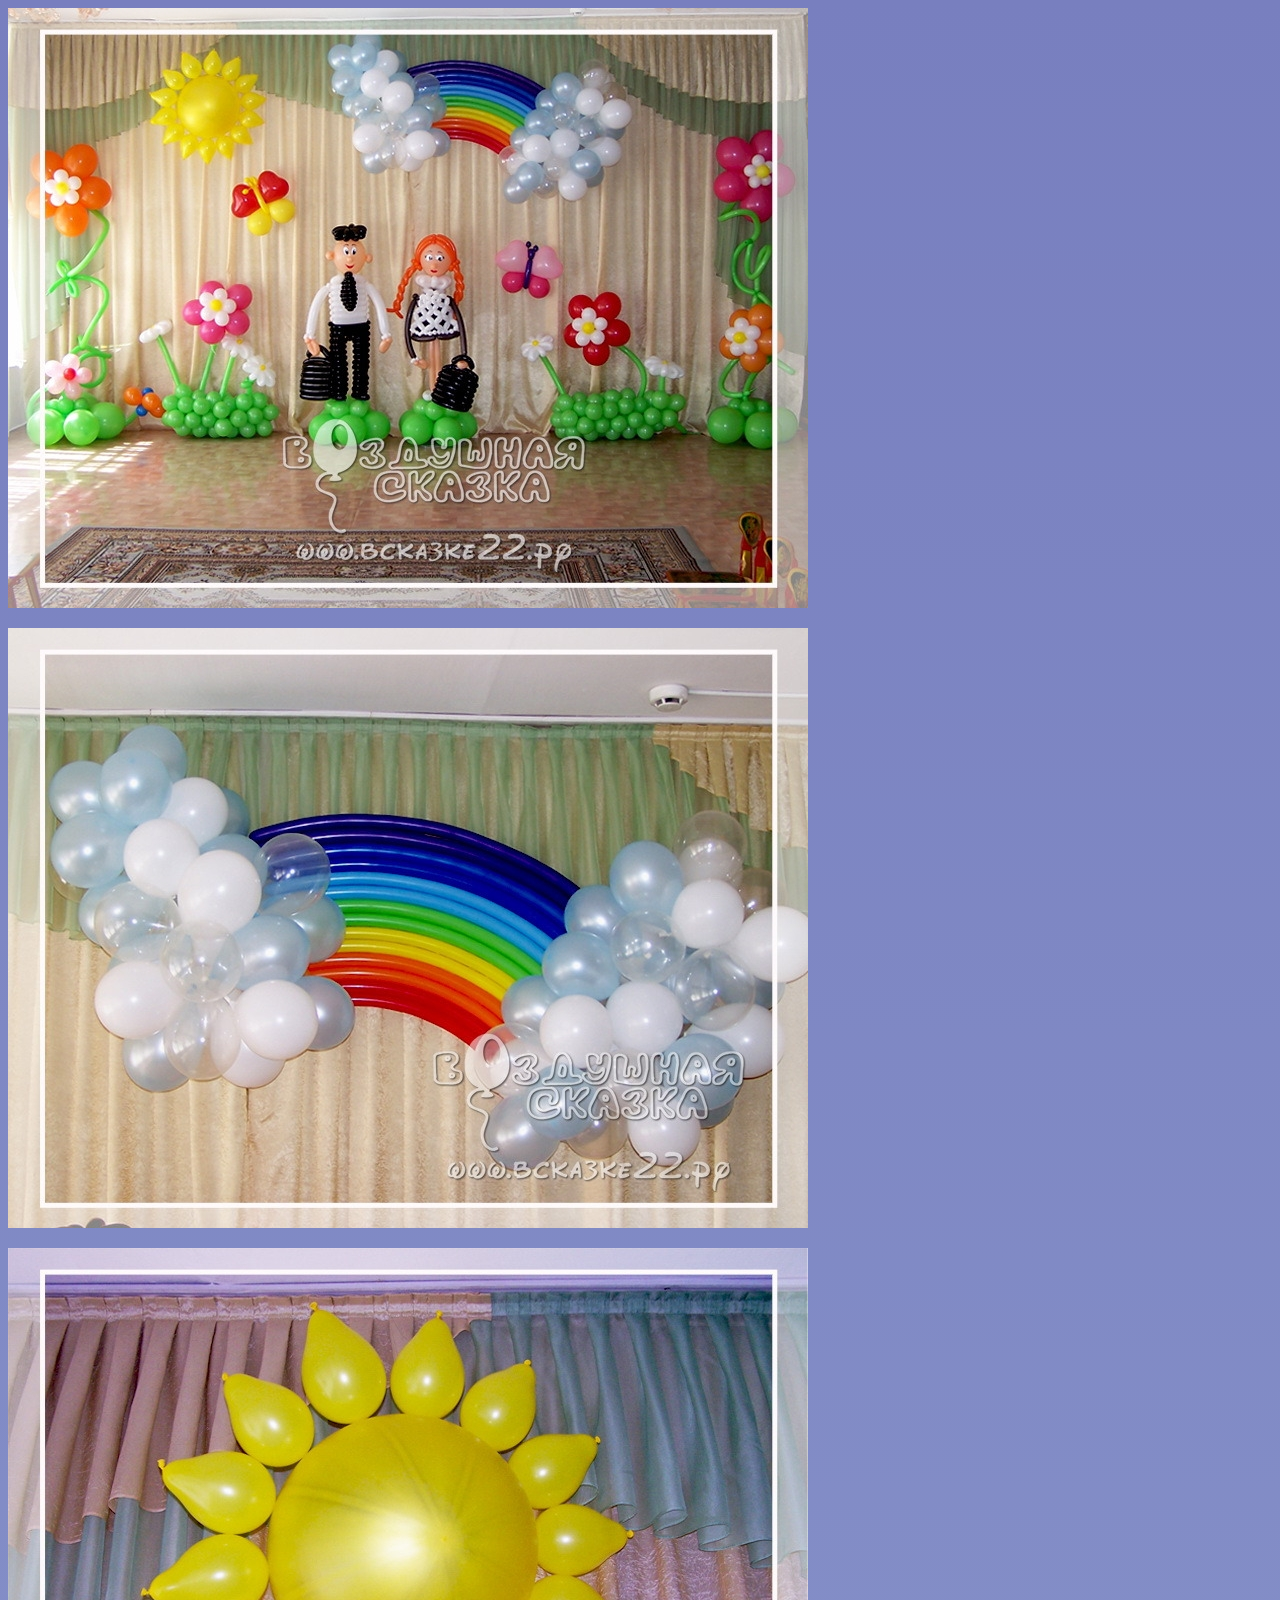
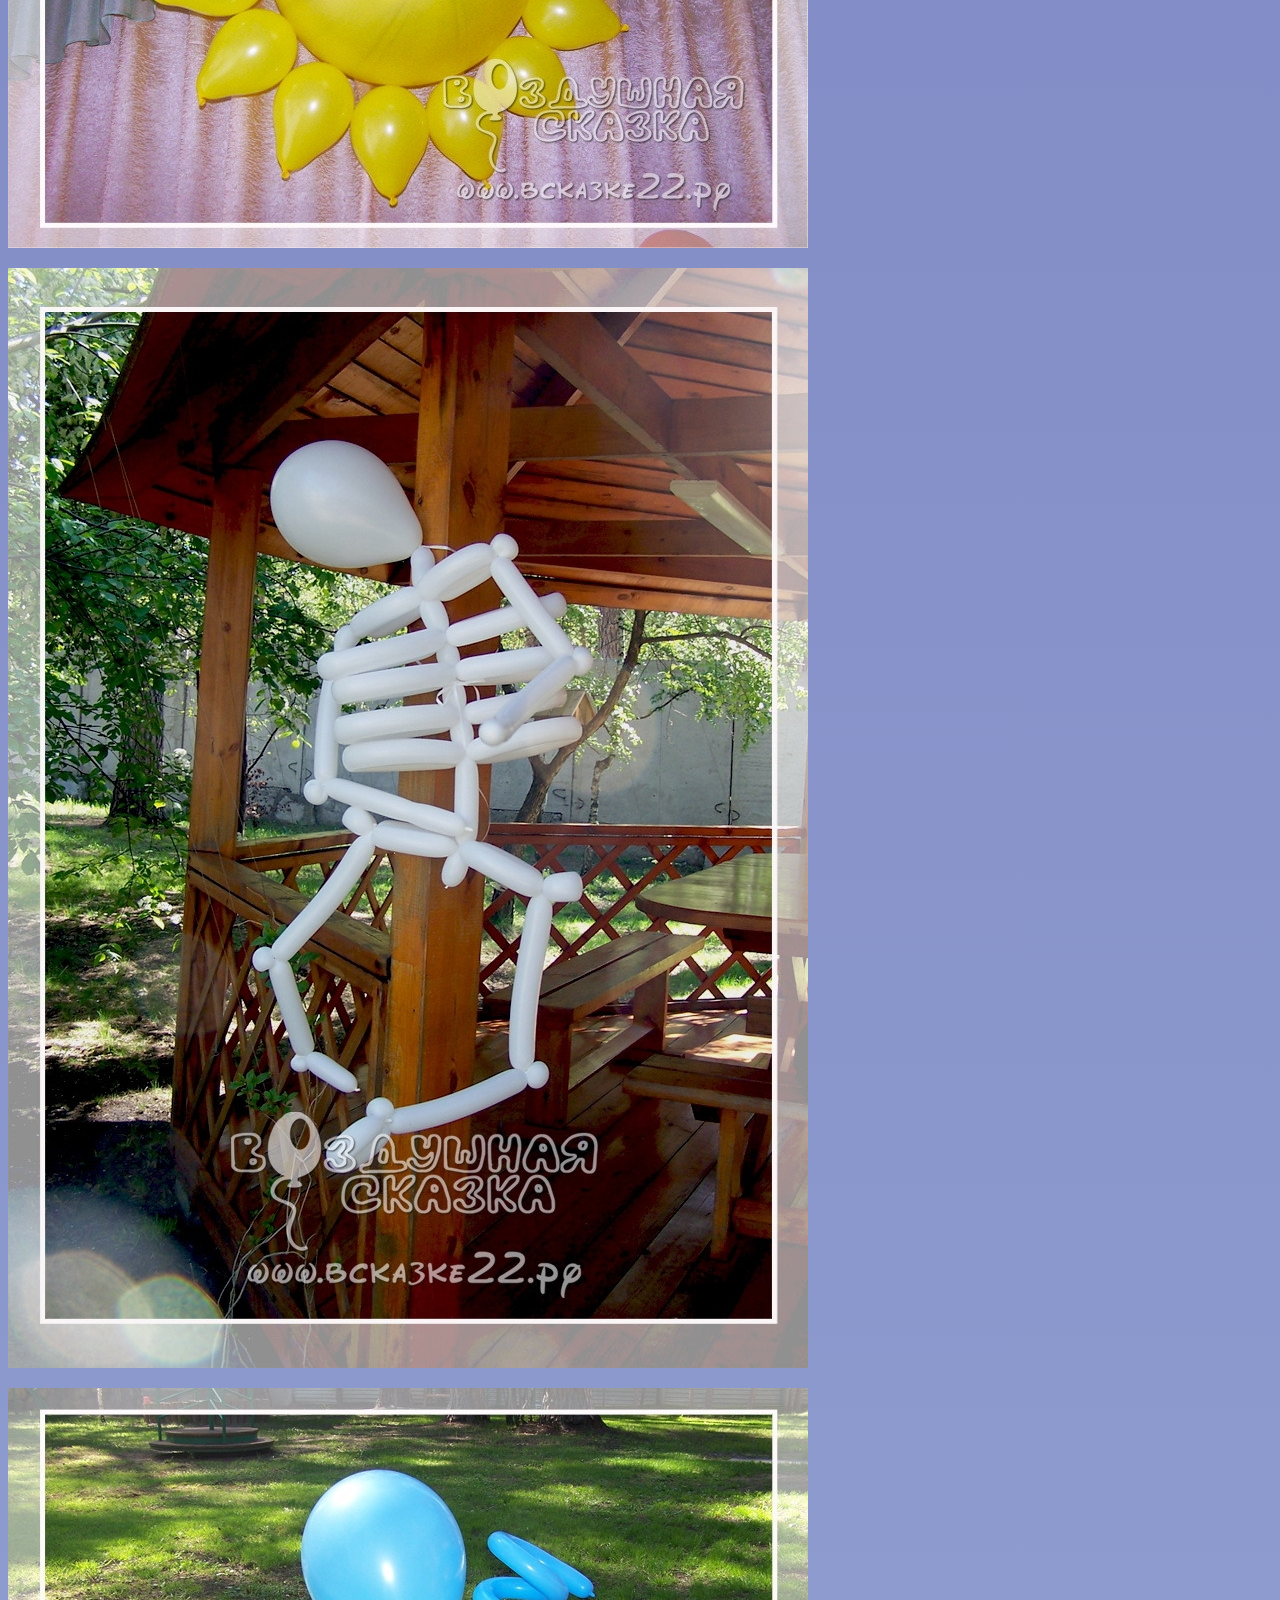
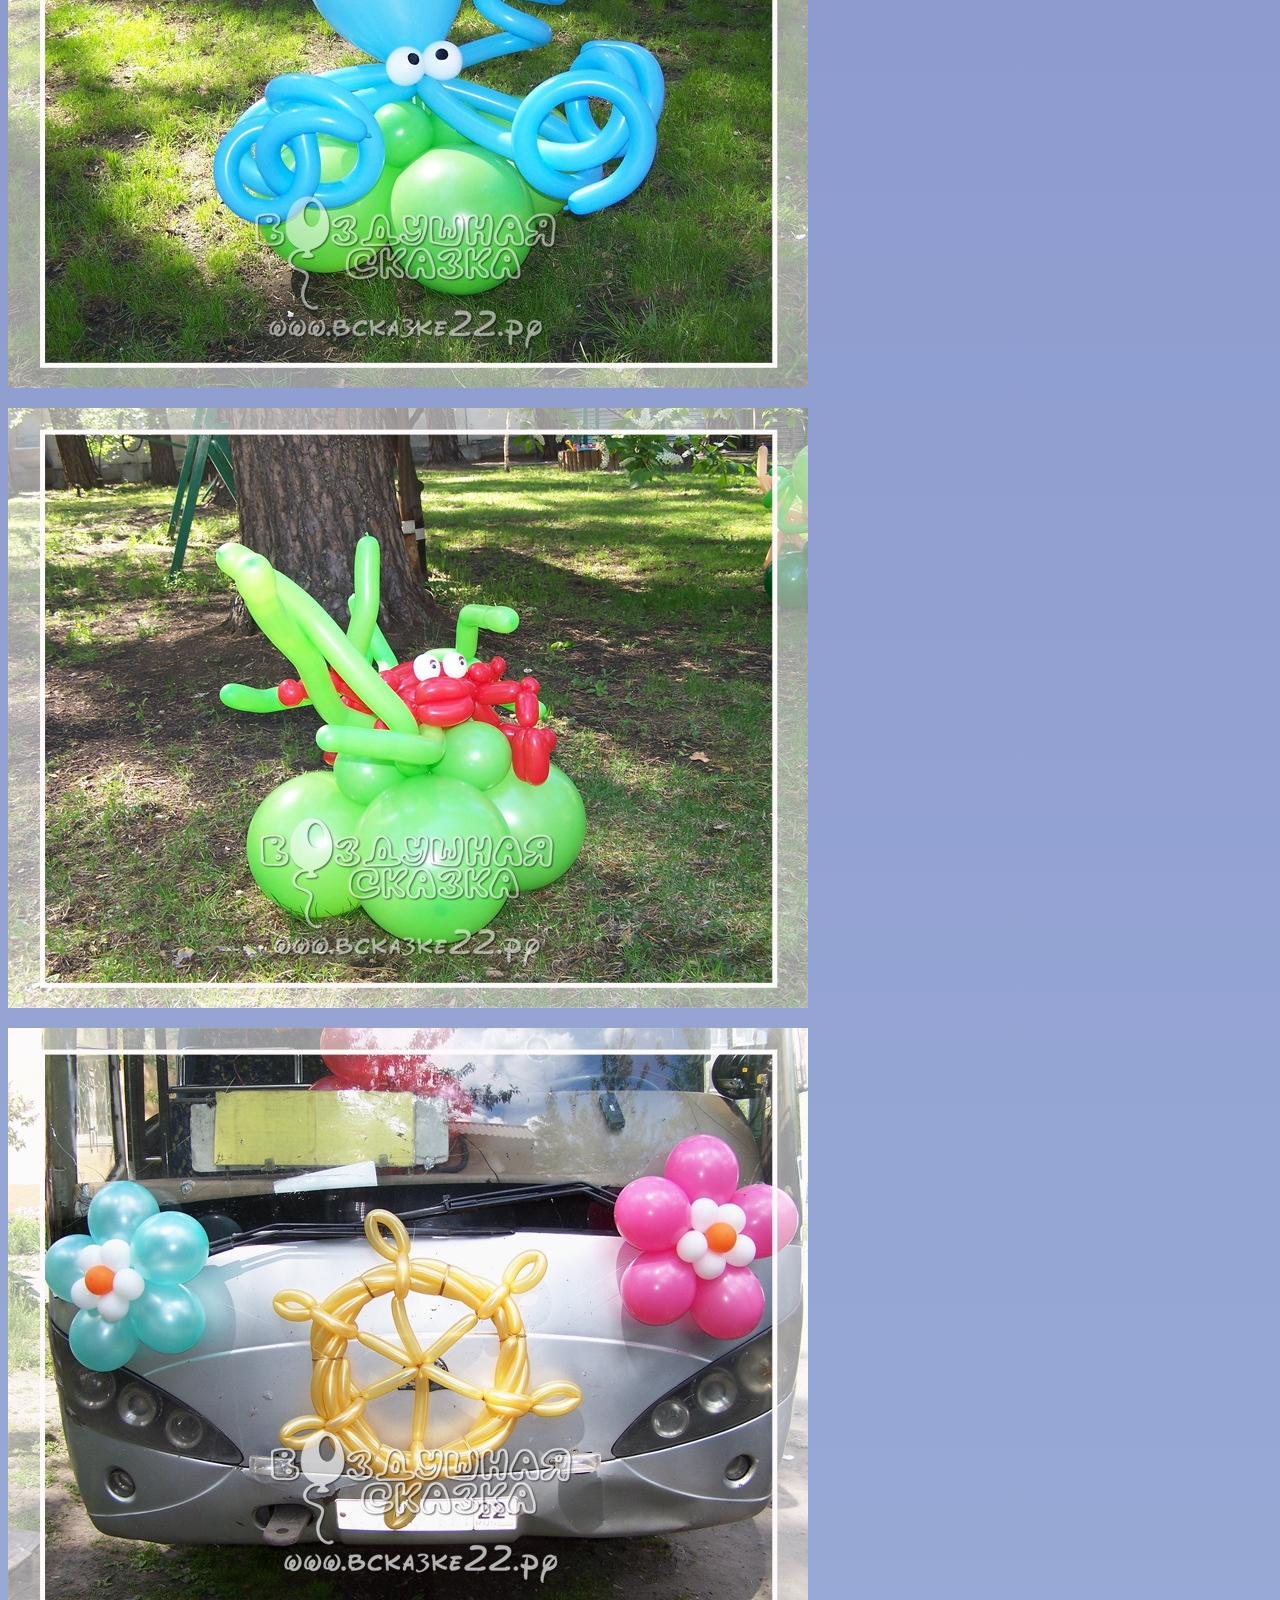
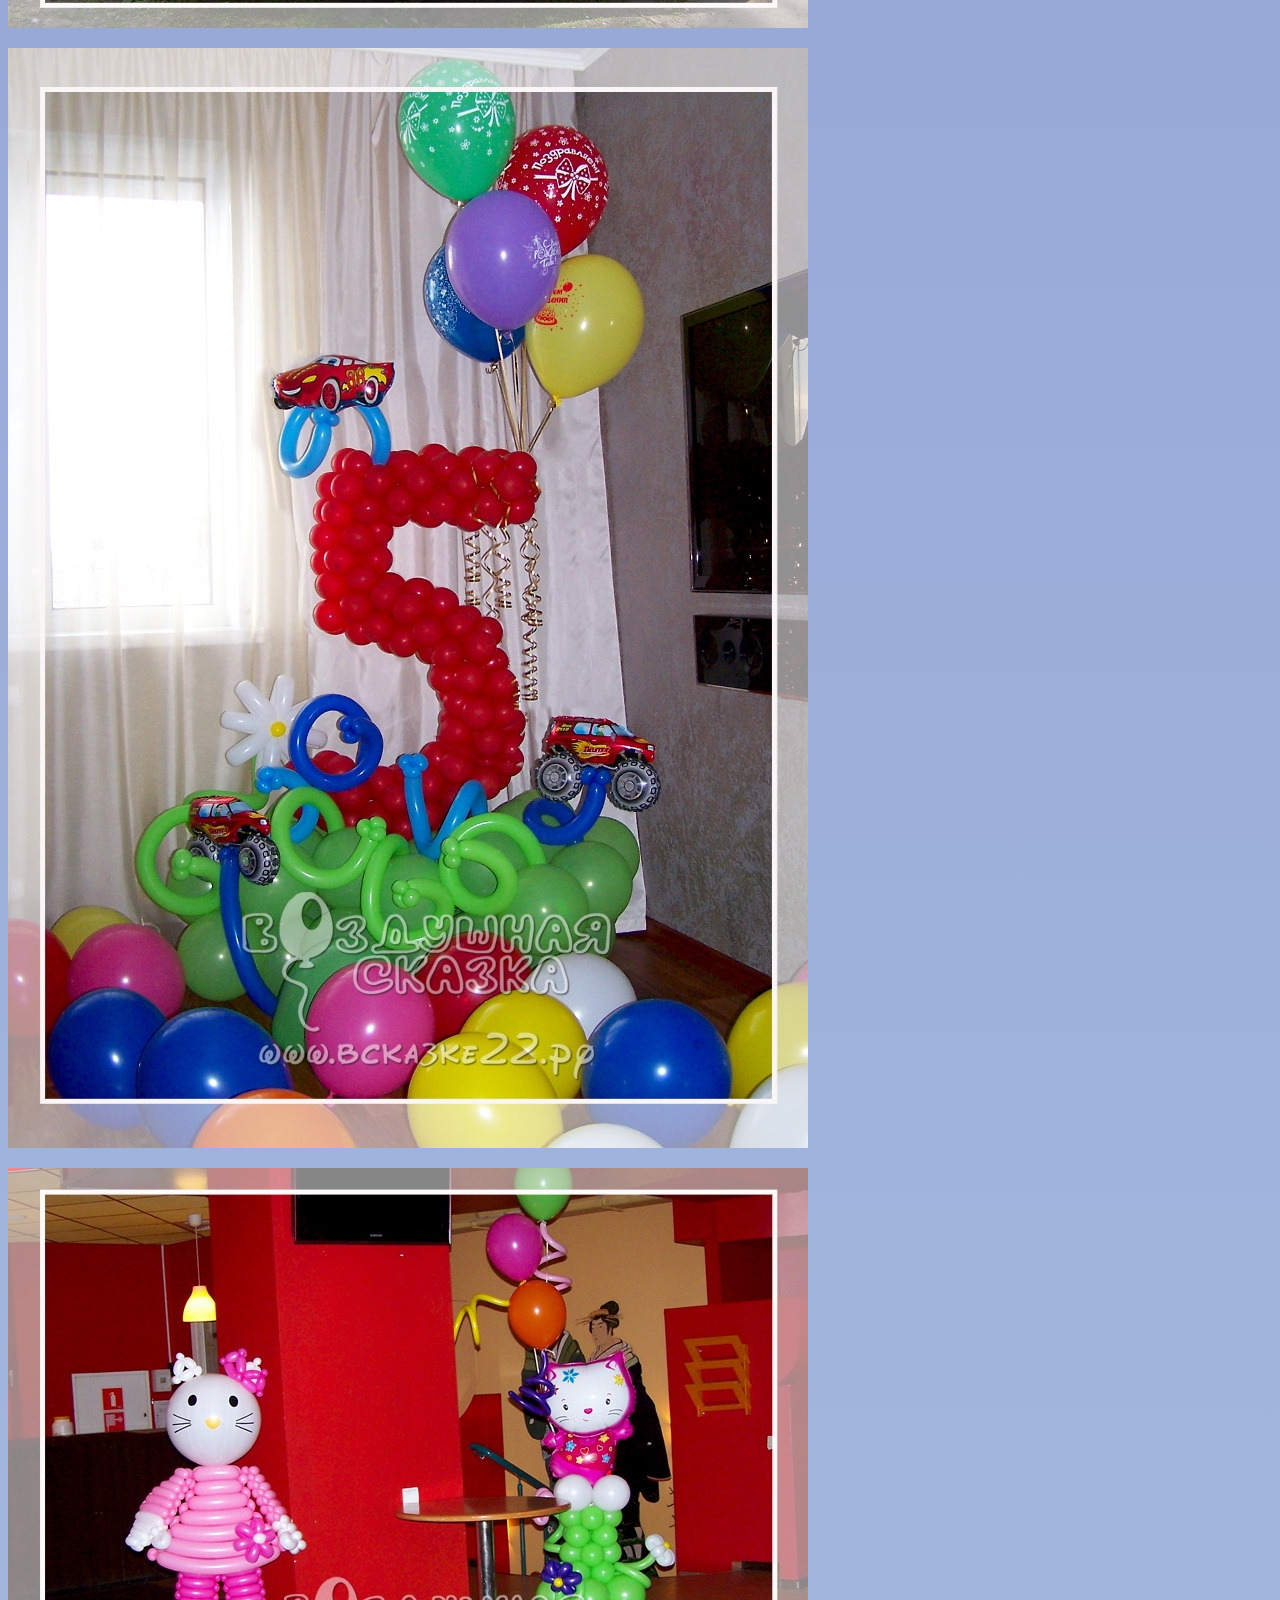
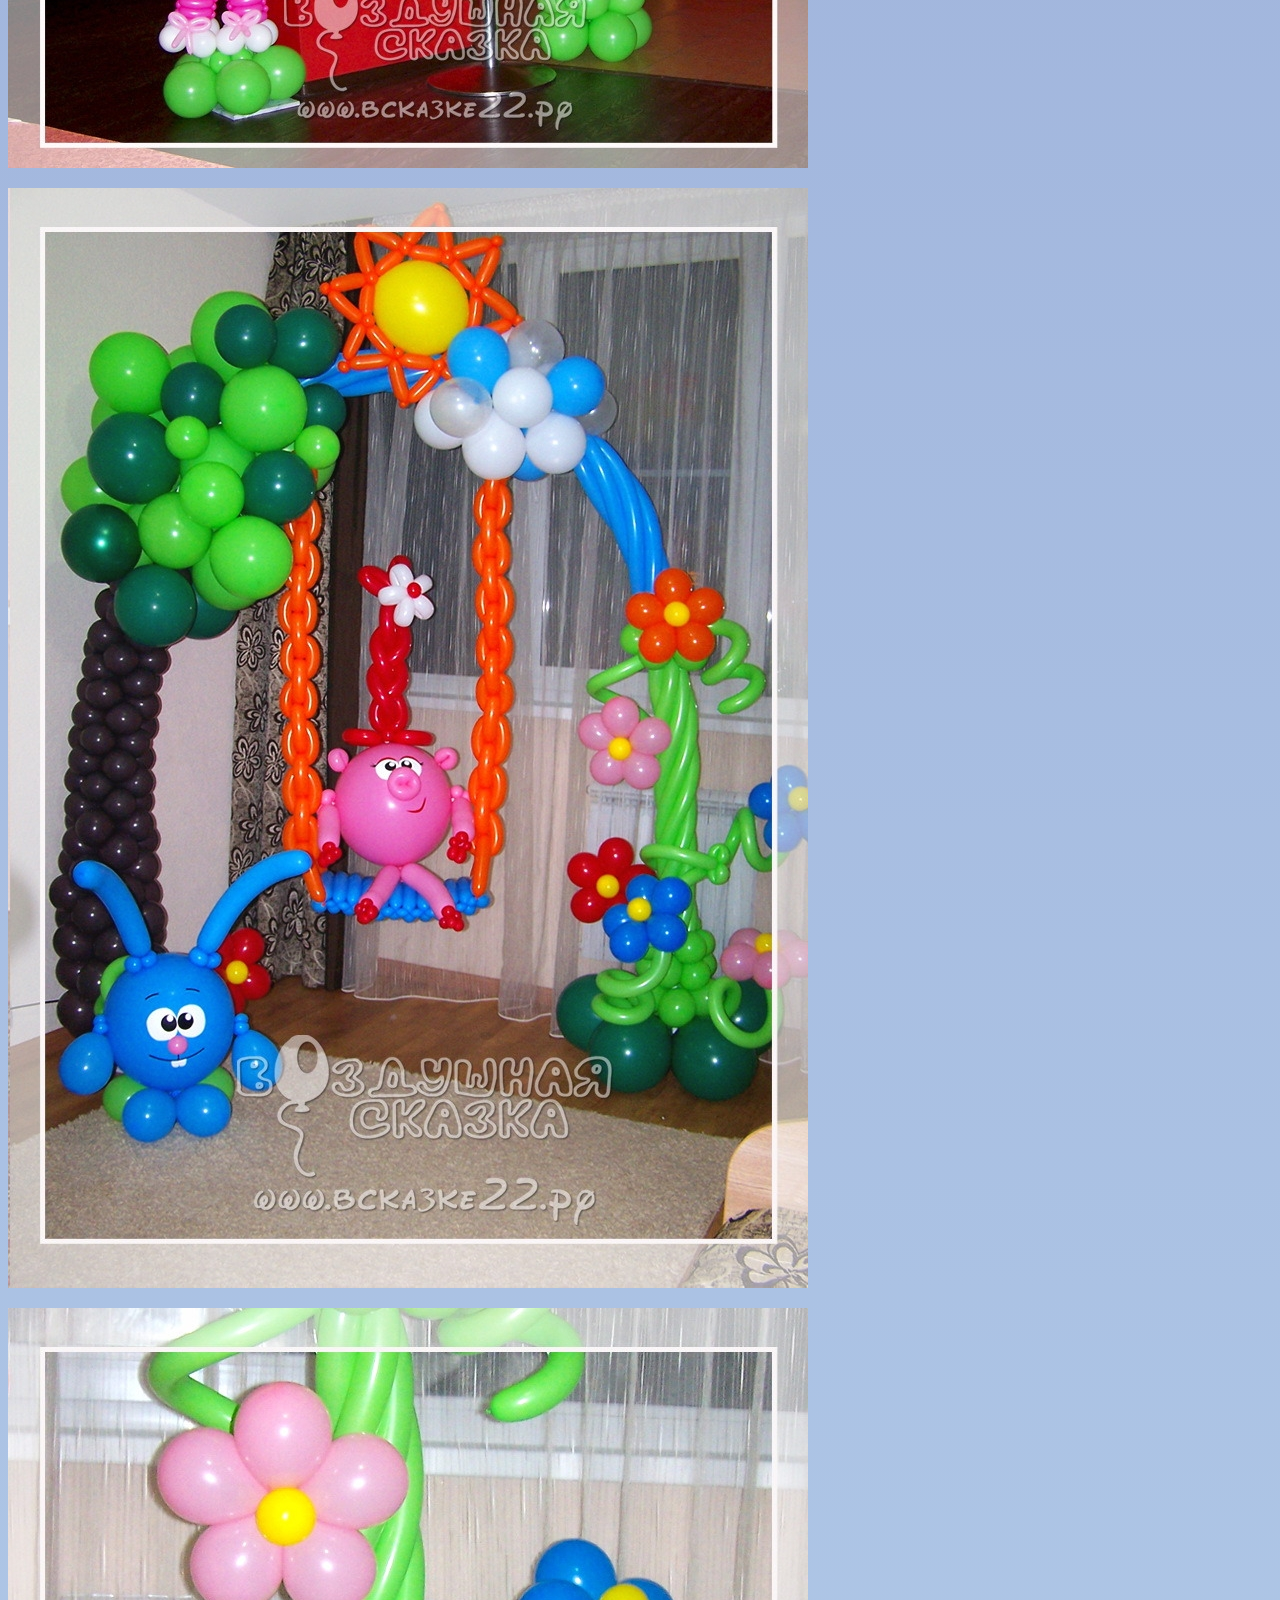
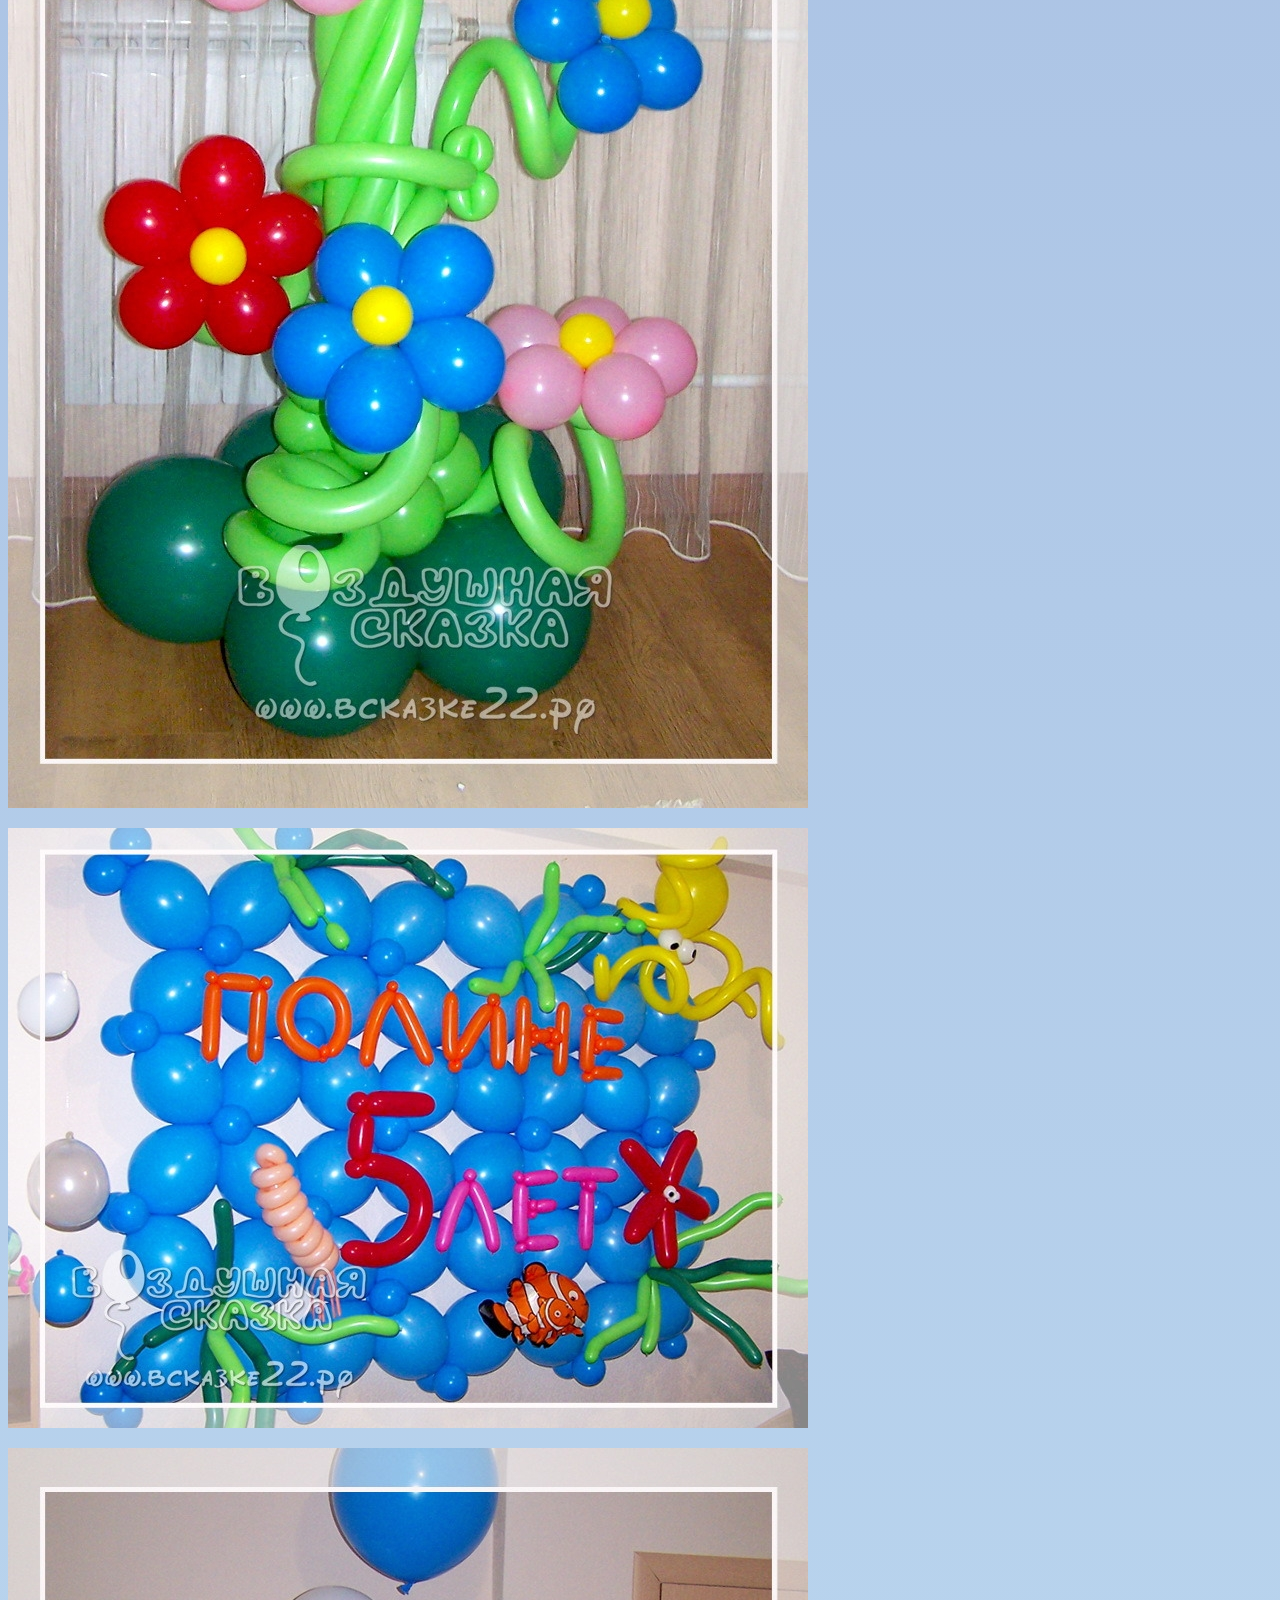
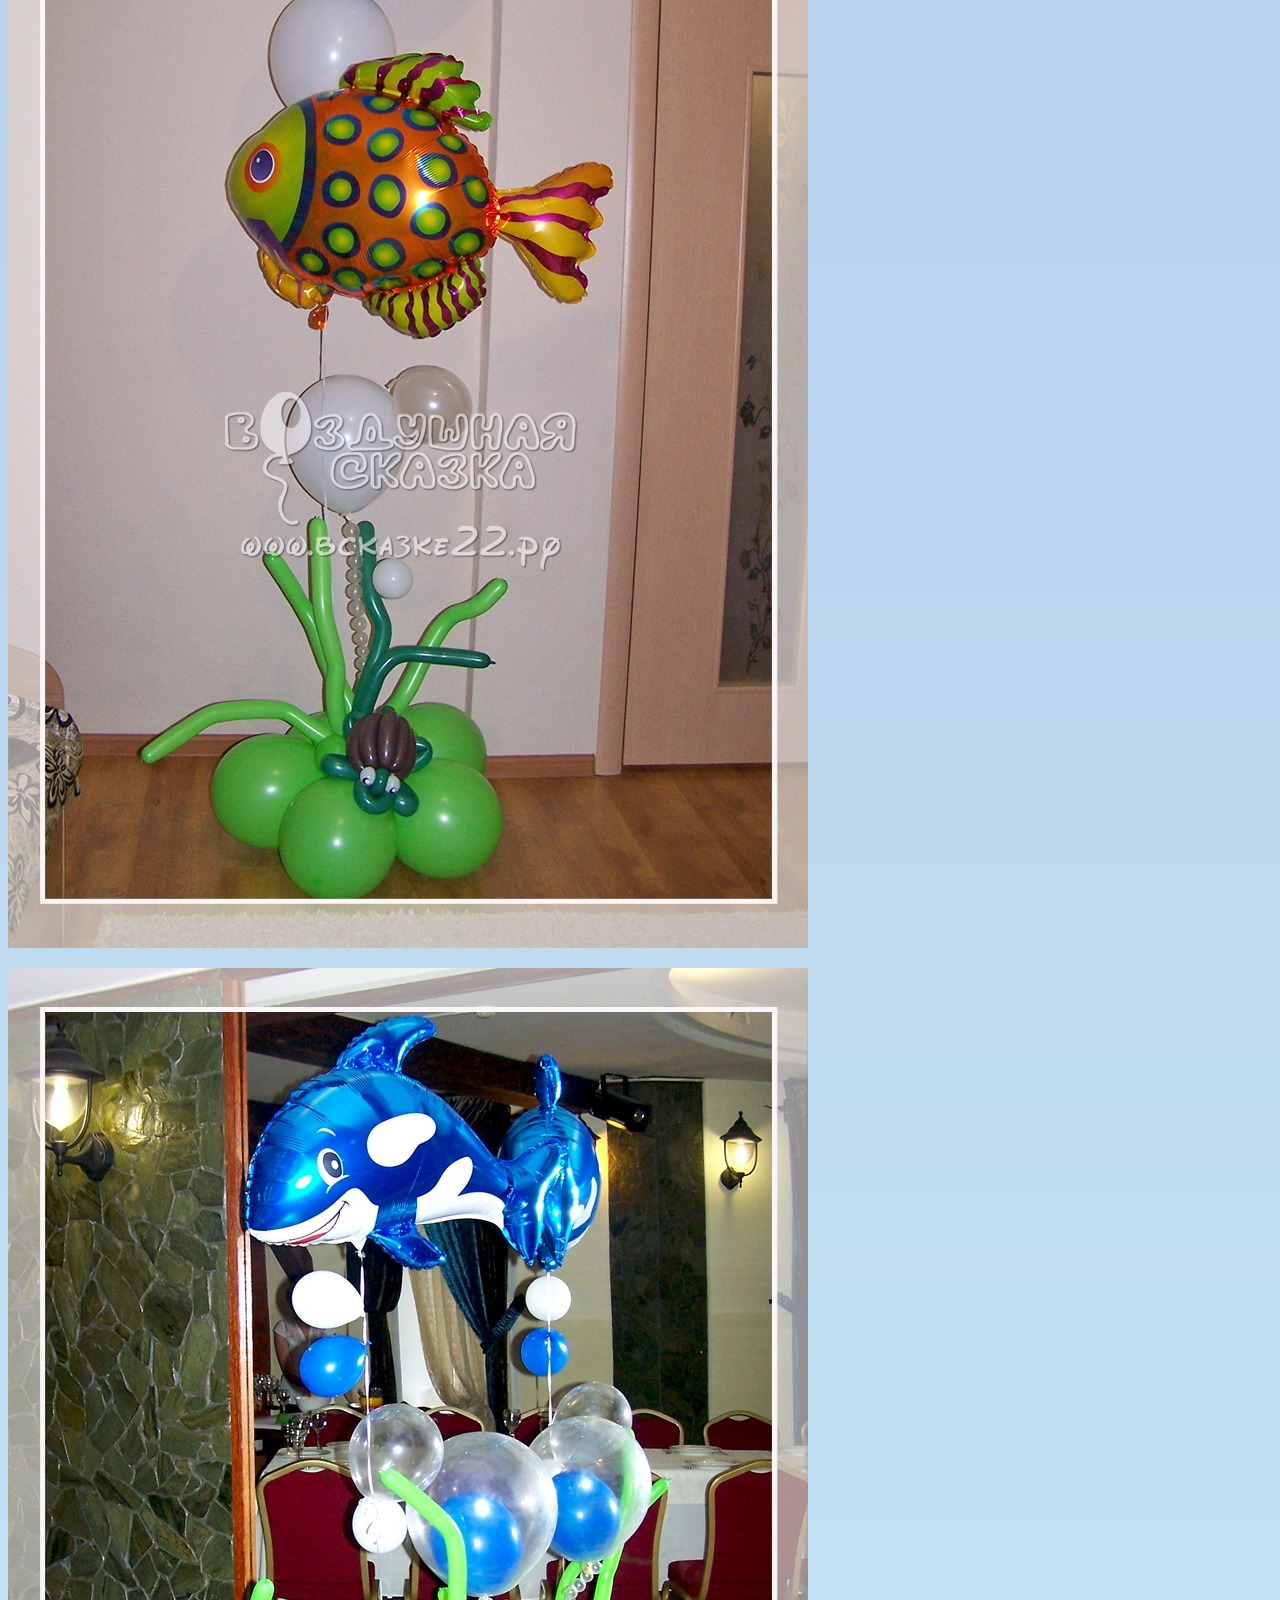
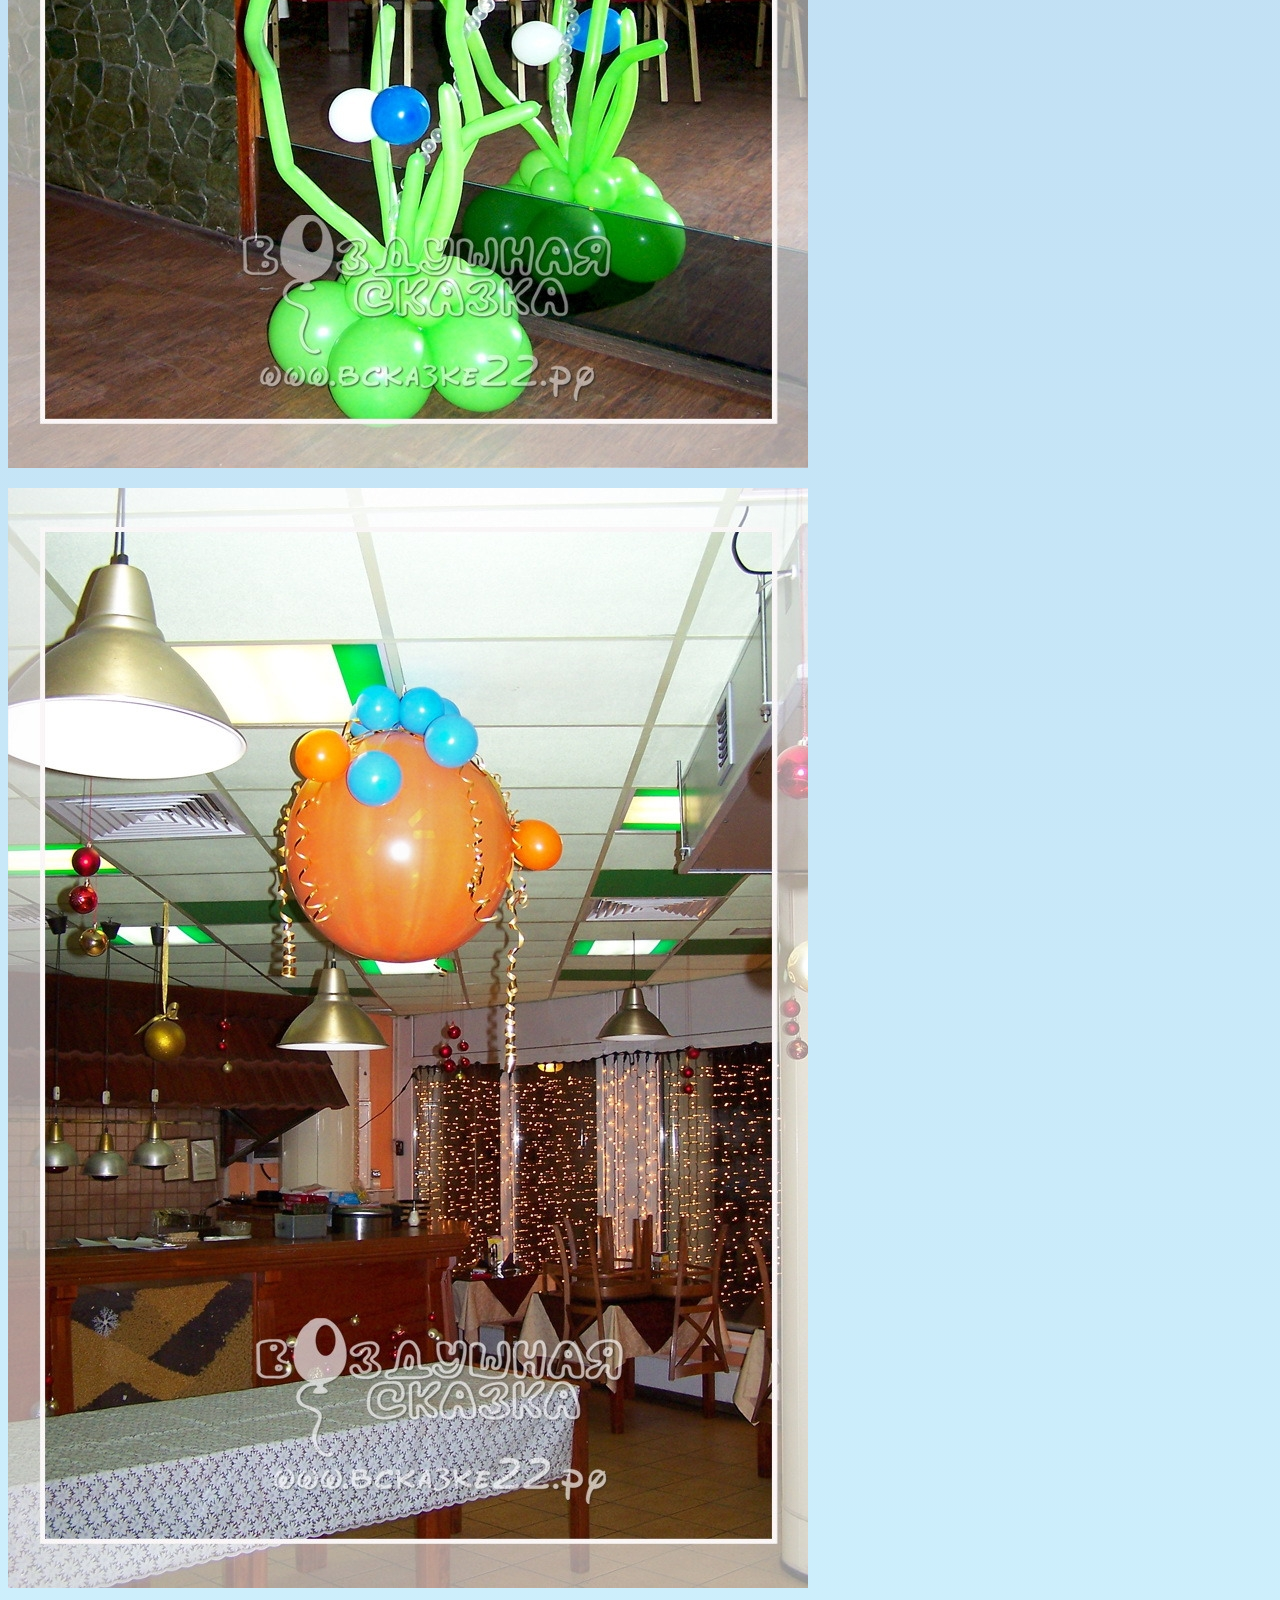
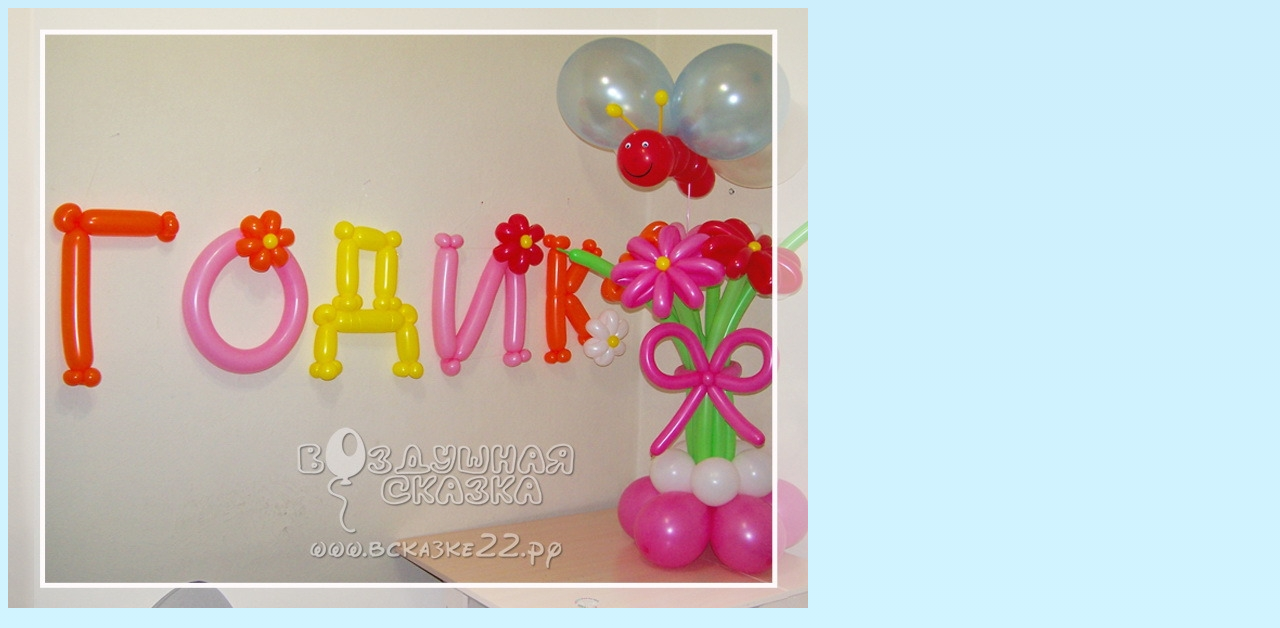
<file: route/celebrations/celebrations.html>
<!doctype html>
<html lang="ru">
  <head>
    <!-- Required meta tags -->
    <meta charset="utf-8">
    <meta name="viewport" content="width=device-width, initial-scale=1">
    <link rel="shortcut icon" href="../../favicon.png" type="image/png">

    <!-- Bootstrap CSS -->
    <link rel="stylesheet" href="https://stackpath.bootstrapcdn.com/bootstrap/5.0.0-alpha1/css/bootstrap.min.css" integrity="sha384-r4NyP46KrjDleawBgD5tp8Y7UzmLA05oM1iAEQ17CSuDqnUK2+k9luXQOfXJCJ4I" crossorigin="anonymous">
    <link rel="stylesheet" href="main.css">
    

    <title>Детские праздники</title>
  </head>
  <body>
    
    <div class="container mt-5">
        <div class="row mt-5 justify-content-center images">
            <div class="card" style="width: 18rem;">
                <img src="img/1.jpg" class="card-img-top" alt="">
                <div class="card-body">
                  <p class="card-text"></p>
                </div>
              </div>
              <div class="card" style="width: 18rem;">
                <img src="img/2.jpg" class="card-img-top" alt="">
                <div class="card-body">
                  <p class="card-text"></p>
                </div>
              </div>
              <div class="card" style="width: 18rem;">
                <img src="img/3.jpg" class="card-img-top" alt="">
                <div class="card-body">
                  <p class="card-text"></p>
                </div>
              </div>

              <div class="card" style="width: 18rem;">
                <img src="img/4.jpg" class="card-img-top" alt="">
                <div class="card-body">
                  <p class="card-text"></p>
                </div>
              </div>

              <div class="card" style="width: 18rem;">
                <img src="img/5.jpg" class="card-img-top" alt="">
                <div class="card-body">
                  <p class="card-text"></p>
                </div>
              </div>

              <div class="card" style="width: 18rem;">
                <img src="img/6.jpg" class="card-img-top" alt="">
                <div class="card-body">
                  <p class="card-text"></p>
                </div>
              </div>

              <div class="card" style="width: 18rem;">
                <img src="img/7.jpg" class="card-img-top" alt="">
                <div class="card-body">
                  <p class="card-text"></p>
                </div>
              </div>

              <div class="card" style="width: 18rem;">
                <img src="img/8.jpg" class="card-img-top" alt="">
                <div class="card-body">
                  <p class="card-text"></p>
                </div>
              </div>

              <div class="card" style="width: 18rem;">
                <img src="img/9.jpg" class="card-img-top" alt="">
                <div class="card-body">
                  <p class="card-text"></p>
                </div>
              </div>

              <div class="card" style="width: 18rem;">
                <img src="img/10.jpg" class="card-img-top" alt="">
                <div class="card-body">
                  <p class="card-text"></p>
                </div>
              </div>

              <div class="card" style="width: 18rem;">
                <img src="img/11.jpg" class="card-img-top" alt="">
                <div class="card-body">
                  <p class="card-text"></p>
                </div>
              </div>

              <div class="card" style="width: 18rem;">
                <img src="img/12.jpg" class="card-img-top" alt="">
                <div class="card-body">
                  <p class="card-text"></p>
                </div>
              </div>

              <div class="card" style="width: 18rem;">
                <img src="img/13.jpg" class="card-img-top" alt="">
                <div class="card-body">
                  <p class="card-text"></p>
                </div>
              </div>

              <div class="card" style="width: 18rem;">
                <img src="img/14.jpg" class="card-img-top" alt="">
                <div class="card-body">
                  <p class="card-text"></p>
                </div>
              </div>

              <div class="card" style="width: 18rem;">
                <img src="img/15.jpg" class="card-img-top" alt="">
                <div class="card-body">
                  <p class="card-text"></p>
                </div>
              </div>

              <div class="card" style="width: 18rem;">
                <img src="img/16.jpg" class="card-img-top" alt="">
                <div class="card-body">
                  <p class="card-text"></p>
                </div>
              </div>

        </div>
    </div>

    <!-- Optional JavaScript -->
    <!-- Popper.js first, then Bootstrap JS -->
    <script src="https://cdn.jsdelivr.net/npm/popper.js@1.16.0/dist/umd/popper.min.js" integrity="sha384-Q6E9RHvbIyZFJoft+2mJbHaEWldlvI9IOYy5n3zV9zzTtmI3UksdQRVvoxMfooAo" crossorigin="anonymous"></script>
    <script src="https://stackpath.bootstrapcdn.com/bootstrap/5.0.0-alpha1/js/bootstrap.min.js" integrity="sha384-oesi62hOLfzrys4LxRF63OJCXdXDipiYWBnvTl9Y9/TRlw5xlKIEHpNyvvDShgf/" crossorigin="anonymous"></script>
  </body>
</html>
</file>
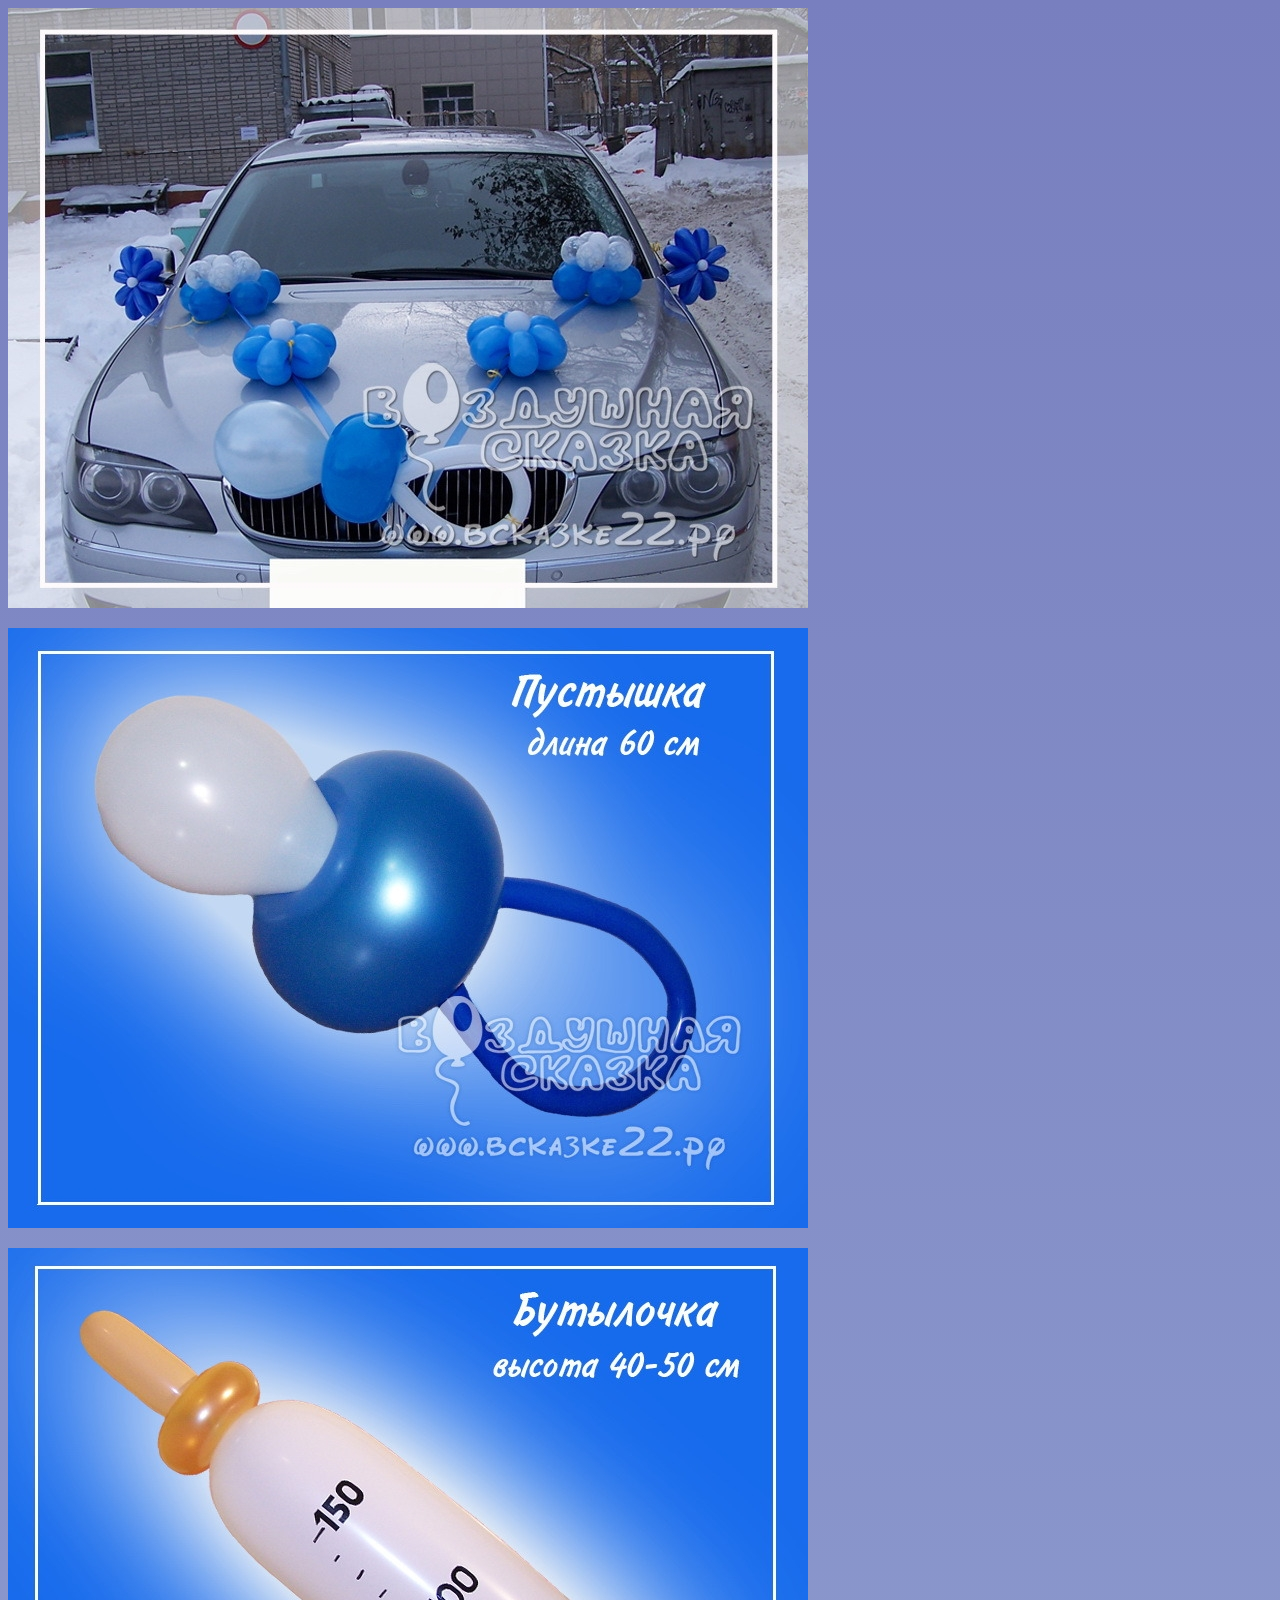
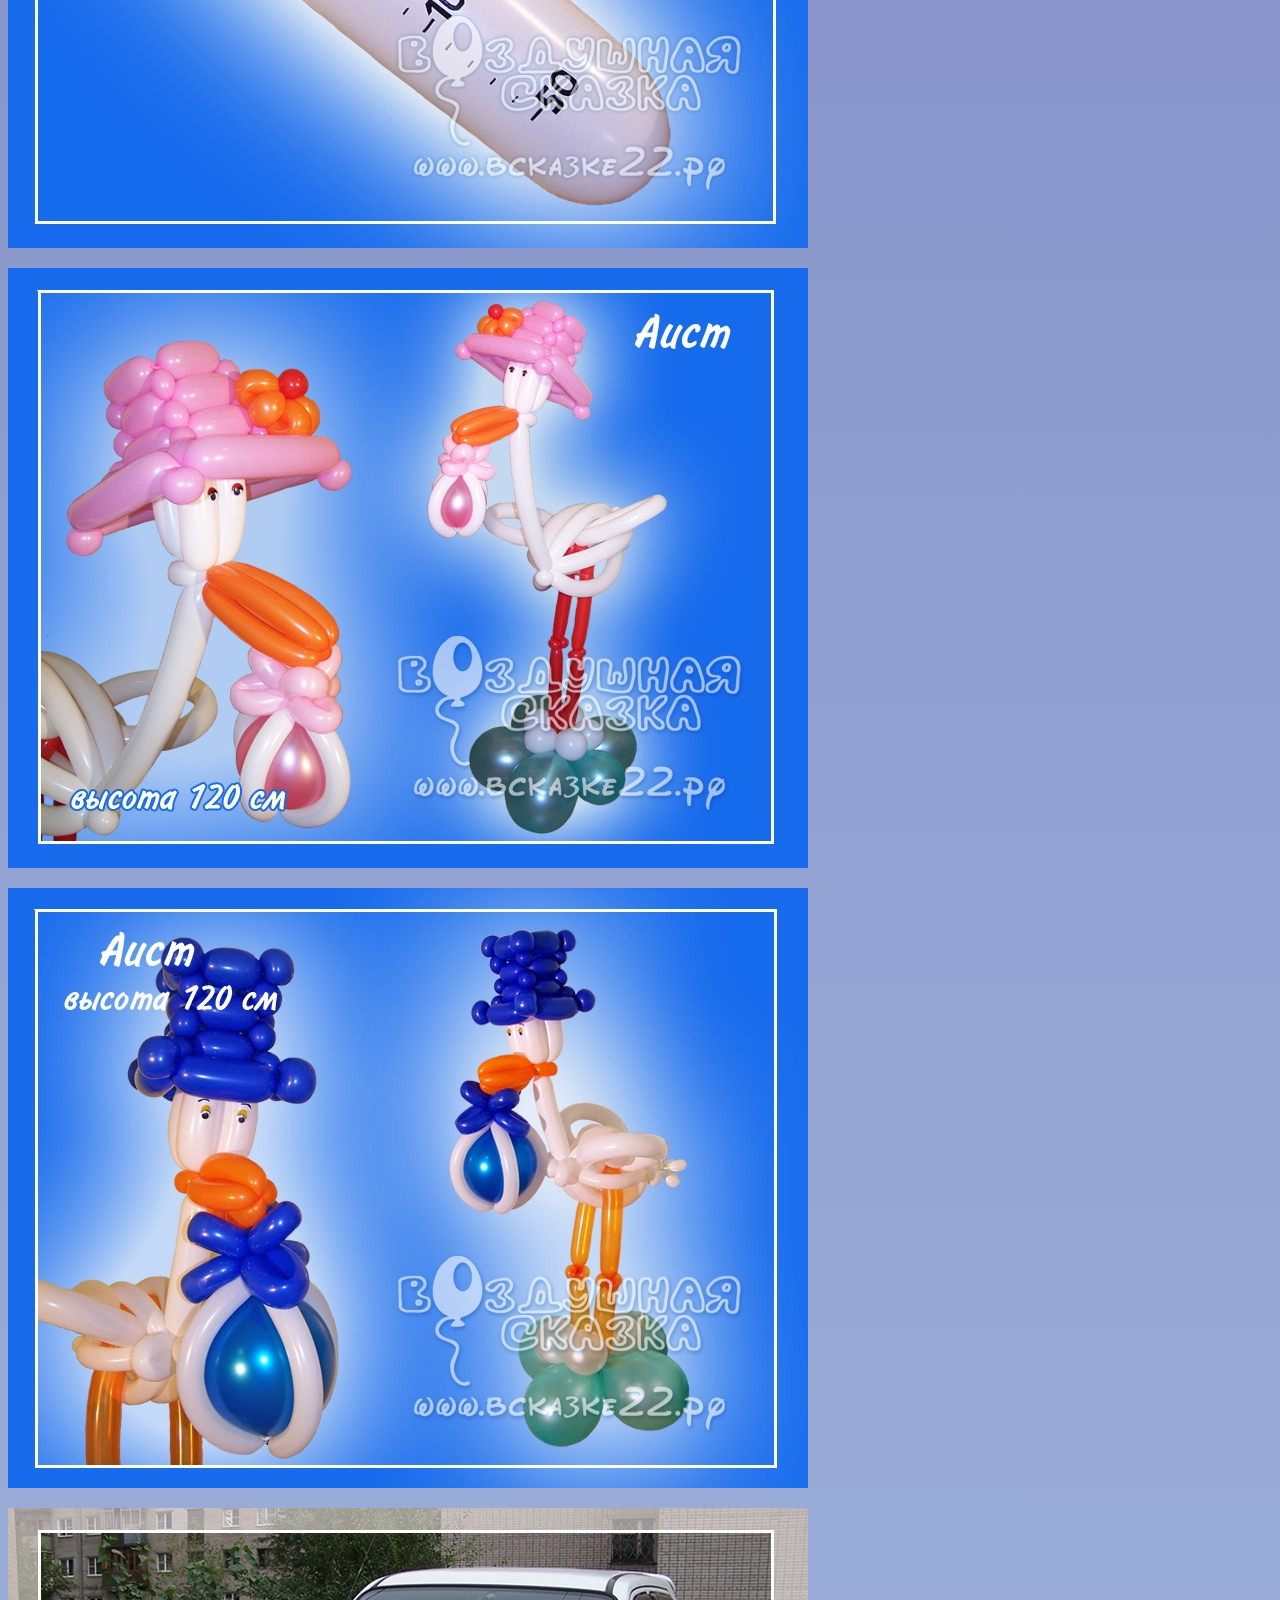
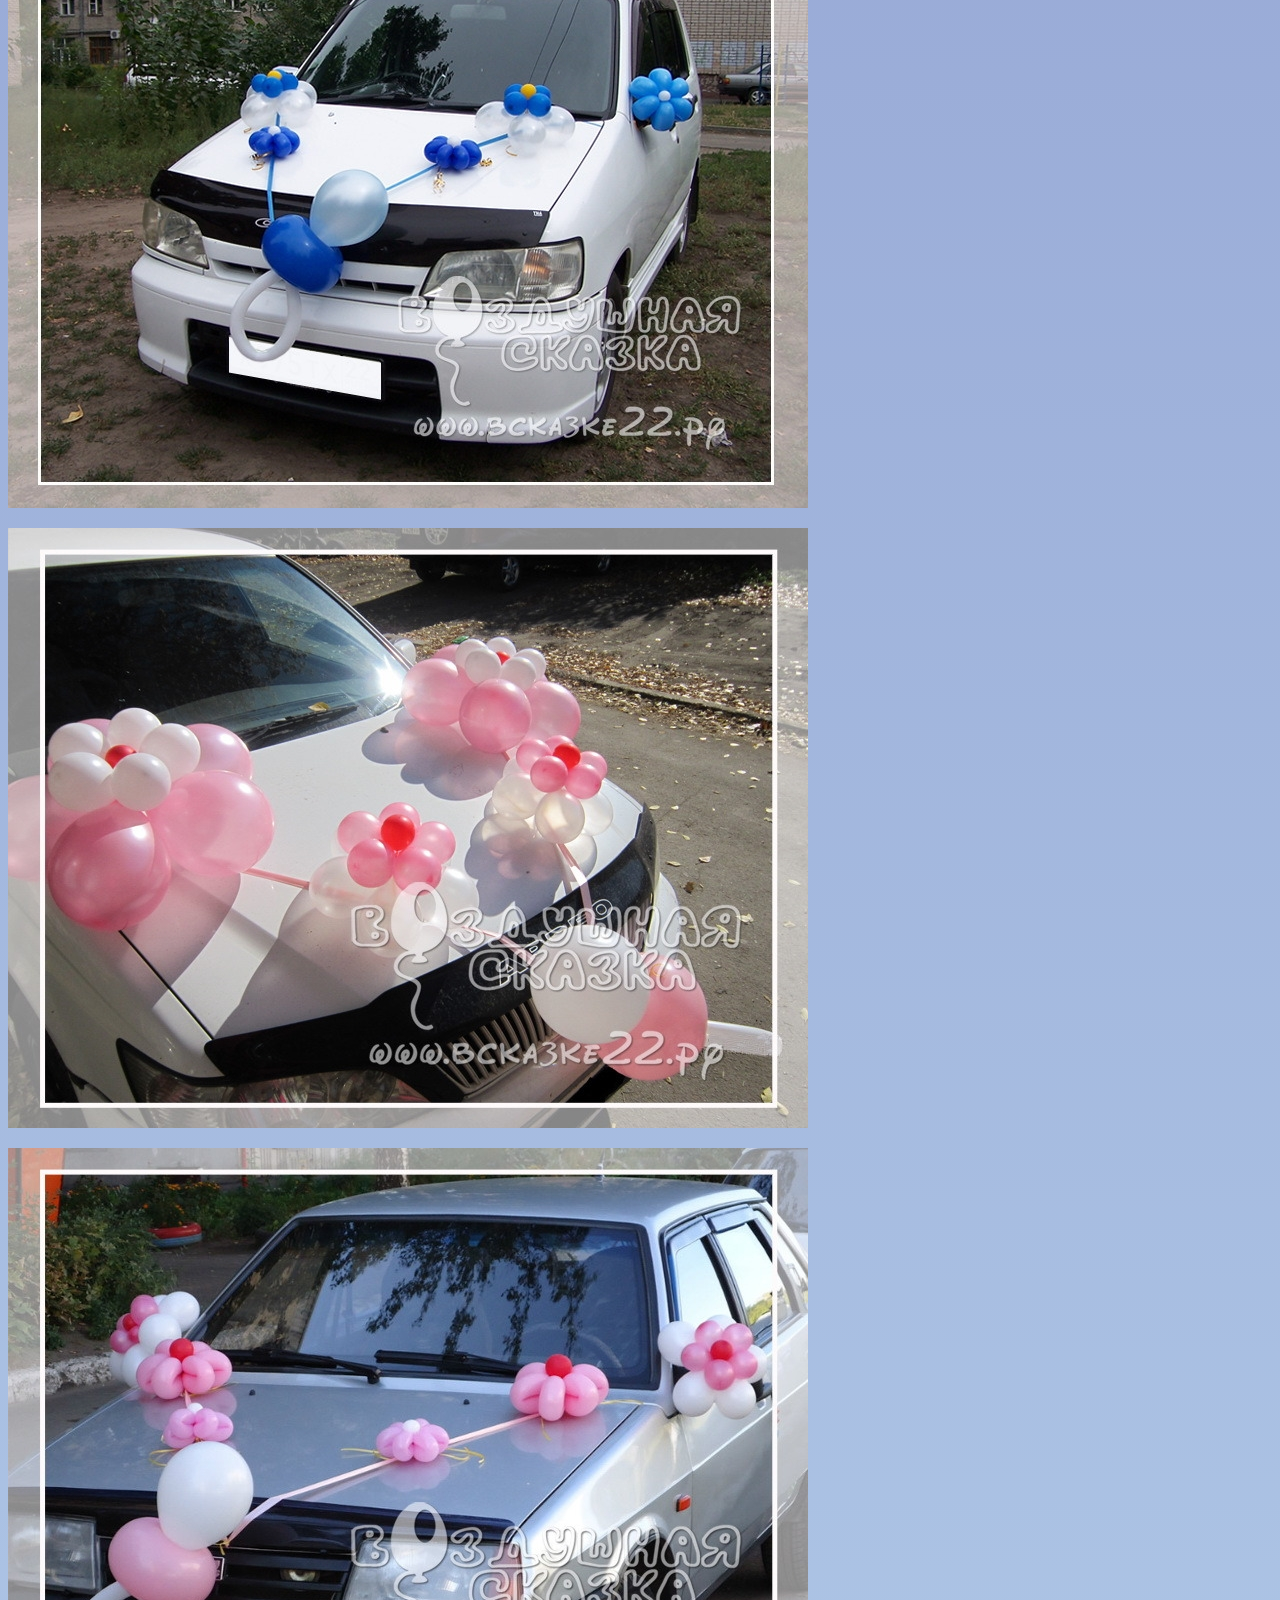
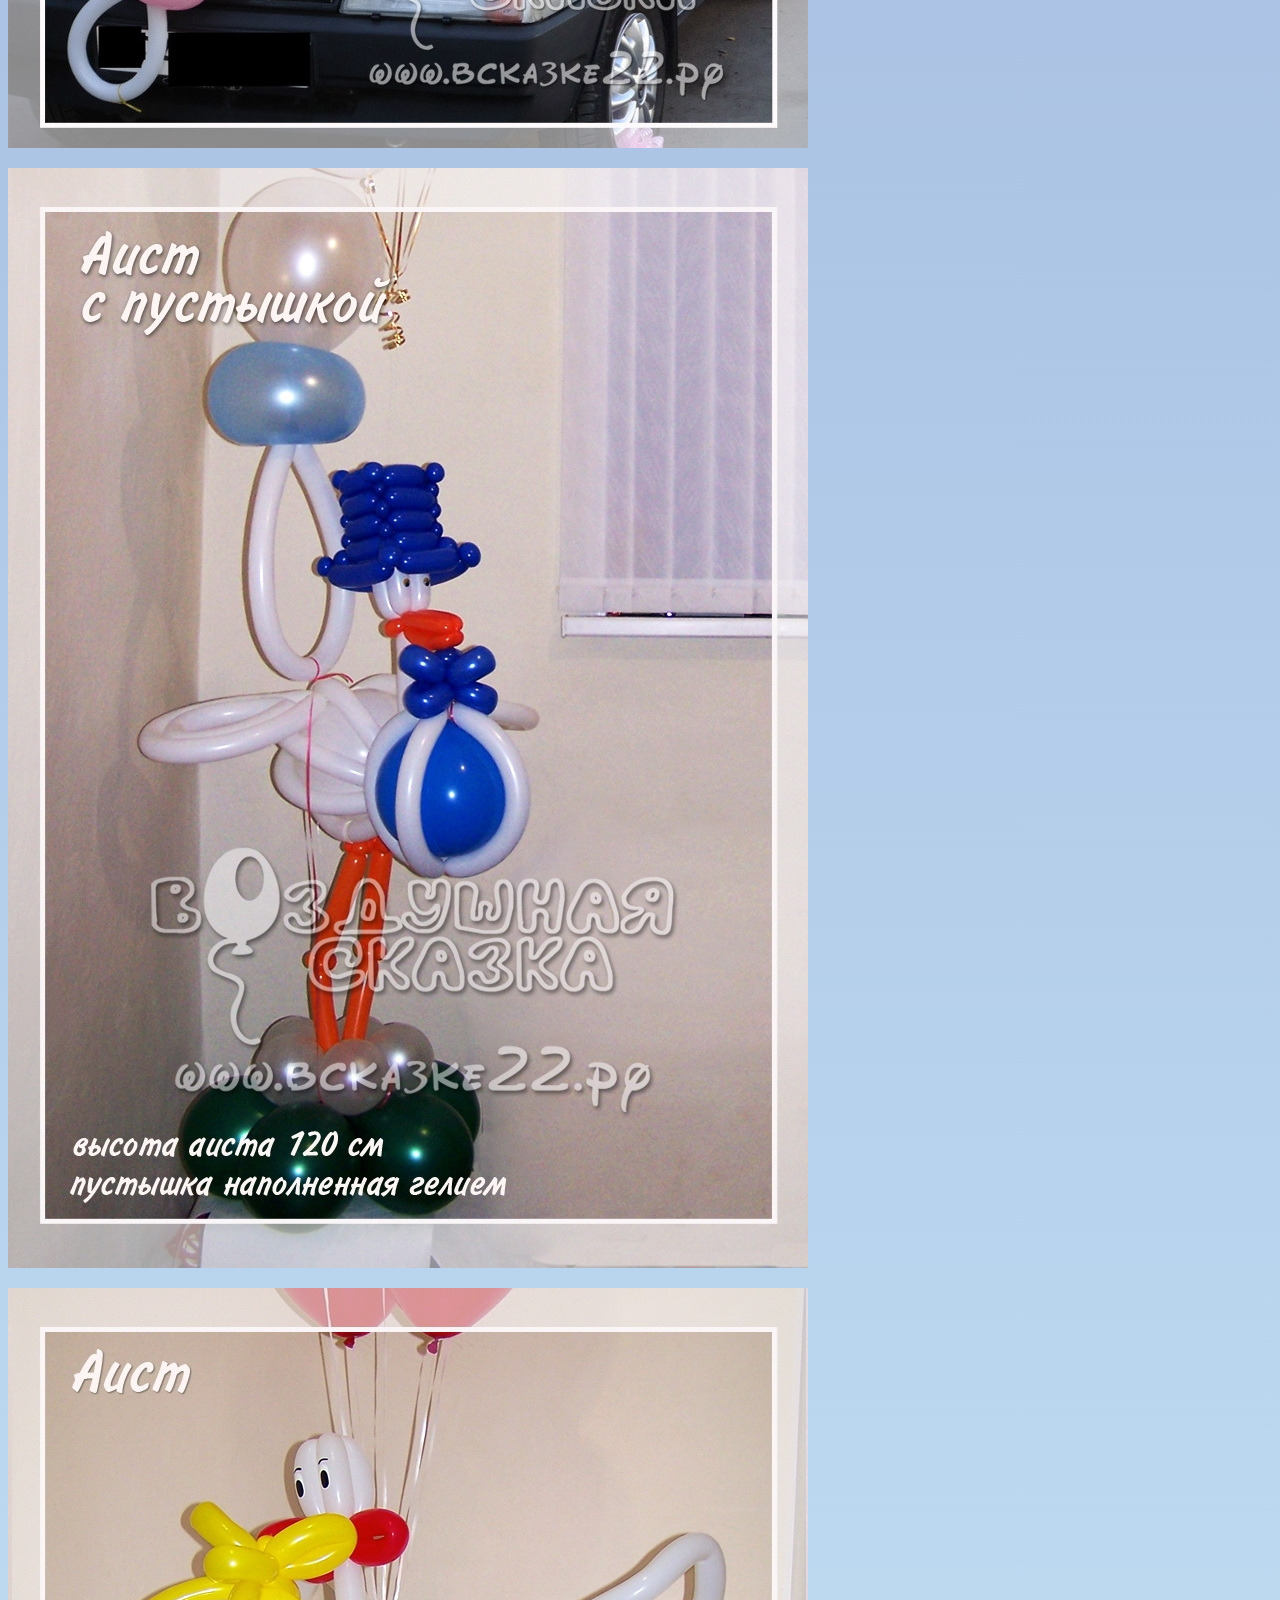
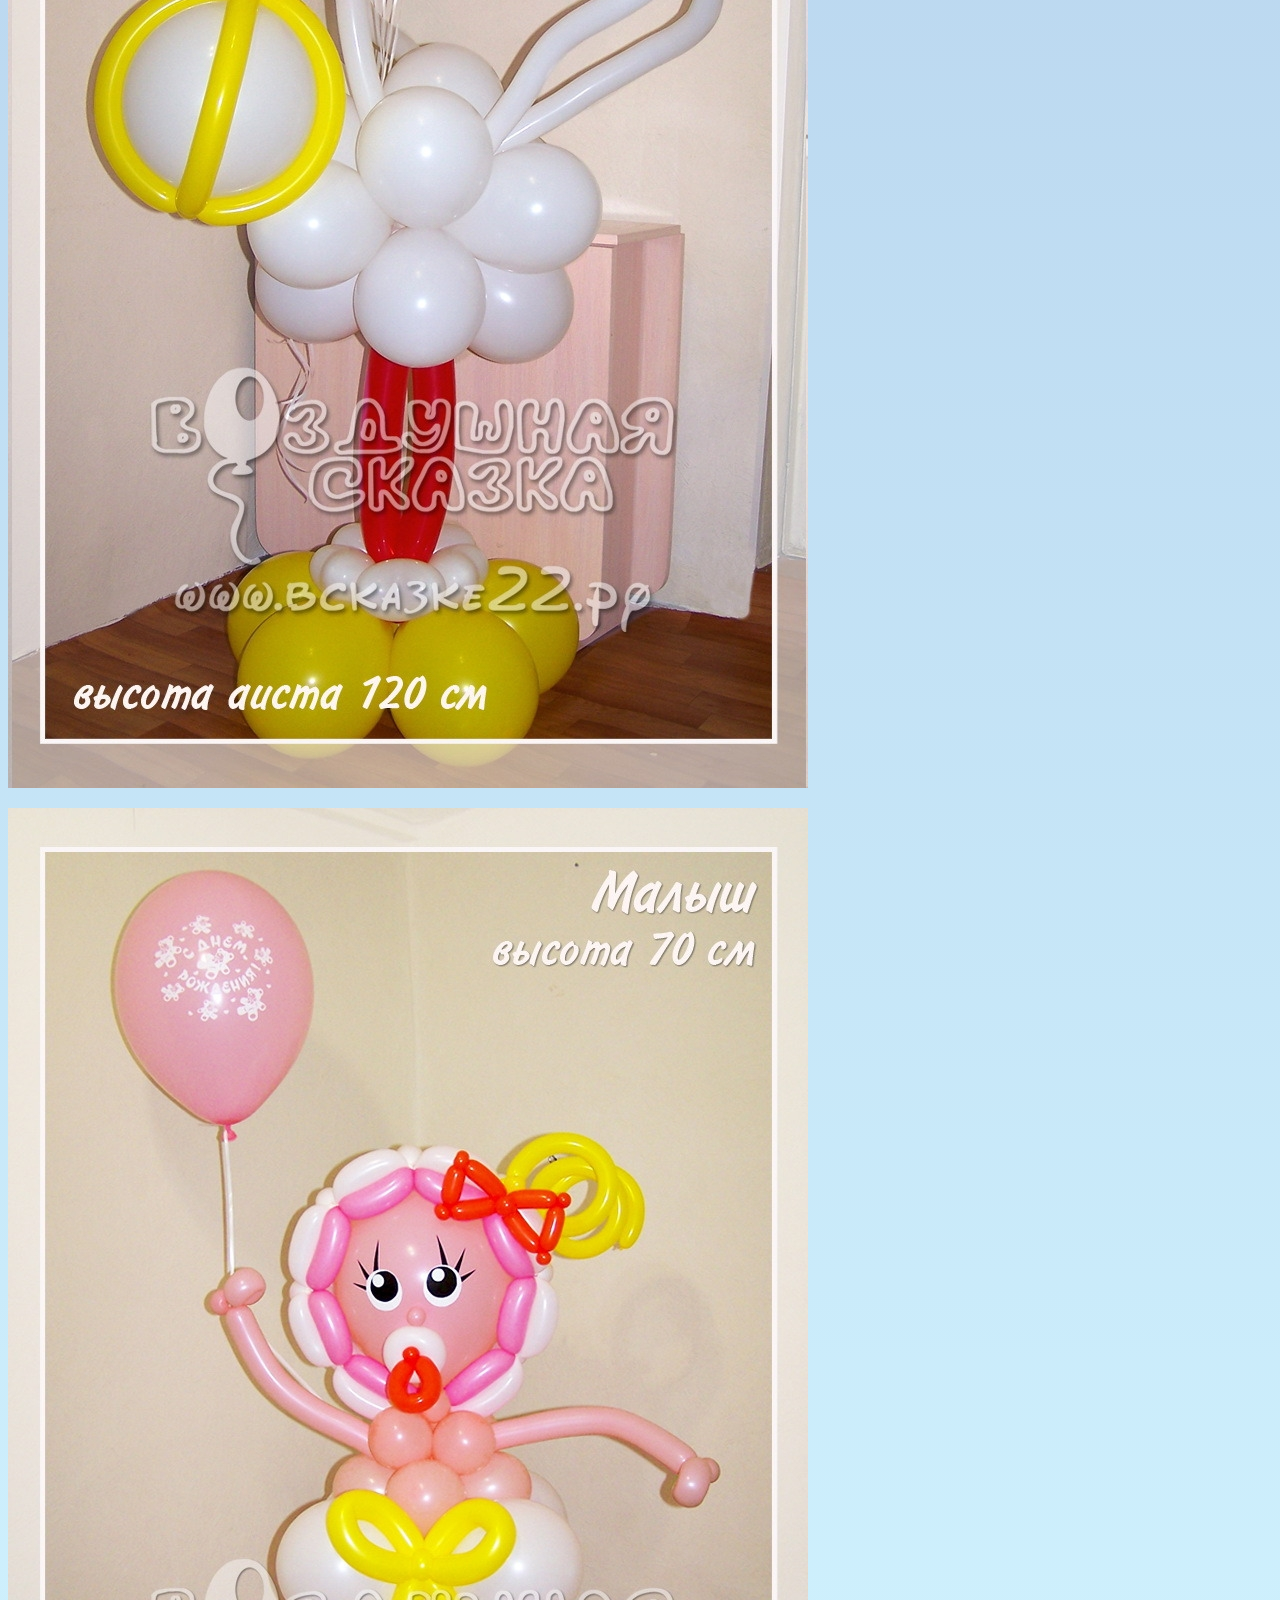
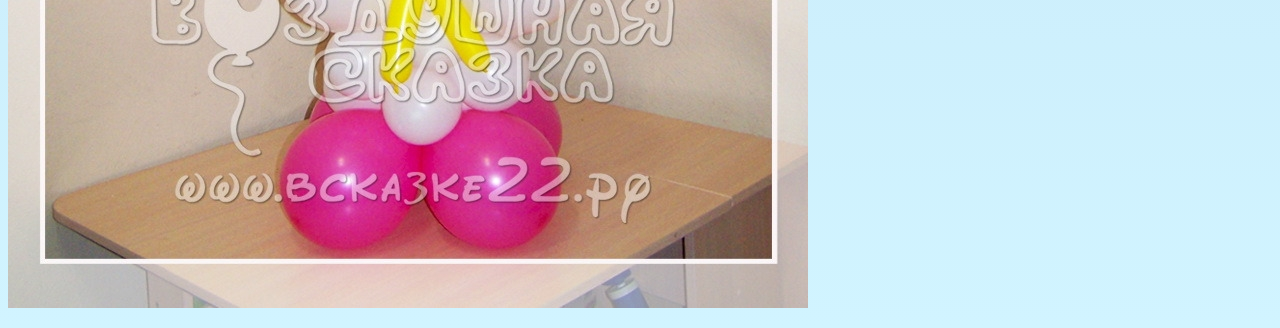
<file: route/extract/extracting.html>
<!doctype html>
<html lang="ru">
  <head>
    <!-- Required meta tags -->
    <meta charset="utf-8">
    <meta name="viewport" content="width=device-width, initial-scale=1">
    <link rel="shortcut icon" href="../../favicon.png" type="image/png">

    <!-- Bootstrap CSS -->
    <link rel="stylesheet" href="https://stackpath.bootstrapcdn.com/bootstrap/5.0.0-alpha1/css/bootstrap.min.css" integrity="sha384-r4NyP46KrjDleawBgD5tp8Y7UzmLA05oM1iAEQ17CSuDqnUK2+k9luXQOfXJCJ4I" crossorigin="anonymous">
    <link rel="stylesheet" href="main.css">
    

    <title>Свадьба Юбилей</title>
  </head>
  <body>
    
    <div class="container mt-5">
        <div class="row mt-5 justify-content-center images">
            <div class="card" style="width: 18rem;">
                <img src="img/1.jpg" class="card-img-top" alt="">
                <div class="card-body">
                  <p class="card-text"></p>
                </div>
              </div>
              <div class="card" style="width: 18rem;">
                <img src="img/2.jpg" class="card-img-top" alt="">
                <div class="card-body">
                  <p class="card-text"></p>
                </div>
              </div>
              <div class="card" style="width: 18rem;">
                <img src="img/3.jpg" class="card-img-top" alt="">
                <div class="card-body">
                  <p class="card-text"></p>
                </div>
              </div>

              <div class="card" style="width: 18rem;">
                <img src="img/4.jpg" class="card-img-top" alt="">
                <div class="card-body">
                  <p class="card-text"></p>
                </div>
              </div>

              <div class="card" style="width: 18rem;">
                <img src="img/5.jpg" class="card-img-top" alt="">
                <div class="card-body">
                  <p class="card-text"></p>
                </div>
              </div>

              <div class="card" style="width: 18rem;">
                <img src="img/6.jpg" class="card-img-top" alt="">
                <div class="card-body">
                  <p class="card-text"></p>
                </div>
              </div>

              <div class="card" style="width: 18rem;">
                <img src="img/7.jpg" class="card-img-top" alt="">
                <div class="card-body">
                  <p class="card-text"></p>
                </div>
              </div>

              <div class="card" style="width: 18rem;">
                <img src="img/8.jpg" class="card-img-top" alt="">
                <div class="card-body">
                  <p class="card-text"></p>
                </div>
              </div>

              <div class="card" style="width: 18rem;">
                <img src="img/9.jpg" class="card-img-top" alt="">
                <div class="card-body">
                  <p class="card-text"></p>
                </div>
              </div>

              <div class="card" style="width: 18rem;">
                <img src="img/10.jpg" class="card-img-top" alt="">
                <div class="card-body">
                  <p class="card-text"></p>
                </div>
              </div>

              <div class="card" style="width: 18rem;">
                <img src="img/11.jpg" class="card-img-top" alt="">
                <div class="card-body">
                  <p class="card-text"></p>
                </div>
              </div>
        </div>
    </div>

    <!-- Optional JavaScript -->
    <!-- Popper.js first, then Bootstrap JS -->
    <script src="https://cdn.jsdelivr.net/npm/popper.js@1.16.0/dist/umd/popper.min.js" integrity="sha384-Q6E9RHvbIyZFJoft+2mJbHaEWldlvI9IOYy5n3zV9zzTtmI3UksdQRVvoxMfooAo" crossorigin="anonymous"></script>
    <script src="https://stackpath.bootstrapcdn.com/bootstrap/5.0.0-alpha1/js/bootstrap.min.js" integrity="sha384-oesi62hOLfzrys4LxRF63OJCXdXDipiYWBnvTl9Y9/TRlw5xlKIEHpNyvvDShgf/" crossorigin="anonymous"></script>
  </body>
</html>
</file>
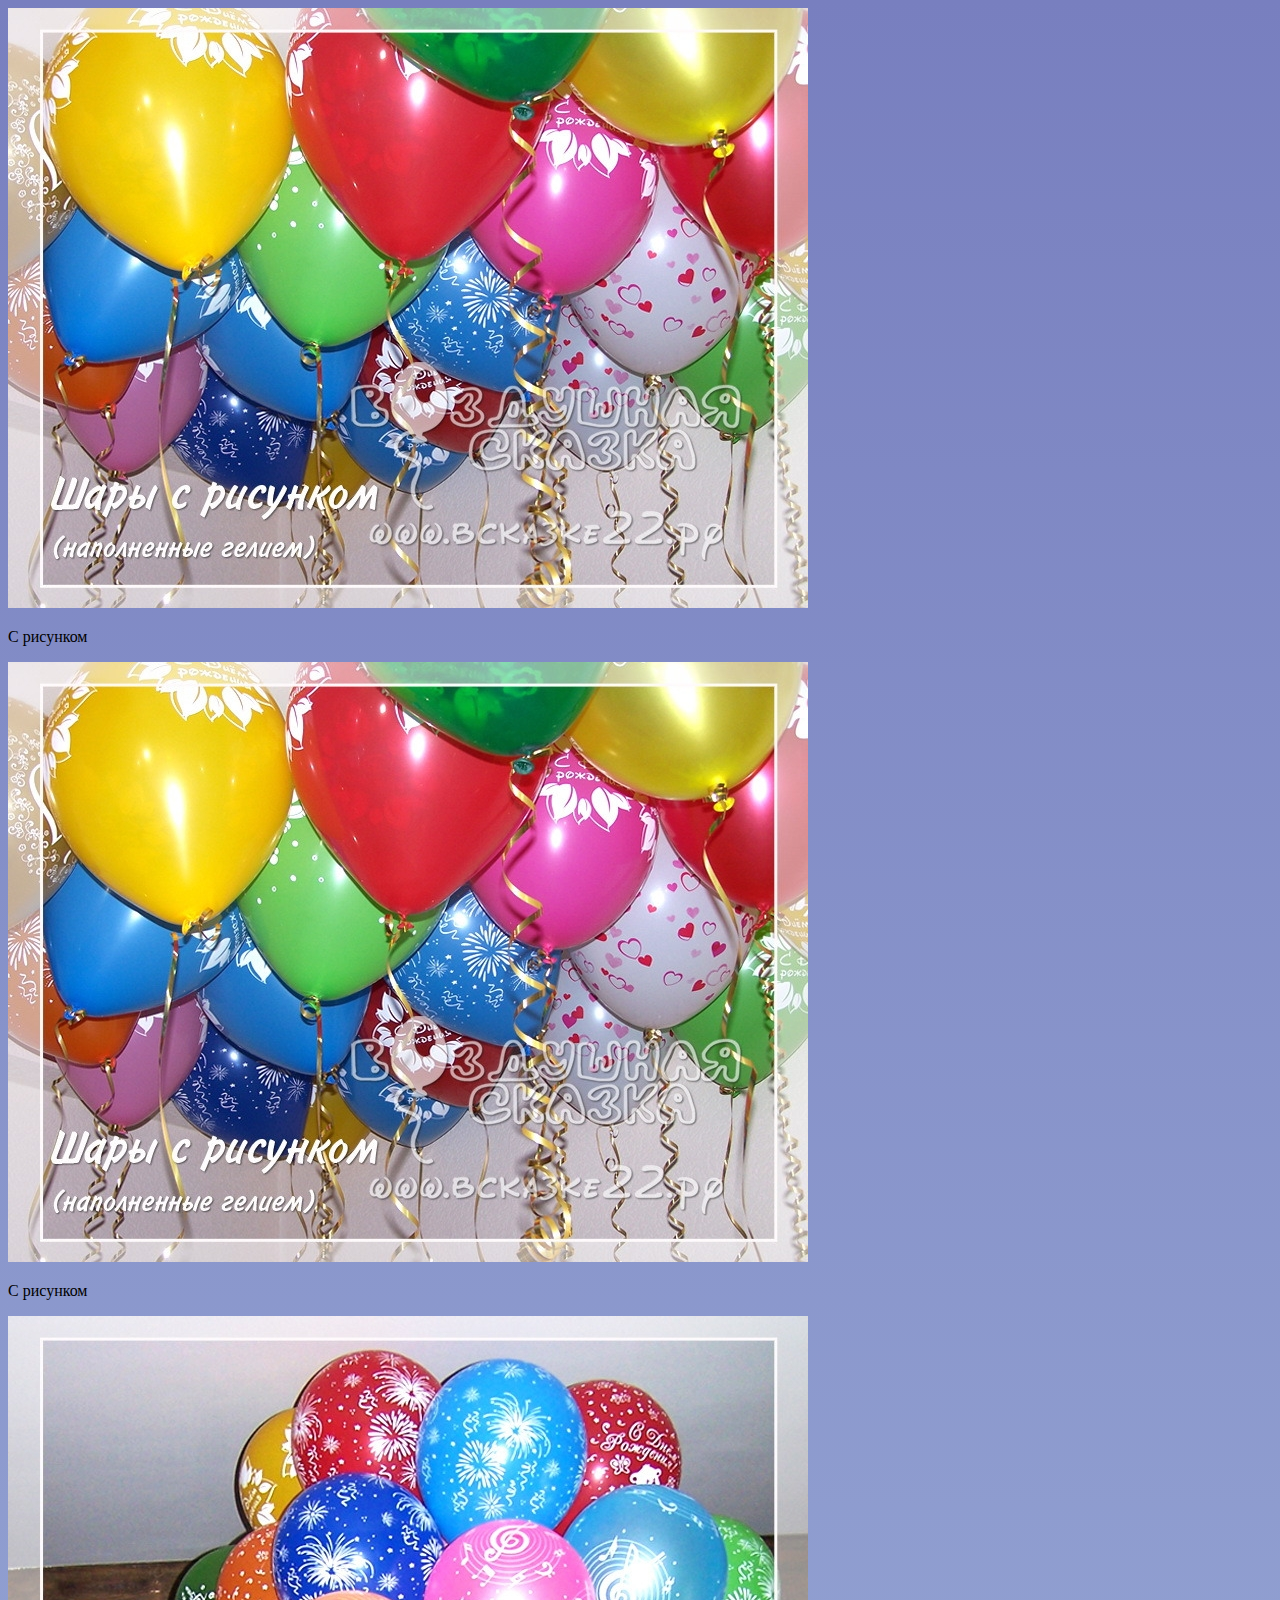
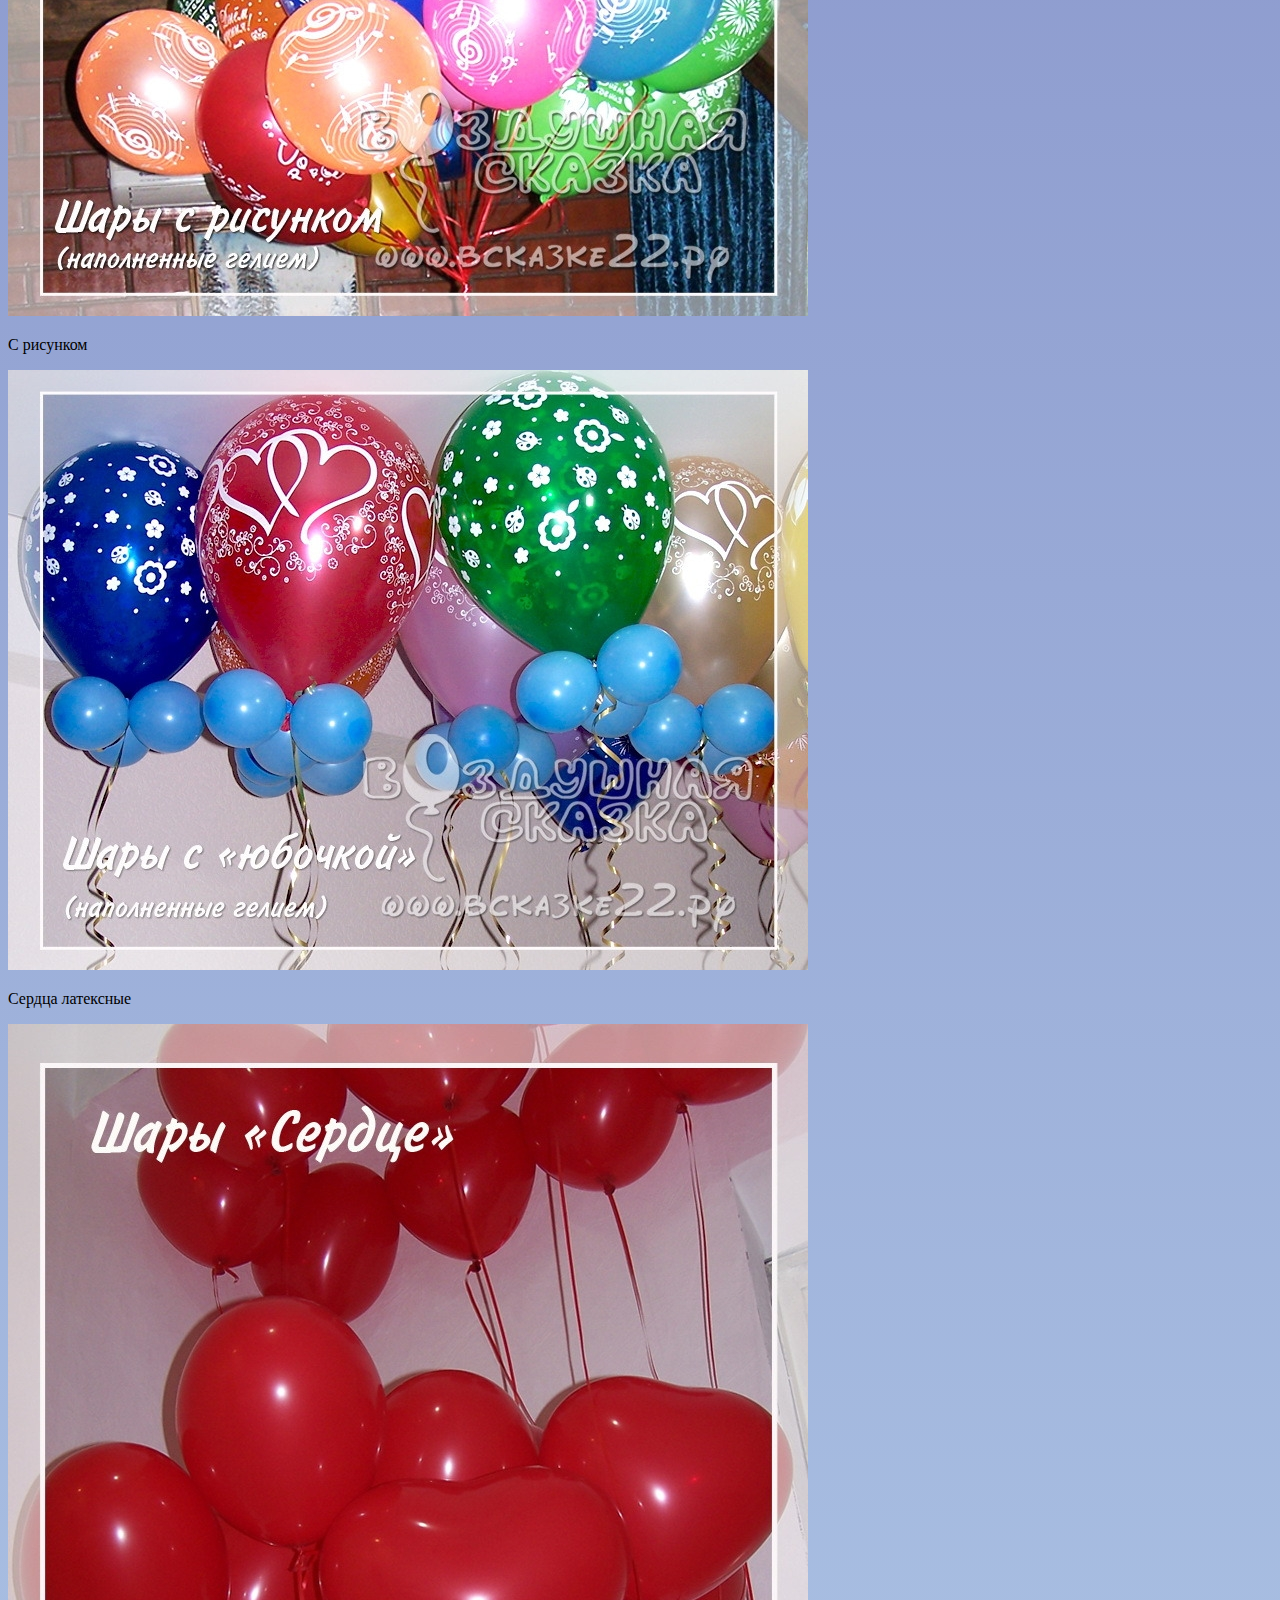
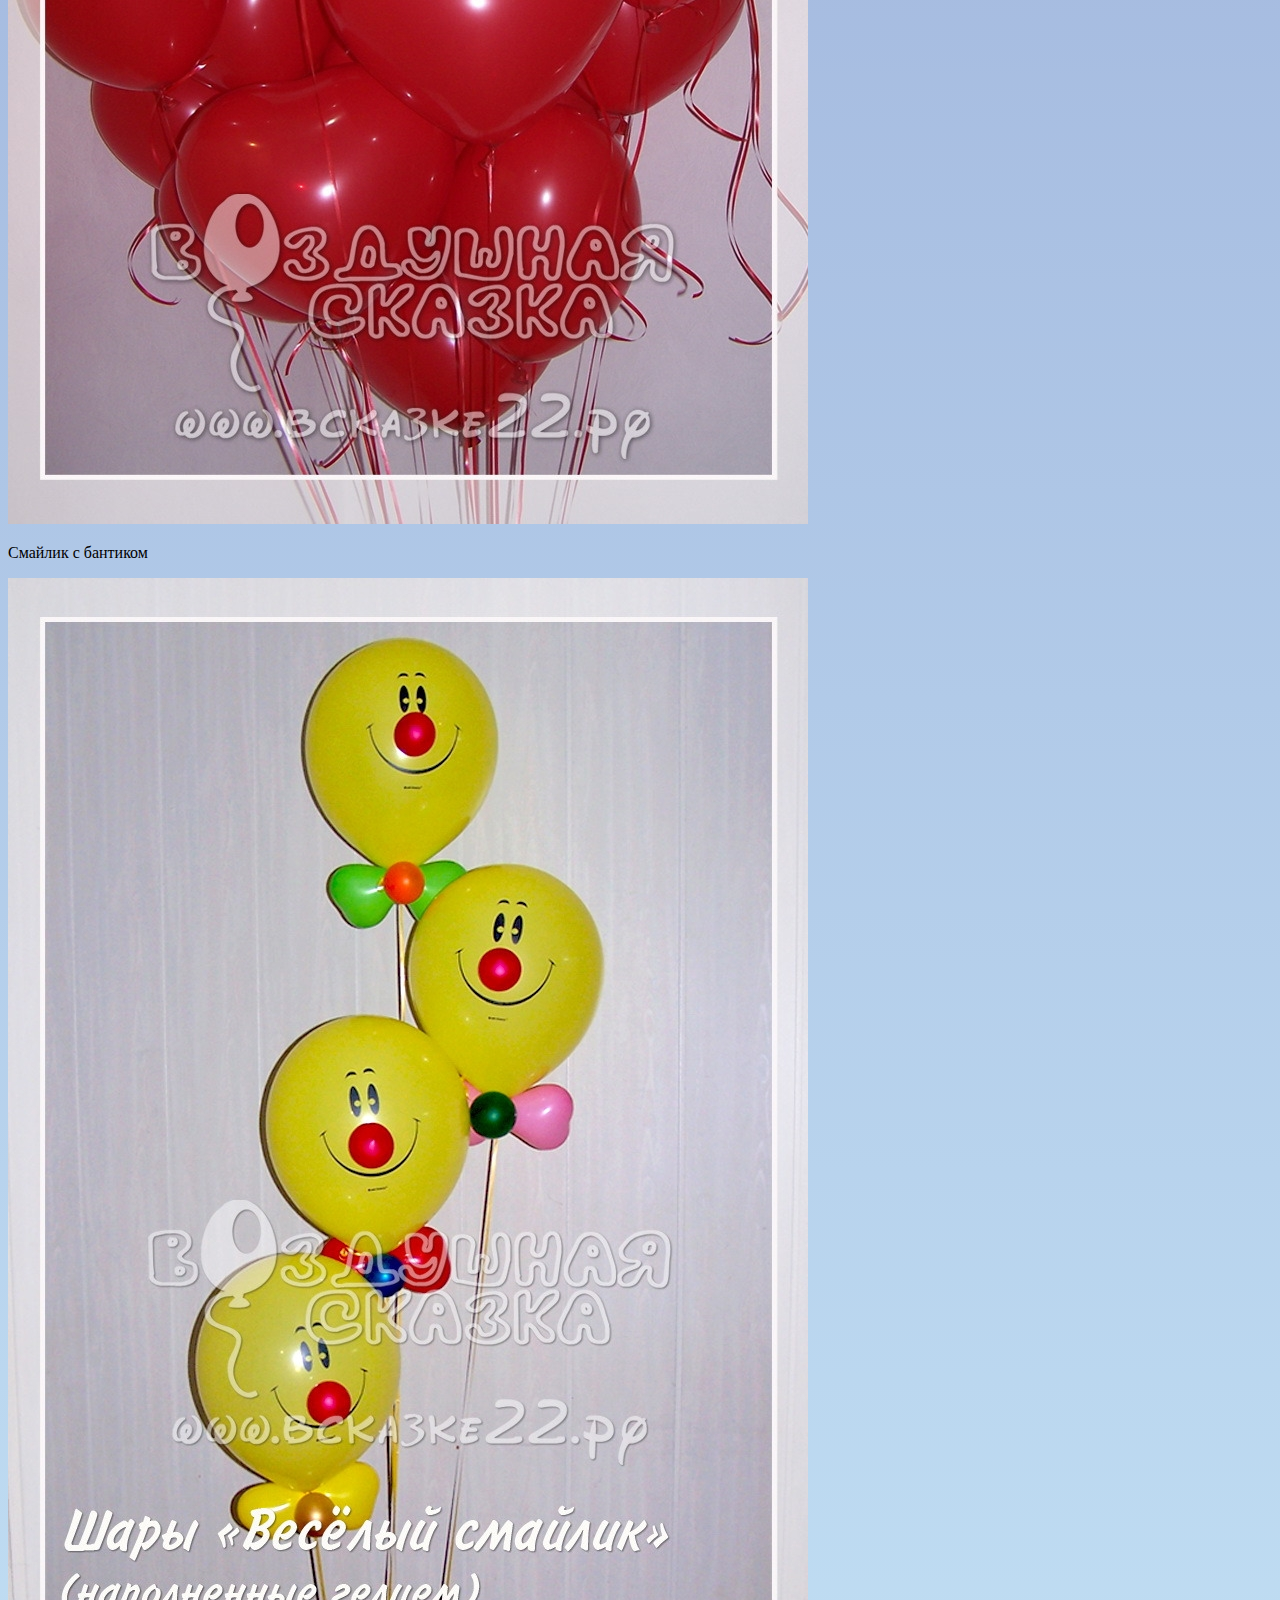
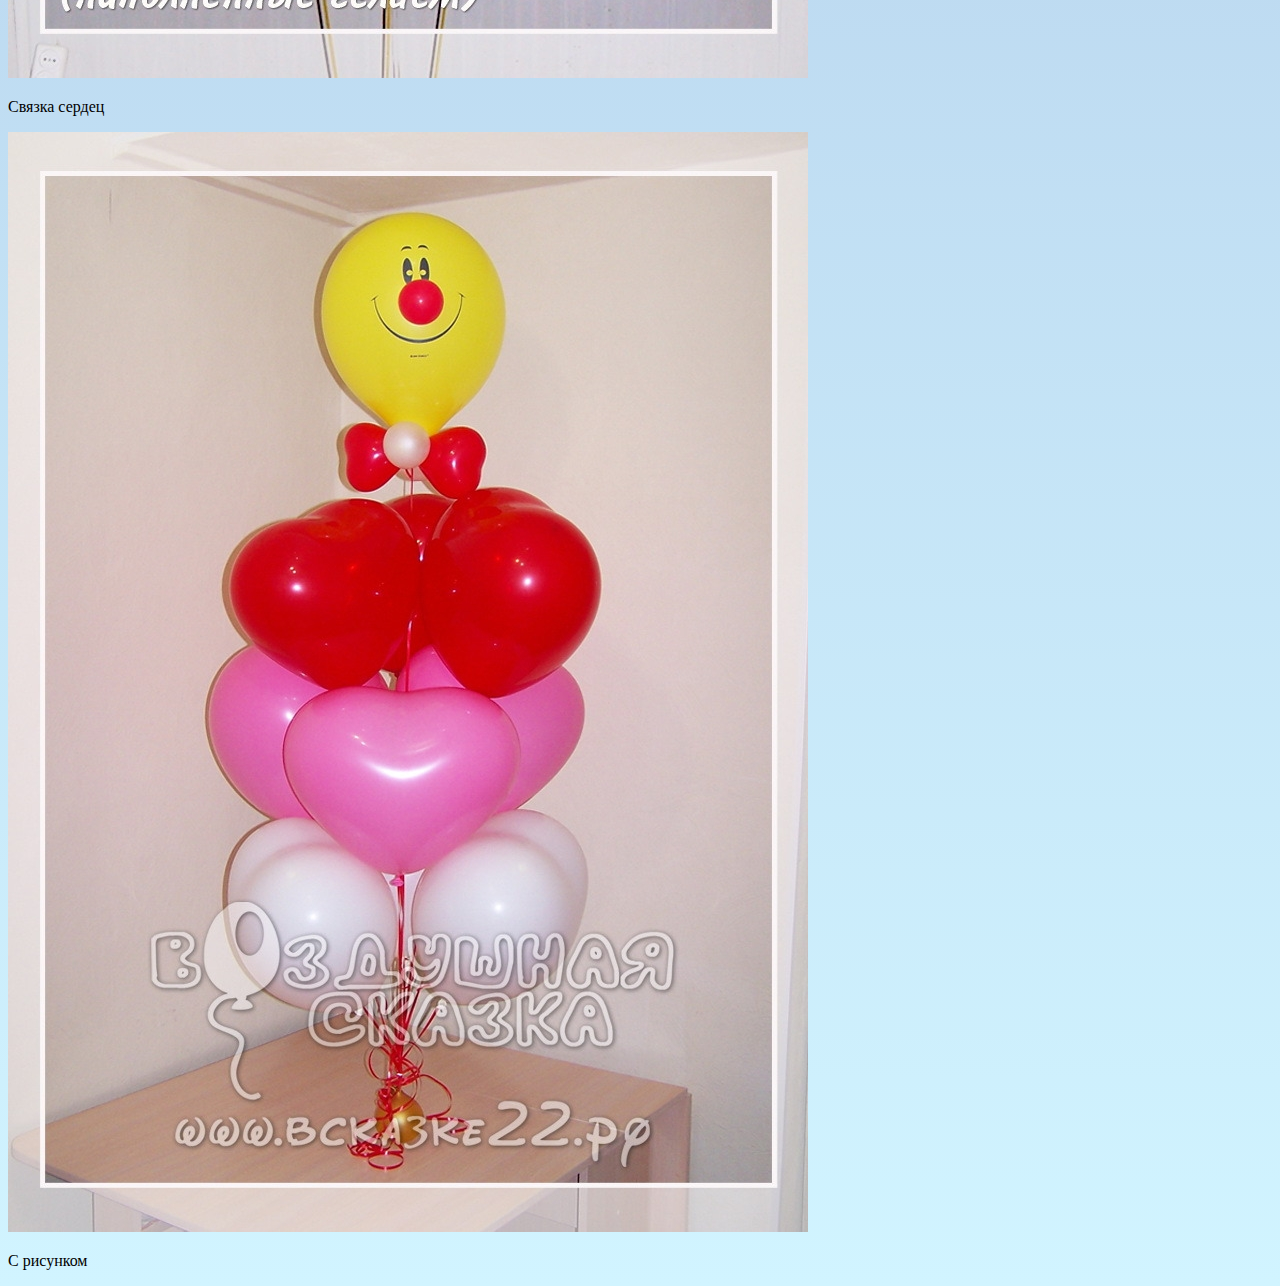
<file: route/figures/figures.html>
<!doctype html>
<html lang="ru">
  <head>
    <!-- Required meta tags -->
    <meta charset="utf-8">
    <meta name="viewport" content="width=device-width, initial-scale=1">

    <link rel="shortcut icon" href="../../favicon.png" type="image/png">

    <!-- Bootstrap CSS -->
    <link rel="stylesheet" href="https://stackpath.bootstrapcdn.com/bootstrap/5.0.0-alpha1/css/bootstrap.min.css" integrity="sha384-r4NyP46KrjDleawBgD5tp8Y7UzmLA05oM1iAEQ17CSuDqnUK2+k9luXQOfXJCJ4I" crossorigin="anonymous">
    <link rel="stylesheet" href="main.css">
    

    <title>Цифры</title>
  </head>
  <body>
    
    <div class="container mt-5">
        <div class="row mt-5 justify-content-center images">
            <div class="card" style="width: 18rem;">
                <img src="img/1.jpg" class="card-img-top" alt="">
                <div class="card-body">
                  <p class="card-text">С рисунком</p>
                </div>
              </div>
              <div class="card" style="width: 18rem;">
                <img src="img/2.jpg" class="card-img-top" alt="">
                <div class="card-body">
                  <p class="card-text">С рисунком</p>
                </div>
              </div>
              <div class="card" style="width: 18rem;">
                <img src="img/3.jpg" class="card-img-top" alt="">
                <div class="card-body">
                  <p class="card-text">С рисунком</p>
                </div>
              </div>

              <div class="card" style="width: 18rem;">
                <img src="img/4.jpg" class="card-img-top" alt="">
                <div class="card-body">
                  <p class="card-text">Сердца латексные</p>
                </div>
              </div>

              <div class="card" style="width: 18rem;">
                <img src="img/5.jpg" class="card-img-top" alt="">
                <div class="card-body">
                  <p class="card-text">Смайлик с бантиком</p>
                </div>
              </div>

              <div class="card" style="width: 18rem;">
                <img src="img/6.jpg" class="card-img-top" alt="">
                <div class="card-body">
                  <p class="card-text">Связка сердец</p>
                </div>
              </div>

              <div class="card" style="width: 18rem;">
                <img src="img/7.jpg" class="card-img-top" alt="">
                <div class="card-body">
                  <p class="card-text">С рисунком</p>
                </div>
              </div>

        </div>
    </div>

    <!-- Optional JavaScript -->
    <!-- Popper.js first, then Bootstrap JS -->
    <script src="https://cdn.jsdelivr.net/npm/popper.js@1.16.0/dist/umd/popper.min.js" integrity="sha384-Q6E9RHvbIyZFJoft+2mJbHaEWldlvI9IOYy5n3zV9zzTtmI3UksdQRVvoxMfooAo" crossorigin="anonymous"></script>
    <script src="https://stackpath.bootstrapcdn.com/bootstrap/5.0.0-alpha1/js/bootstrap.min.js" integrity="sha384-oesi62hOLfzrys4LxRF63OJCXdXDipiYWBnvTl9Y9/TRlw5xlKIEHpNyvvDShgf/" crossorigin="anonymous"></script>
  </body>
</html>
</file>
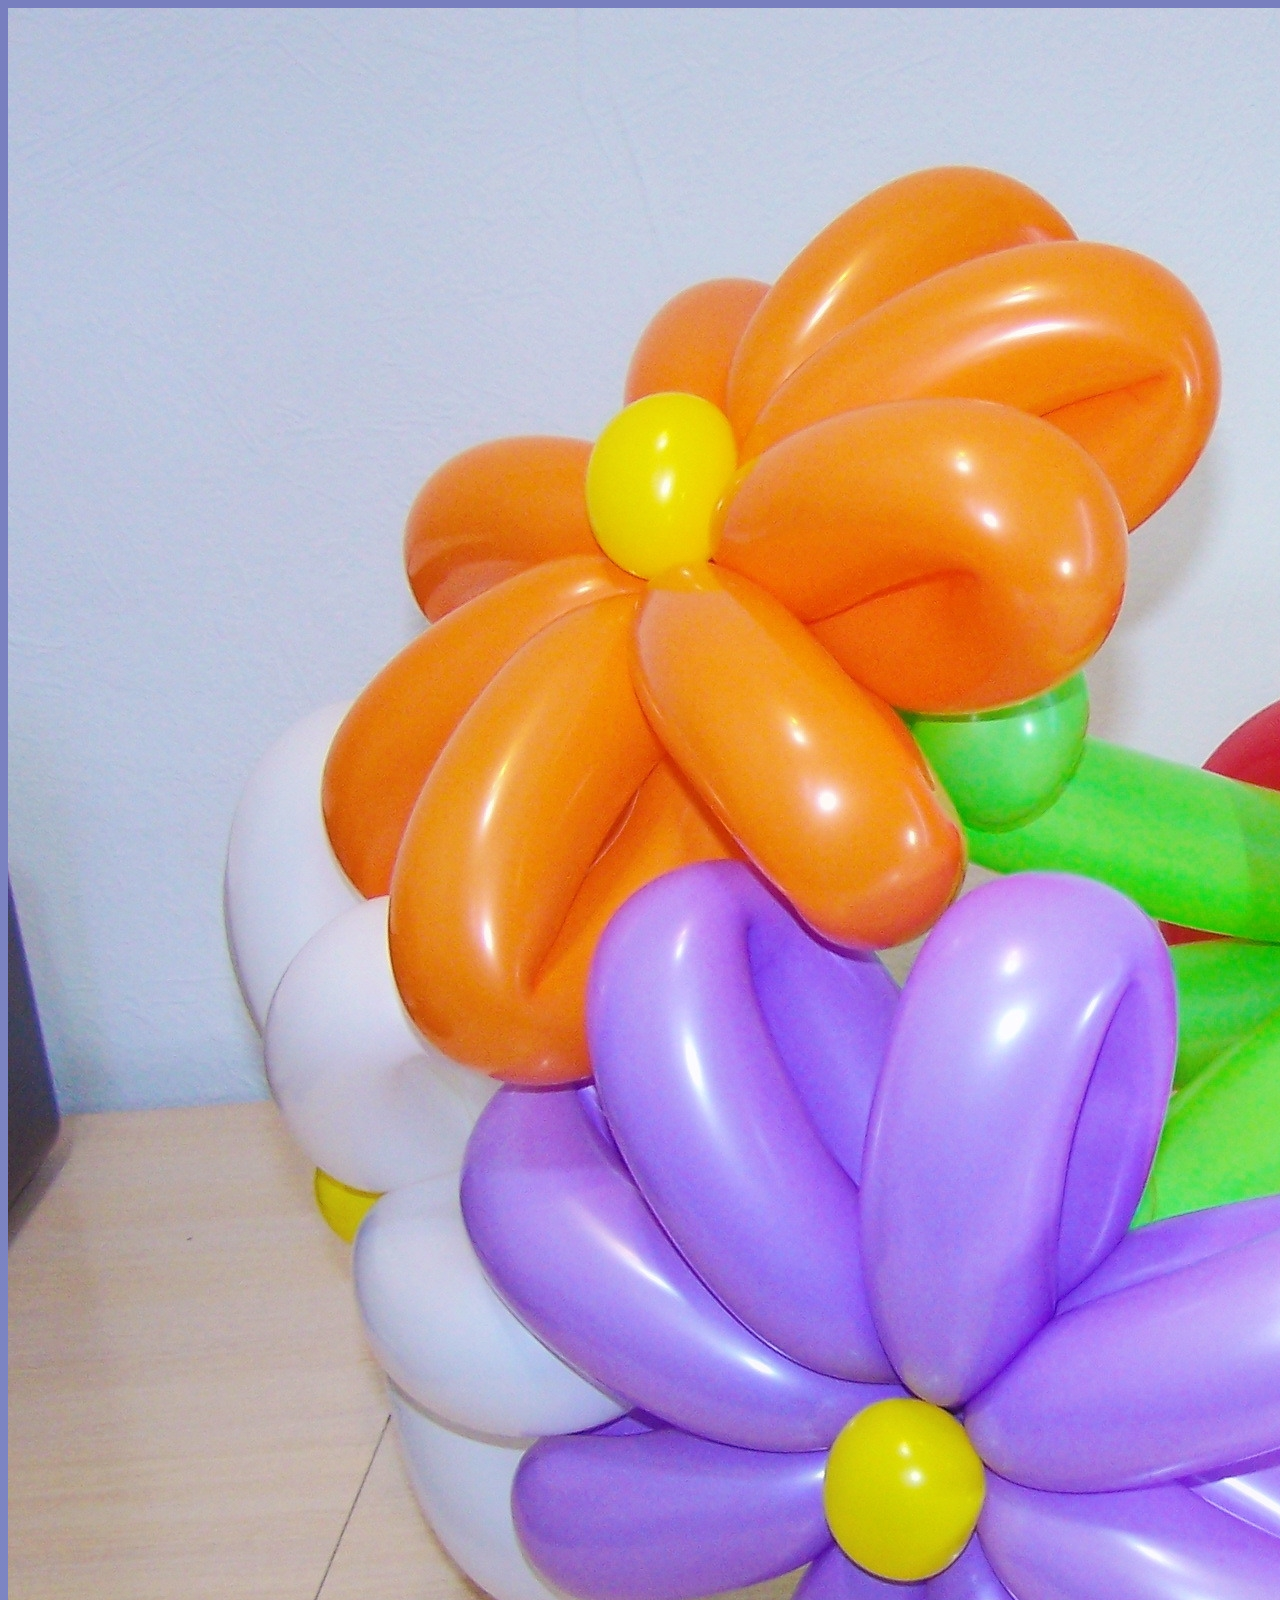
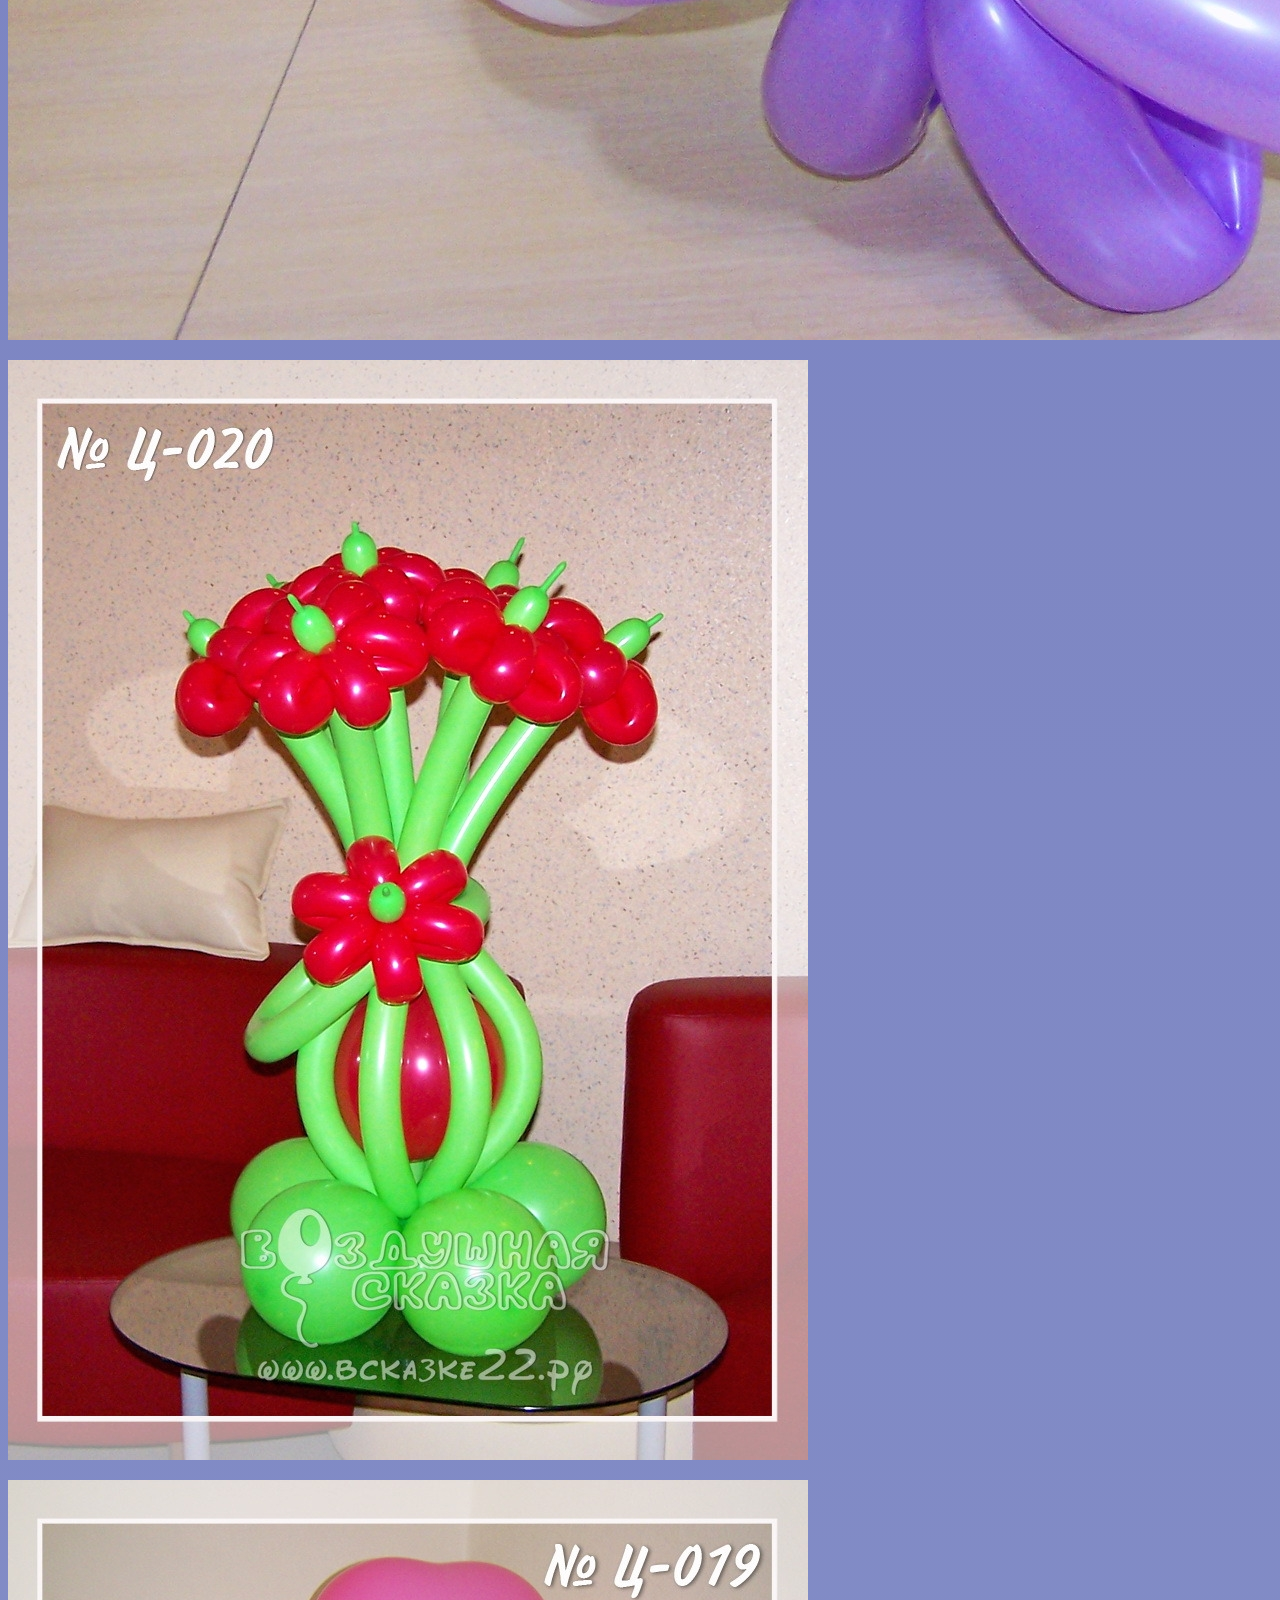
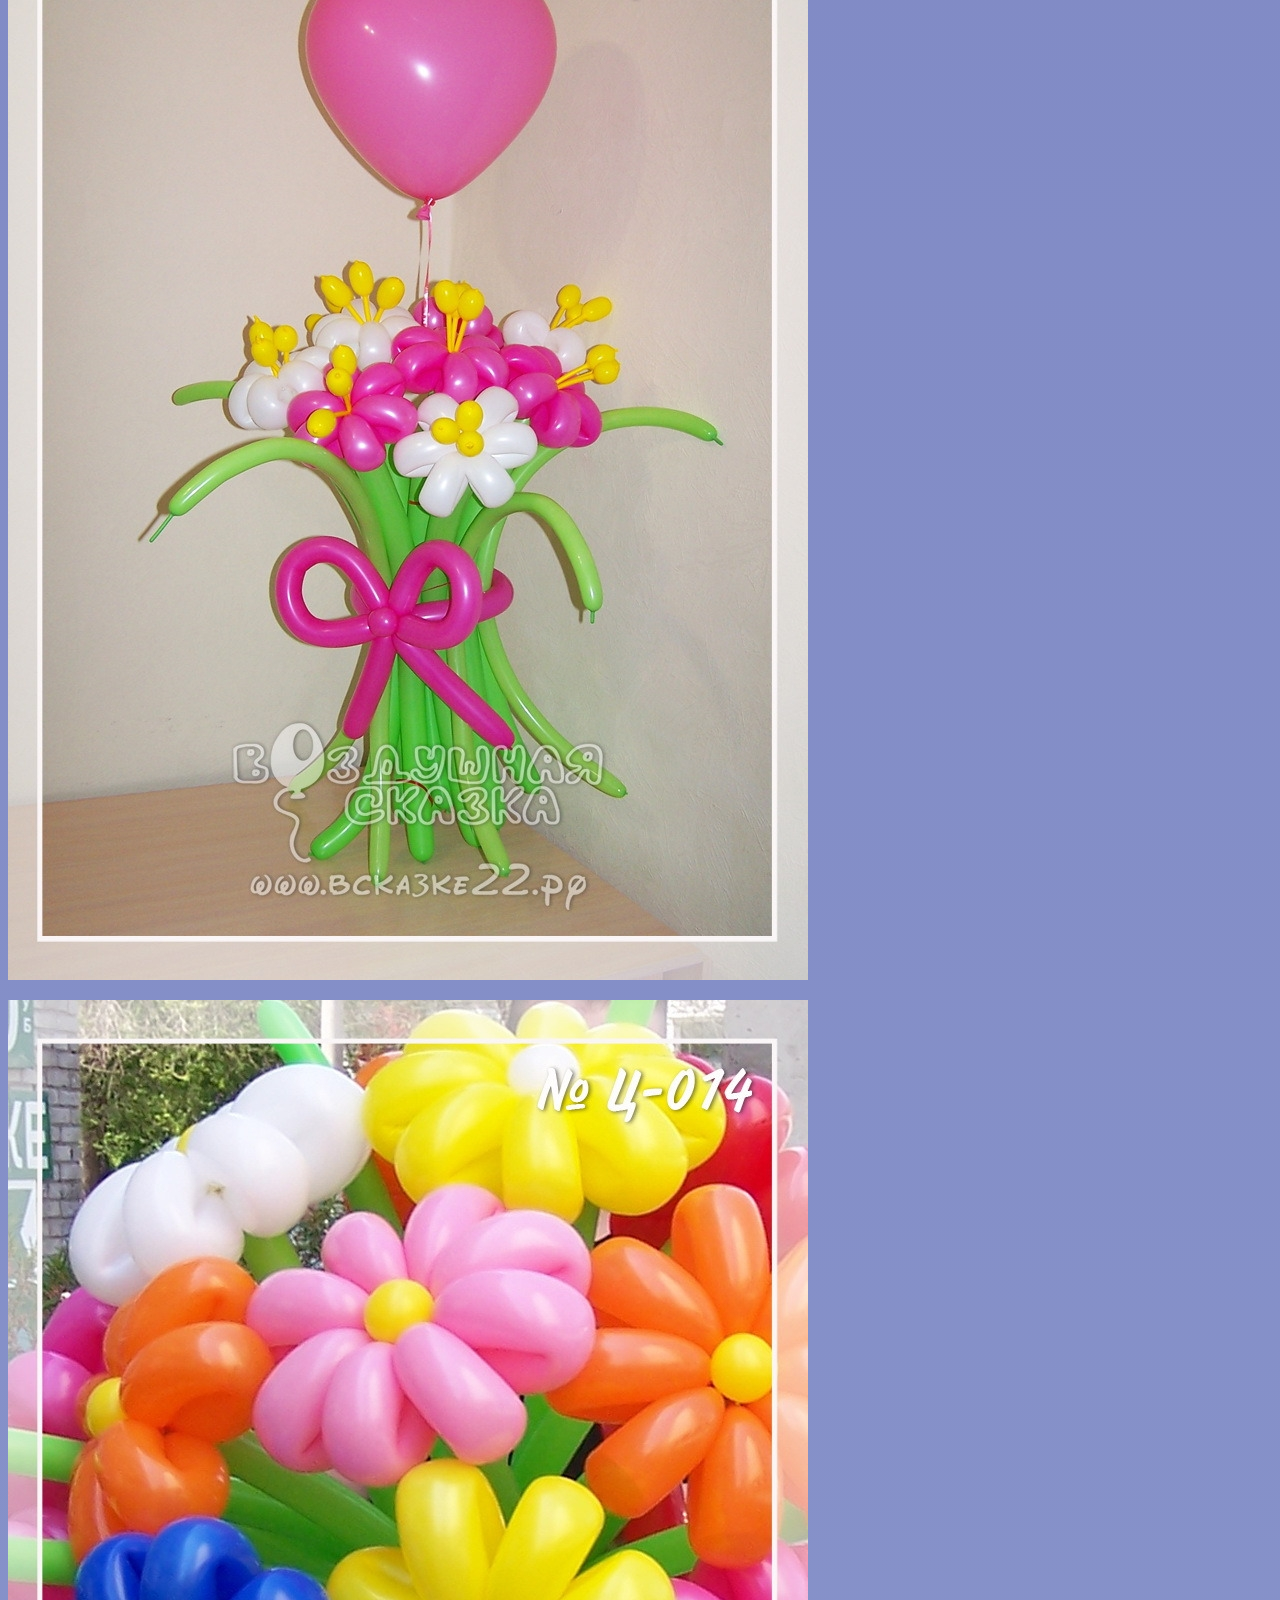
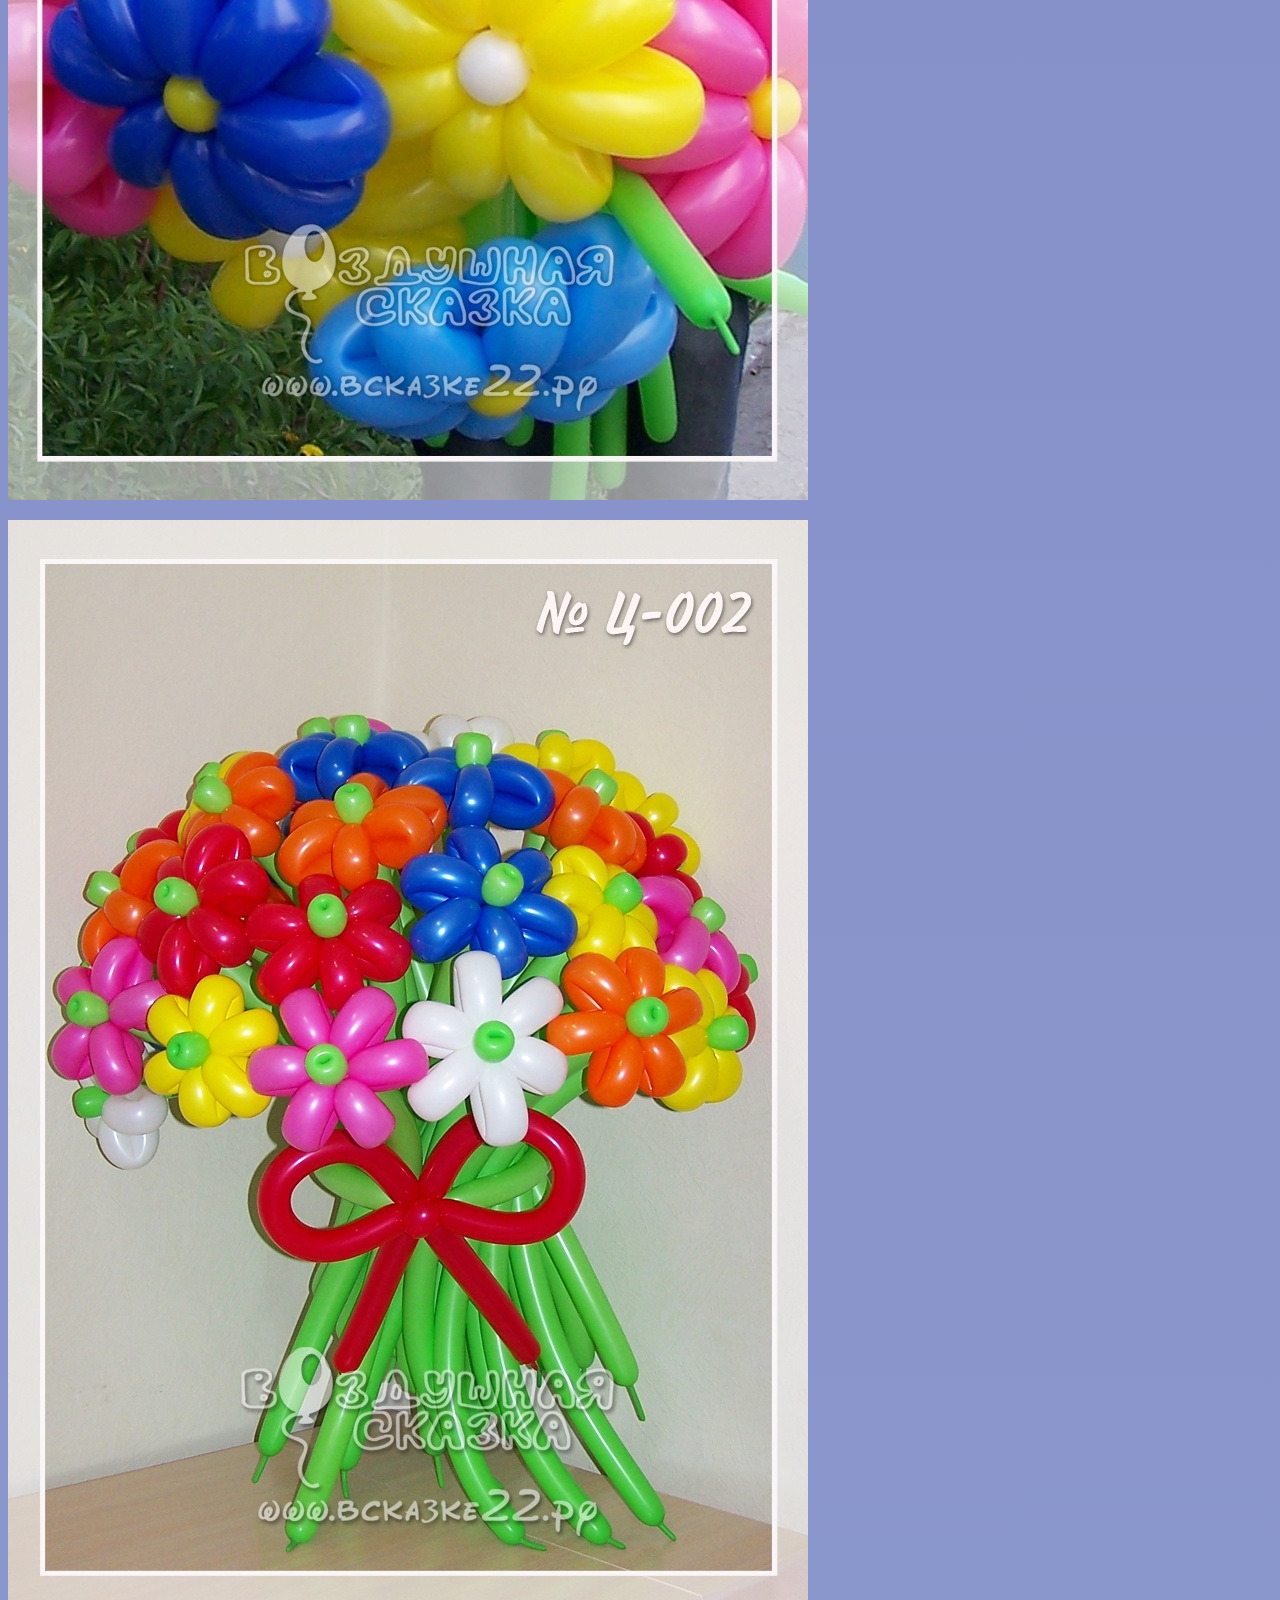
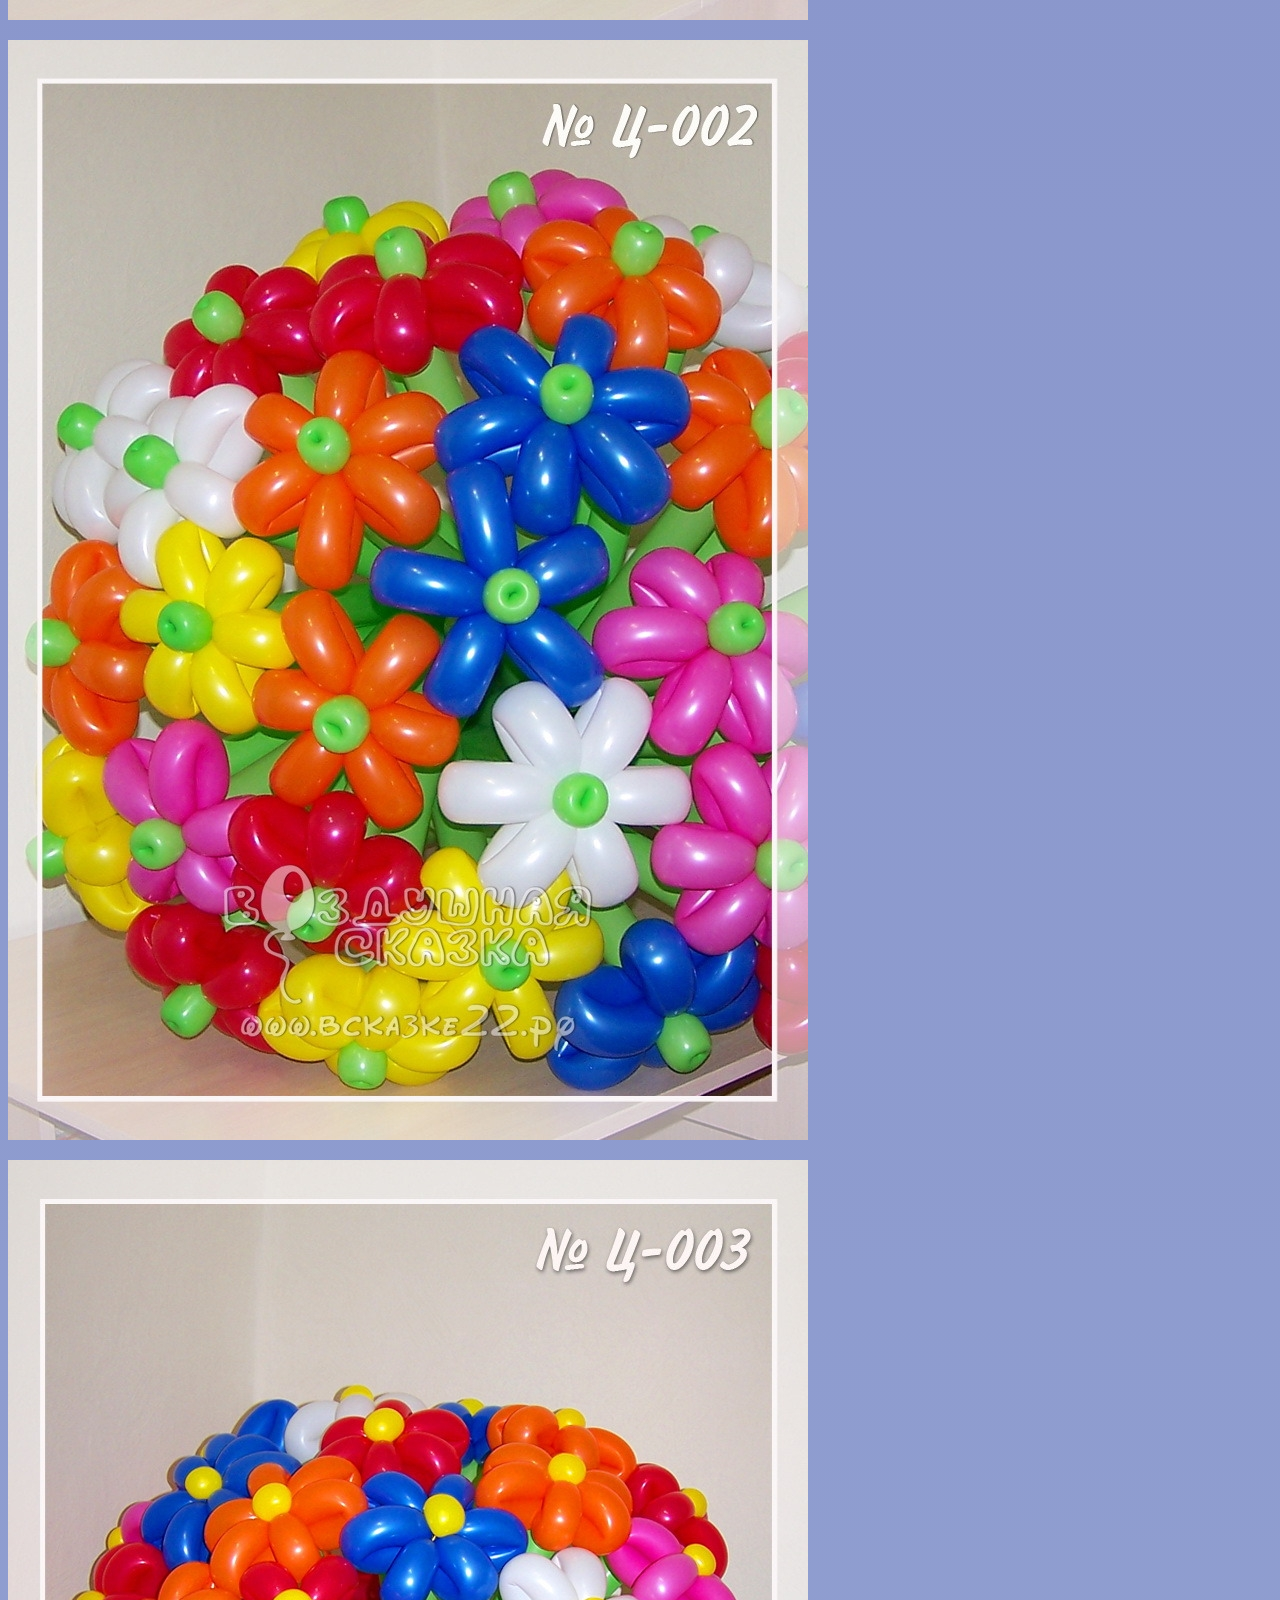
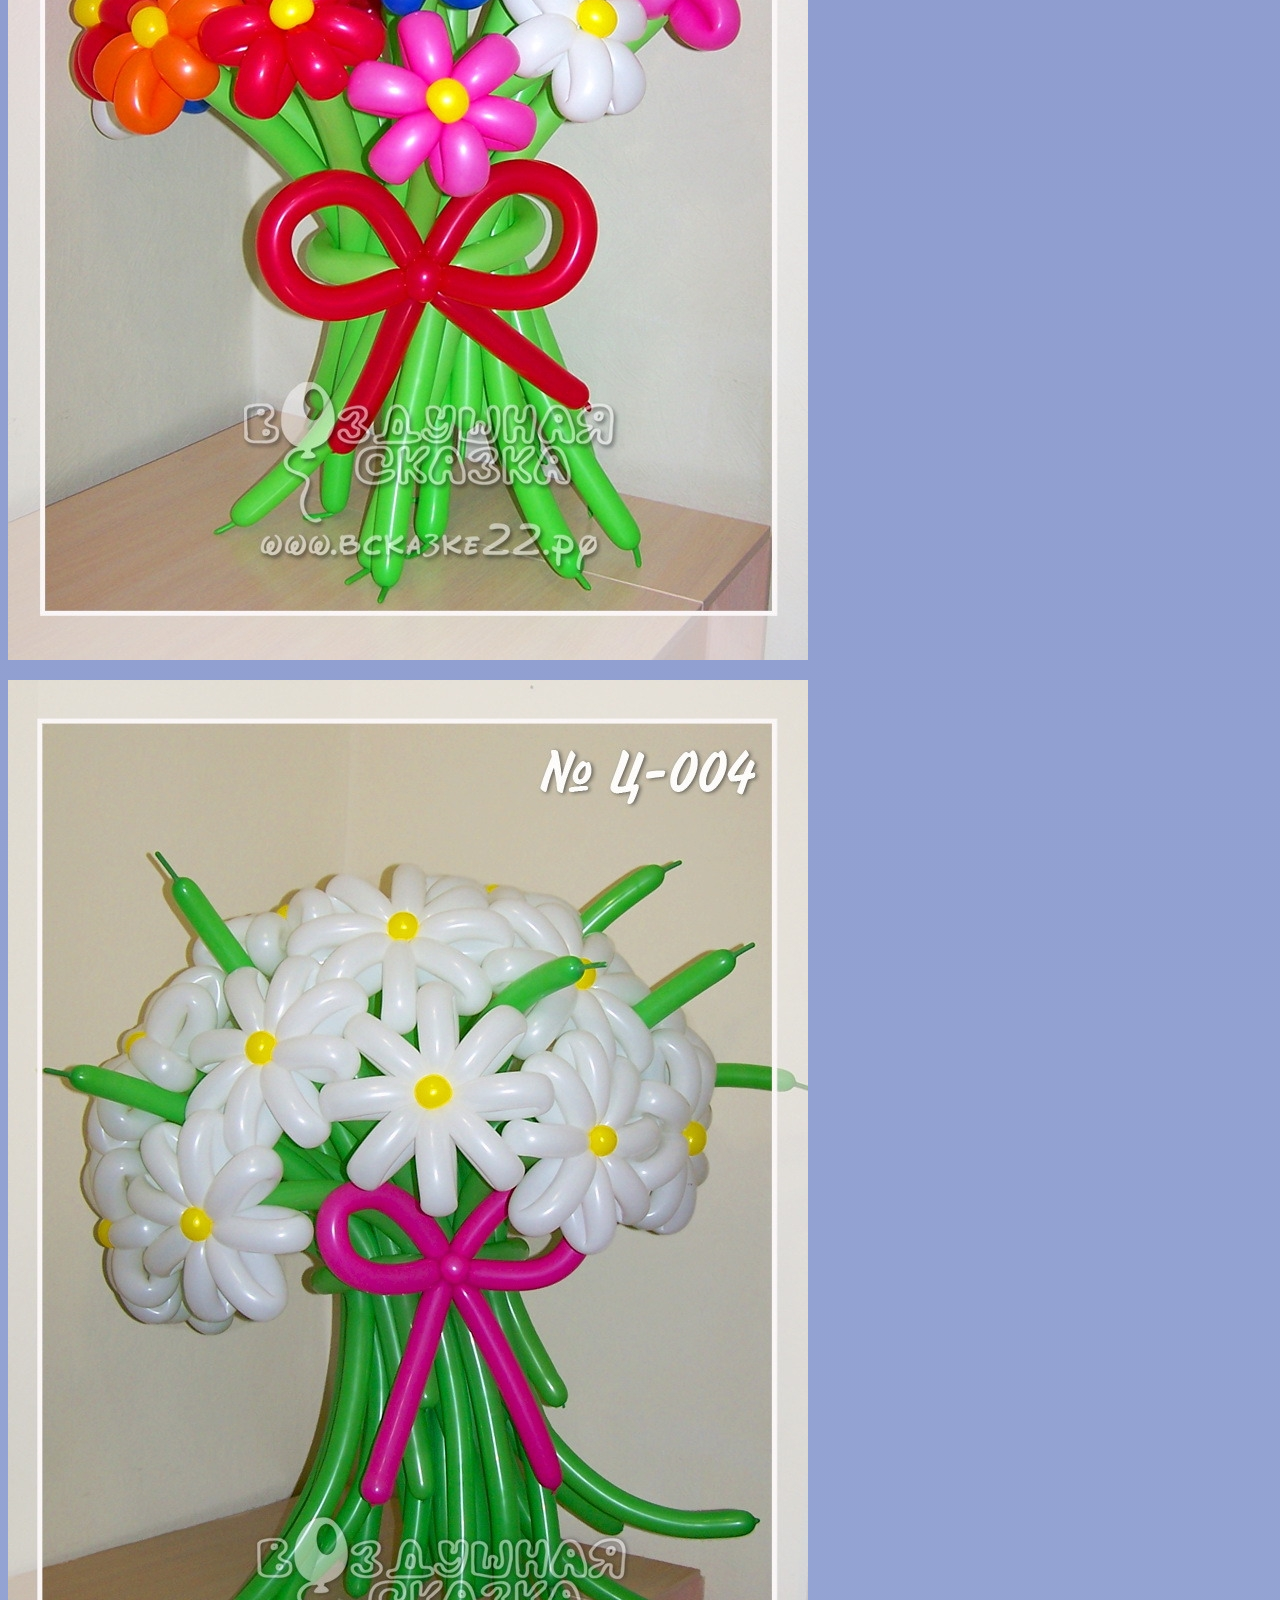
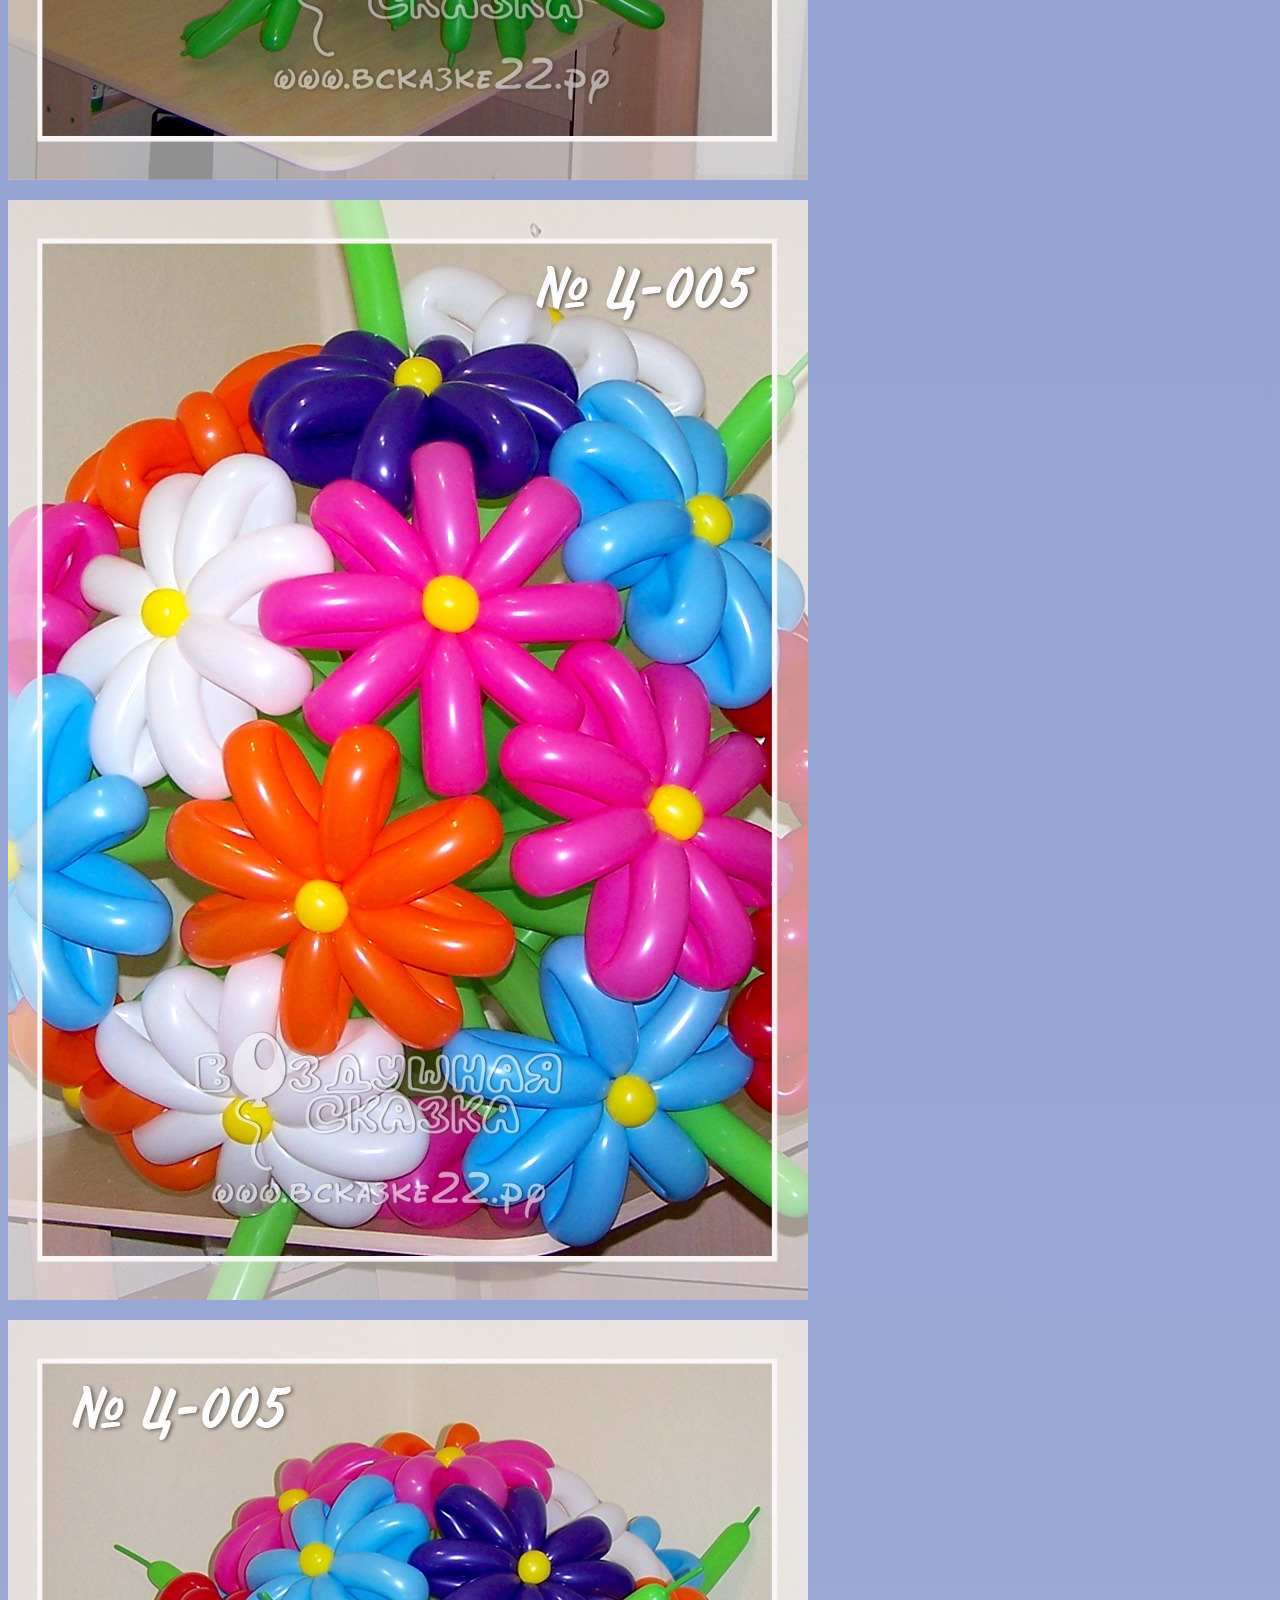
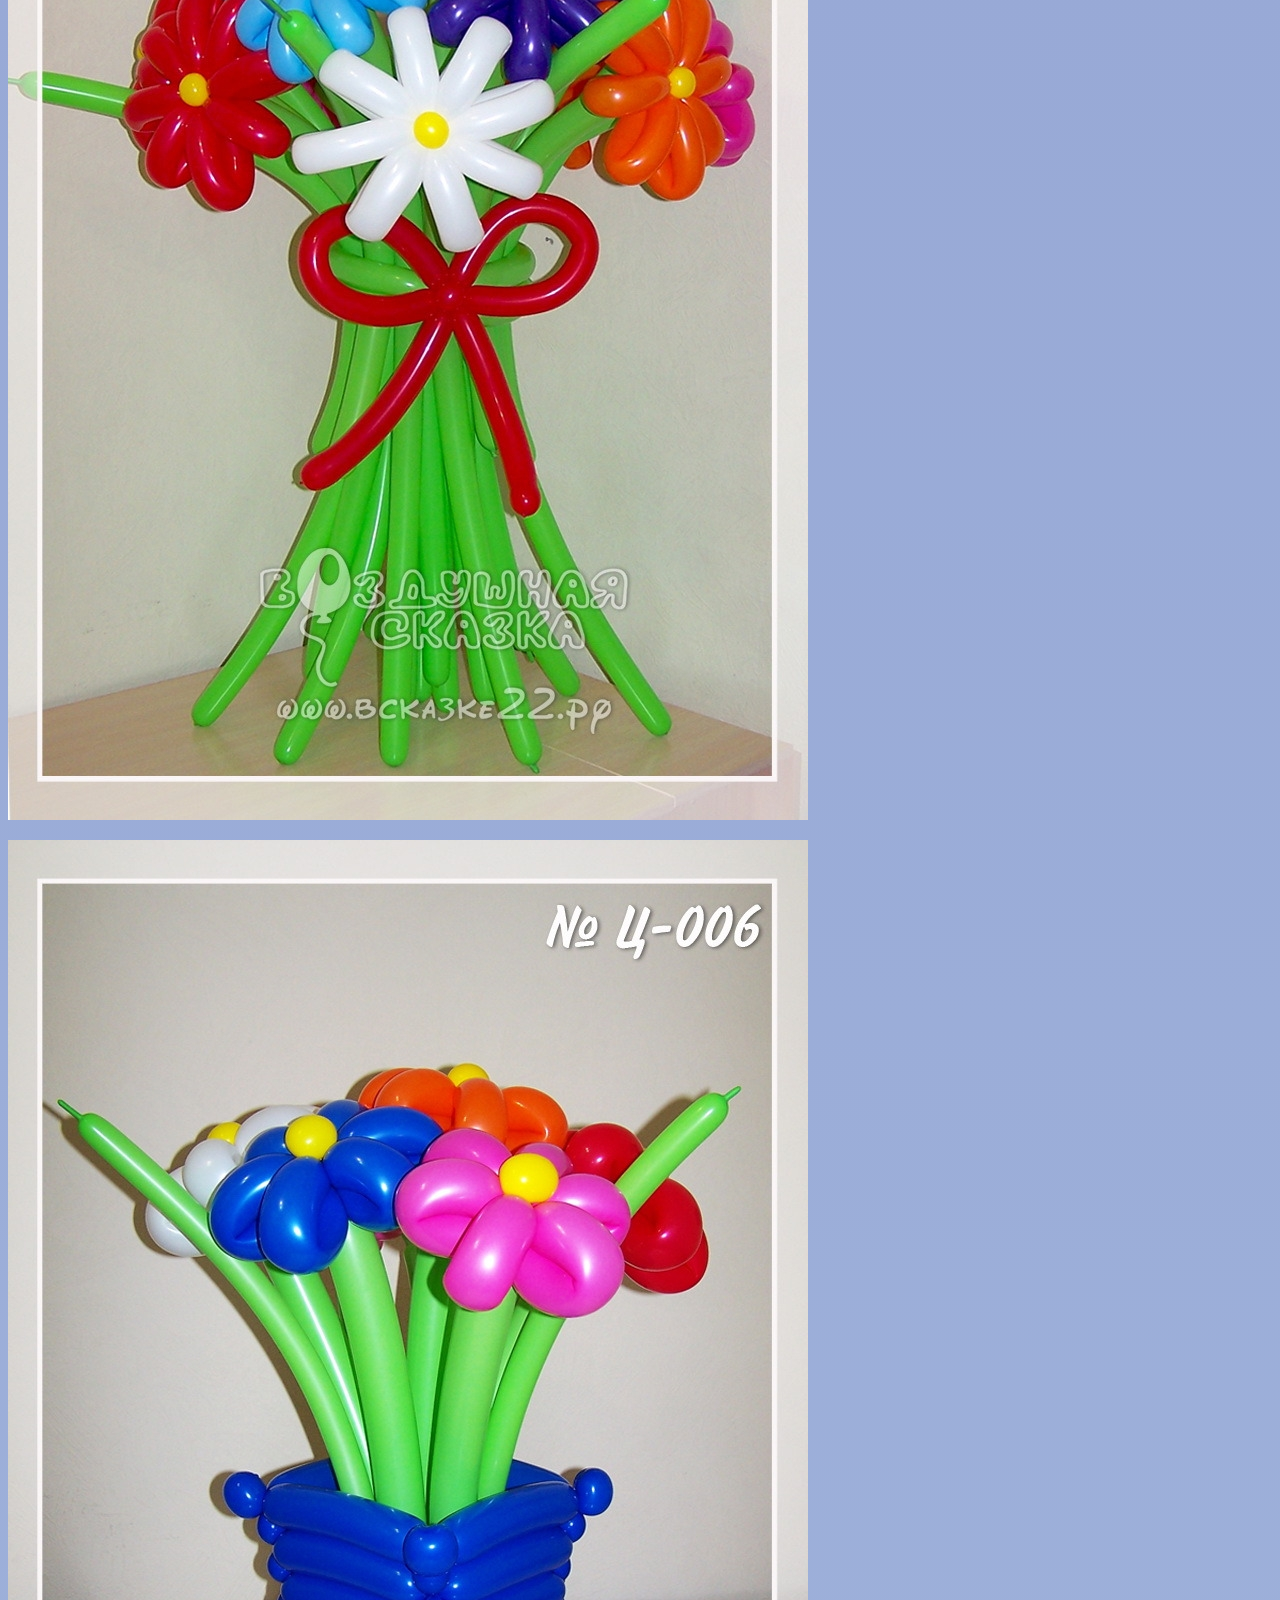
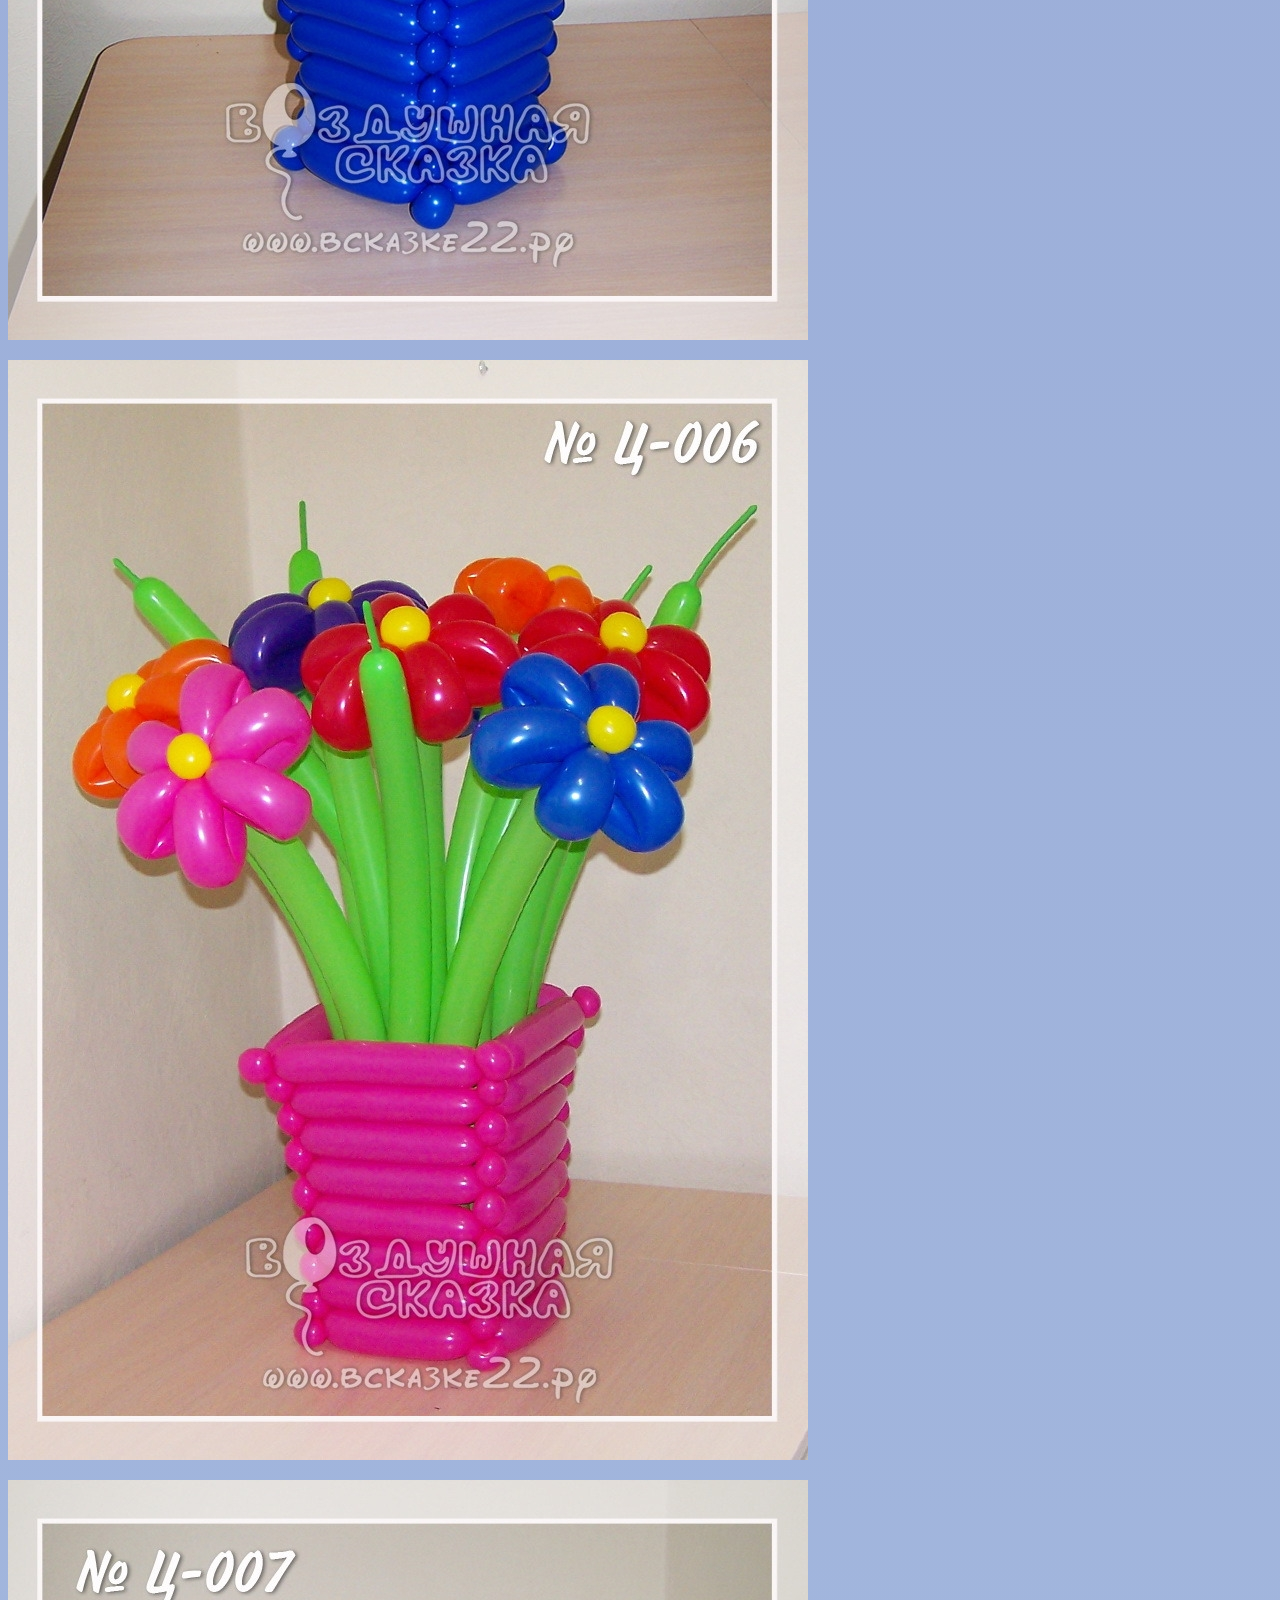
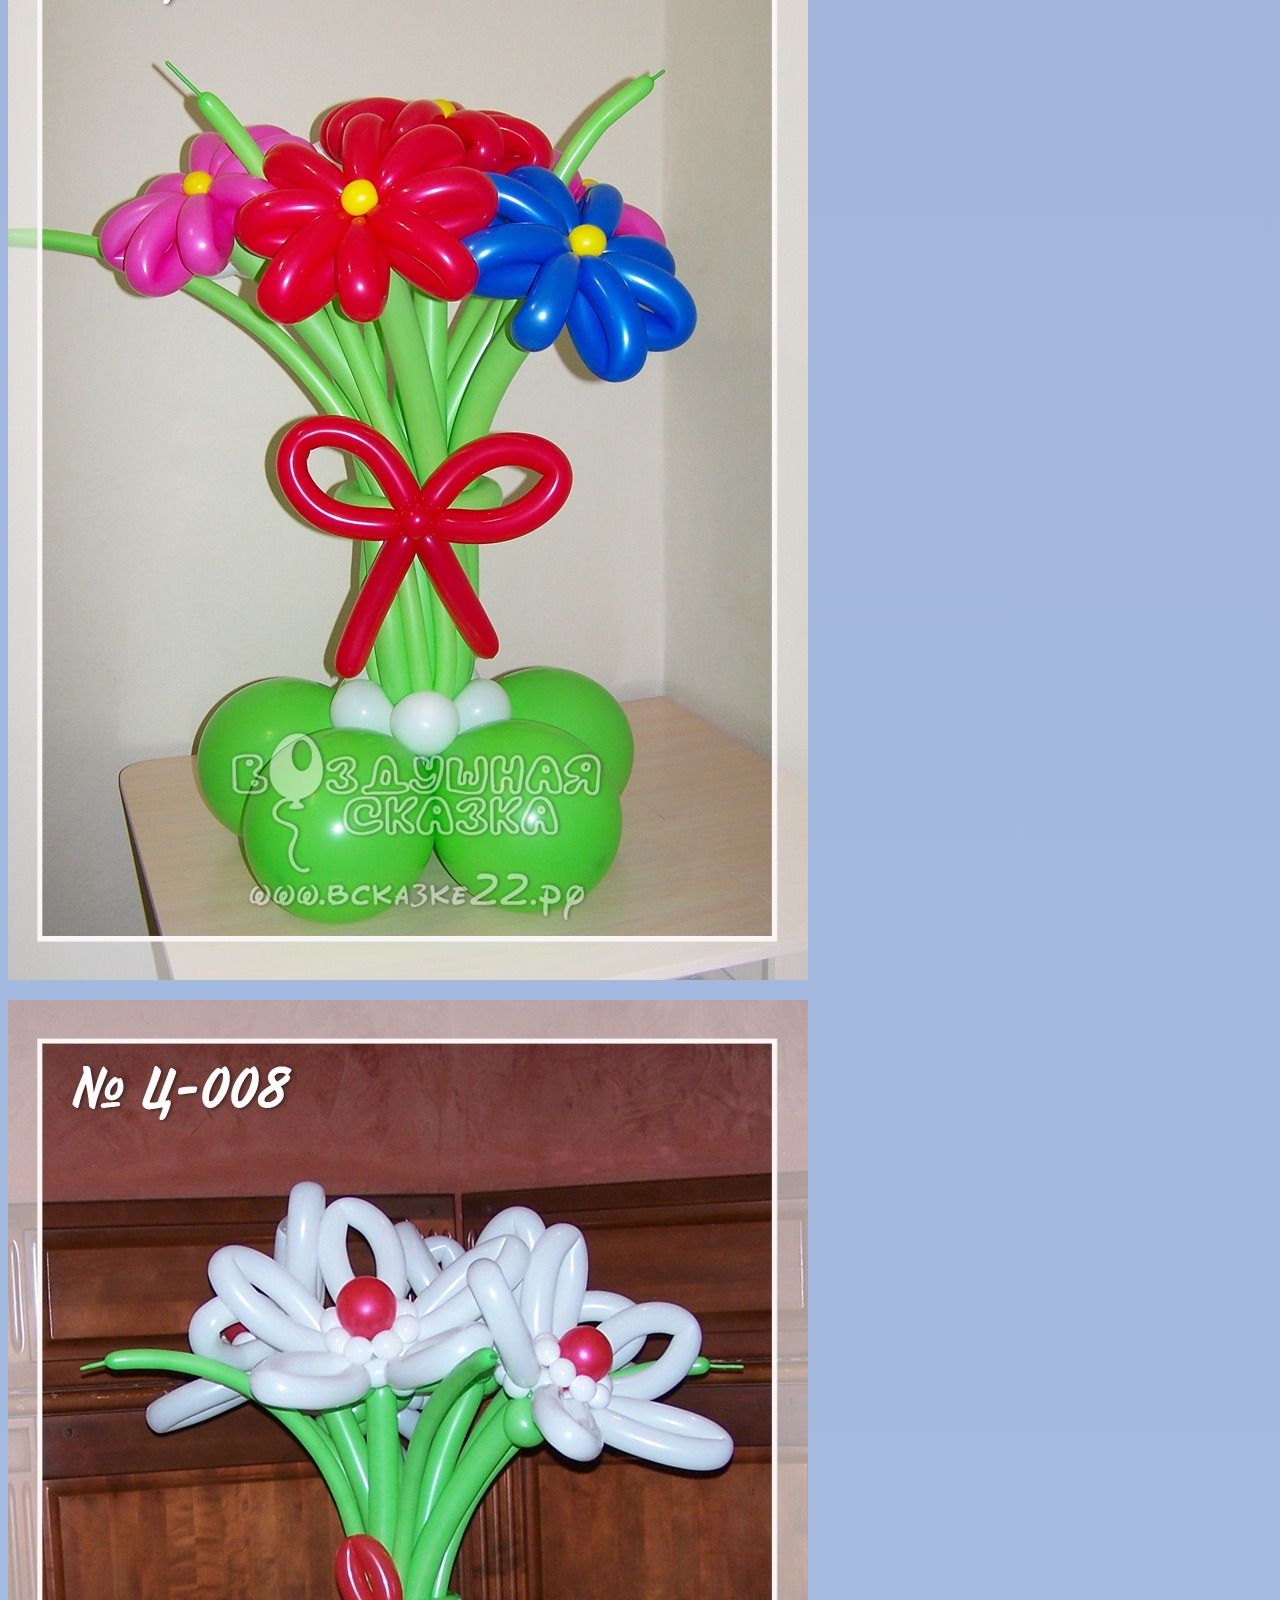
<file: route/flowers/flowers.html>
<!doctype html>
<html lang="ru">
  <head>
    <!-- Required meta tags -->
    <meta charset="utf-8">
    <meta name="viewport" content="width=device-width, initial-scale=1">

    <link rel="shortcut icon" href="../../favicon.png" type="image/png">

    <!-- Bootstrap CSS -->
    <link rel="stylesheet" href="https://stackpath.bootstrapcdn.com/bootstrap/5.0.0-alpha1/css/bootstrap.min.css" integrity="sha384-r4NyP46KrjDleawBgD5tp8Y7UzmLA05oM1iAEQ17CSuDqnUK2+k9luXQOfXJCJ4I" crossorigin="anonymous">
    <link rel="stylesheet" href="main.css">
    

    <title>Цветы</title>
  </head>
  <body>
    
    <div class="container mt-5">
        <div class="row mt-5 justify-content-center images">
            <div class="card" style="width: 18rem;">
                <img src="img/1.jpg" class="card-img-top" alt="">
                <div class="card-body">
                  <p class="card-text"></p>
                </div>
              </div>
              <div class="card" style="width: 18rem;">
                <img src="img/2.jpg" class="card-img-top" alt="">
                <div class="card-body">
                  <p class="card-text"></p>
                </div>
              </div>
              <div class="card" style="width: 18rem;">
                <img src="img/3.jpg" class="card-img-top" alt="">
                <div class="card-body">
                  <p class="card-text"></p>
                </div>
              </div>

              <div class="card" style="width: 18rem;">
                <img src="img/4.jpg" class="card-img-top" alt="">
                <div class="card-body">
                  <p class="card-text"></p>
                </div>
              </div>

              <div class="card" style="width: 18rem;">
                <img src="img/5.jpg" class="card-img-top" alt="">
                <div class="card-body">
                  <p class="card-text"></p>
                </div>
              </div>

              <div class="card" style="width: 18rem;">
                <img src="img/6.jpg" class="card-img-top" alt="">
                <div class="card-body">
                  <p class="card-text"></p>
                </div>
              </div>

              <div class="card" style="width: 18rem;">
                <img src="img/7.jpg" class="card-img-top" alt="">
                <div class="card-body">
                  <p class="card-text"></p>
                </div>
              </div>

              <div class="card" style="width: 18rem;">
                <img src="img/8.jpg" class="card-img-top" alt="">
                <div class="card-body">
                  <p class="card-text"></p>
                </div>
              </div>

              <div class="card" style="width: 18rem;">
                <img src="img/9.jpg" class="card-img-top" alt="">
                <div class="card-body">
                  <p class="card-text"></p>
                </div>
              </div>

              <div class="card" style="width: 18rem;">
                <img src="img/10.jpg" class="card-img-top" alt="">
                <div class="card-body">
                  <p class="card-text"></p>
                </div>
              </div>

              <div class="card" style="width: 18rem;">
                <img src="img/11.jpg" class="card-img-top" alt="">
                <div class="card-body">
                  <p class="card-text"></p>
                </div>
              </div>

              <div class="card" style="width: 18rem;">
                <img src="img/12.jpg" class="card-img-top" alt="">
                <div class="card-body">
                  <p class="card-text"></p>
                </div>
              </div>

              <div class="card" style="width: 18rem;">
                <img src="img/13.jpg" class="card-img-top" alt="">
                <div class="card-body">
                  <p class="card-text"></p>
                </div>
              </div>

              <div class="card" style="width: 18rem;">
                <img src="img/14.jpg" class="card-img-top" alt="">
                <div class="card-body">
                  <p class="card-text"></p>
                </div>
              </div>

              <div class="card" style="width: 18rem;">
                <img src="img/15.jpg" class="card-img-top" alt="">
                <div class="card-body">
                  <p class="card-text"></p>
                </div>
              </div>

              <div class="card" style="width: 18rem;">
                <img src="img/16.jpg" class="card-img-top" alt="">
                <div class="card-body">
                  <p class="card-text"></p>
                </div>
              </div>

              <div class="card" style="width: 18rem;">
                <img src="img/17.jpg" class="card-img-top" alt="">
                <div class="card-body">
                  <p class="card-text"></p>
                </div>
              </div>

              <div class="card" style="width: 18rem;">
                <img src="img/18.jpg" class="card-img-top" alt="">
                <div class="card-body">
                  <p class="card-text"></p>
                </div>
              </div>

              <div class="card" style="width: 18rem;">
                <img src="img/19.jpg" class="card-img-top" alt="">
                <div class="card-body">
                  <p class="card-text"></p>
                </div>
              </div>

              <div class="card" style="width: 18rem;">
                <img src="img/20.jpg" class="card-img-top" alt="">
                <div class="card-body">
                  <p class="card-text"></p>
                </div>
              </div>

              <div class="card" style="width: 18rem;">
                <img src="img/21.jpg" class="card-img-top" alt="">
                <div class="card-body">
                  <p class="card-text"></p>
                </div>
              </div>

              <div class="card" style="width: 18rem;">
                <img src="img/22.jpg" class="card-img-top" alt="">
                <div class="card-body">
                  <p class="card-text"></p>
                </div>
              </div>

              <div class="card" style="width: 18rem;">
                <img src="img/23.jpg" class="card-img-top" alt="">
                <div class="card-body">
                  <p class="card-text"></p>
                </div>
              </div>

              <div class="card" style="width: 18rem;">
                <img src="img/24.jpg" class="card-img-top" alt="">
                <div class="card-body">
                  <p class="card-text"></p>
                </div>
              </div>

              <div class="card" style="width: 18rem;">
                <img src="img/25.jpg" class="card-img-top" alt="">
                <div class="card-body">
                  <p class="card-text"></p>
                </div>
              </div>

              <div class="card" style="width: 18rem;">
                <img src="img/26.jpg" class="card-img-top" alt="">
                <div class="card-body">
                  <p class="card-text"></p>
                </div>
              </div>

              <div class="card" style="width: 18rem;">
                <img src="img/27.jpg" class="card-img-top" alt="">
                <div class="card-body">
                  <p class="card-text"></p>
                </div>
              </div>
        </div>
    </div>

    <!-- Optional JavaScript -->
    <!-- Popper.js first, then Bootstrap JS -->
    <script src="https://cdn.jsdelivr.net/npm/popper.js@1.16.0/dist/umd/popper.min.js" integrity="sha384-Q6E9RHvbIyZFJoft+2mJbHaEWldlvI9IOYy5n3zV9zzTtmI3UksdQRVvoxMfooAo" crossorigin="anonymous"></script>
    <script src="https://stackpath.bootstrapcdn.com/bootstrap/5.0.0-alpha1/js/bootstrap.min.js" integrity="sha384-oesi62hOLfzrys4LxRF63OJCXdXDipiYWBnvTl9Y9/TRlw5xlKIEHpNyvvDShgf/" crossorigin="anonymous"></script>
  </body>
</html>
</file>
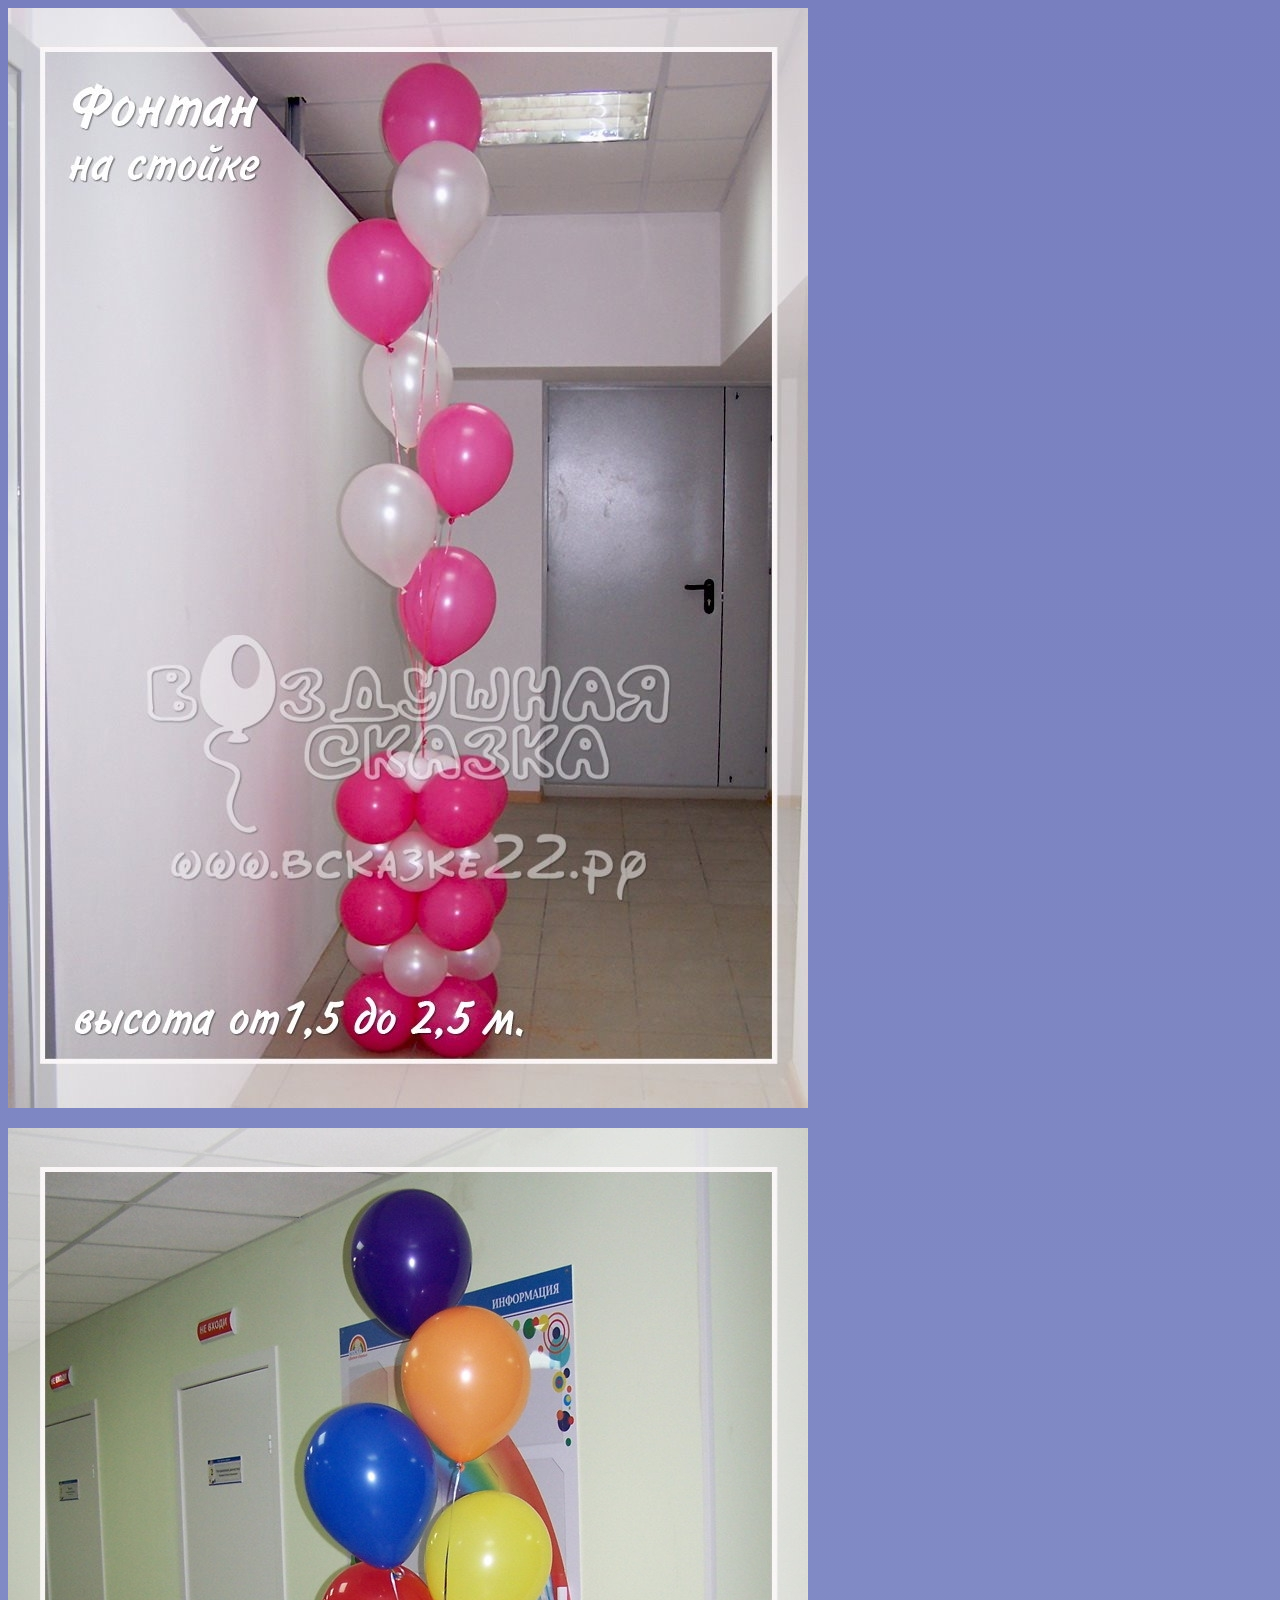
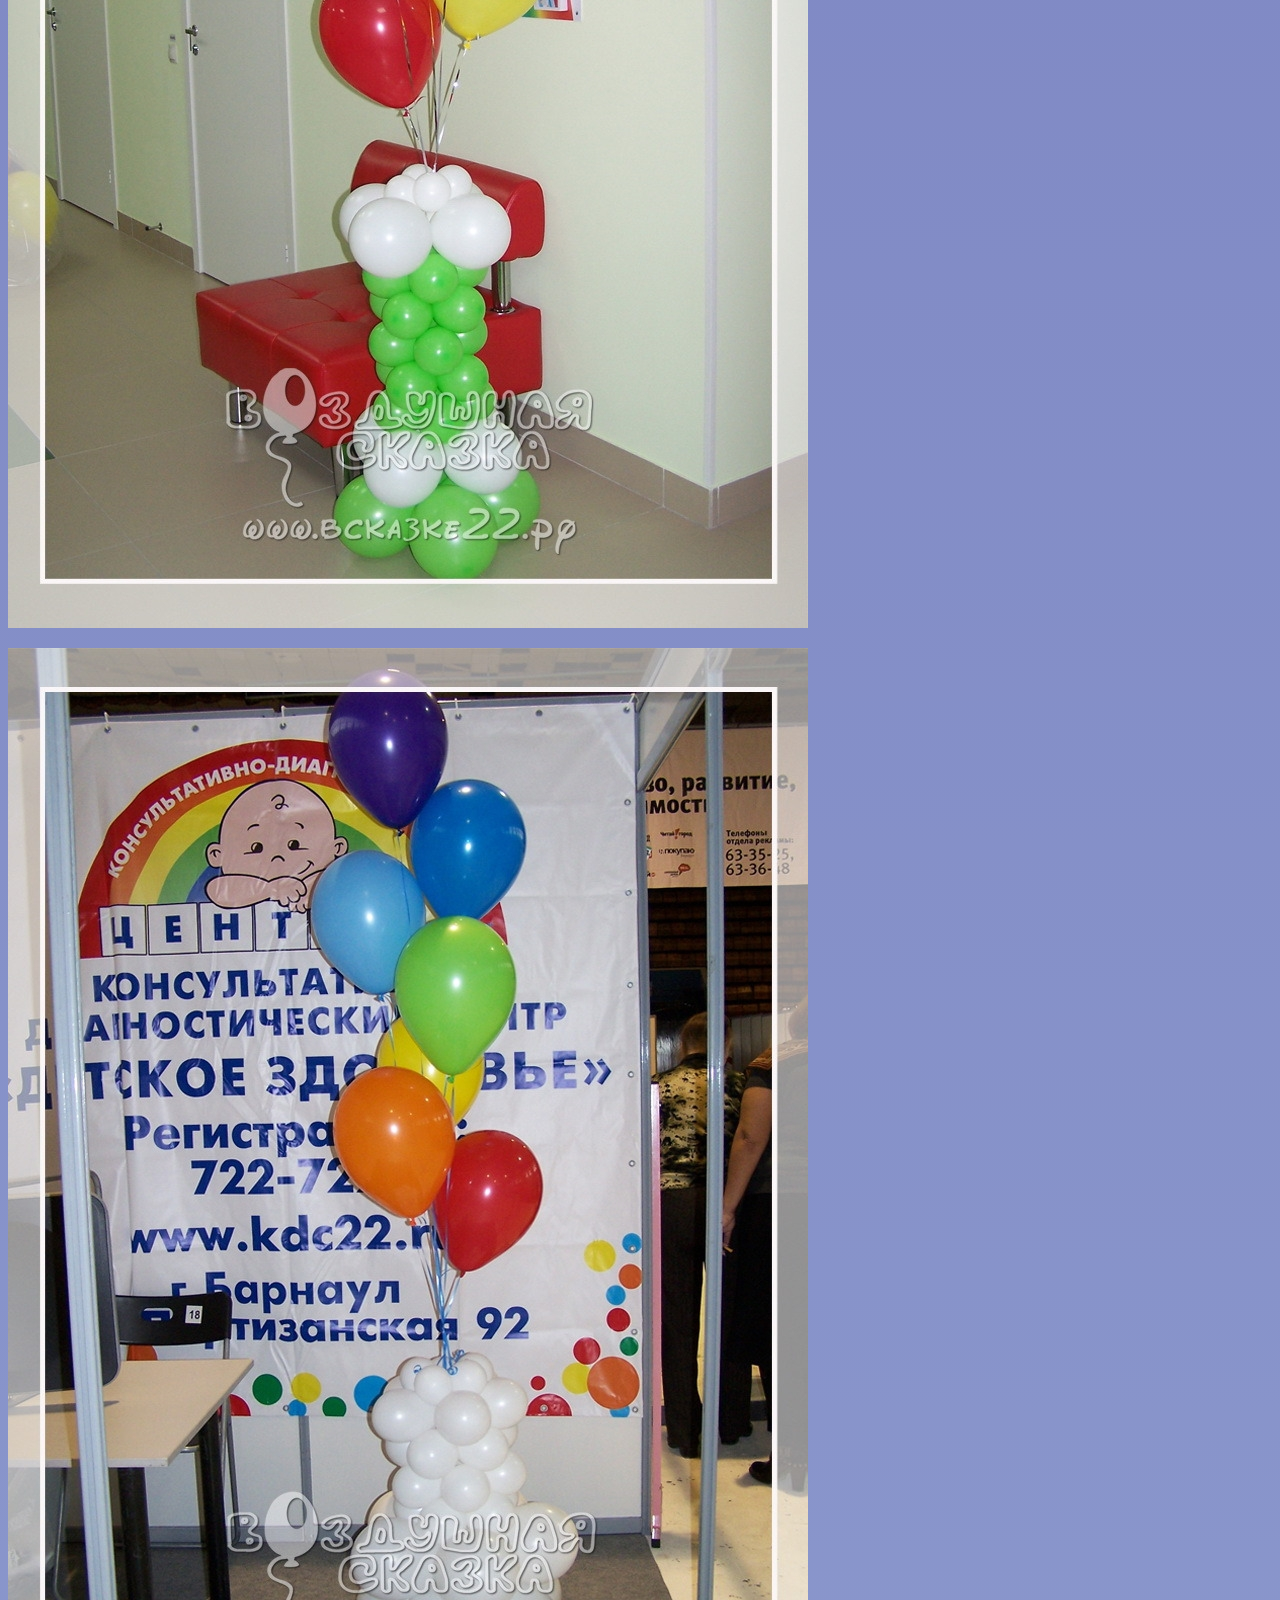
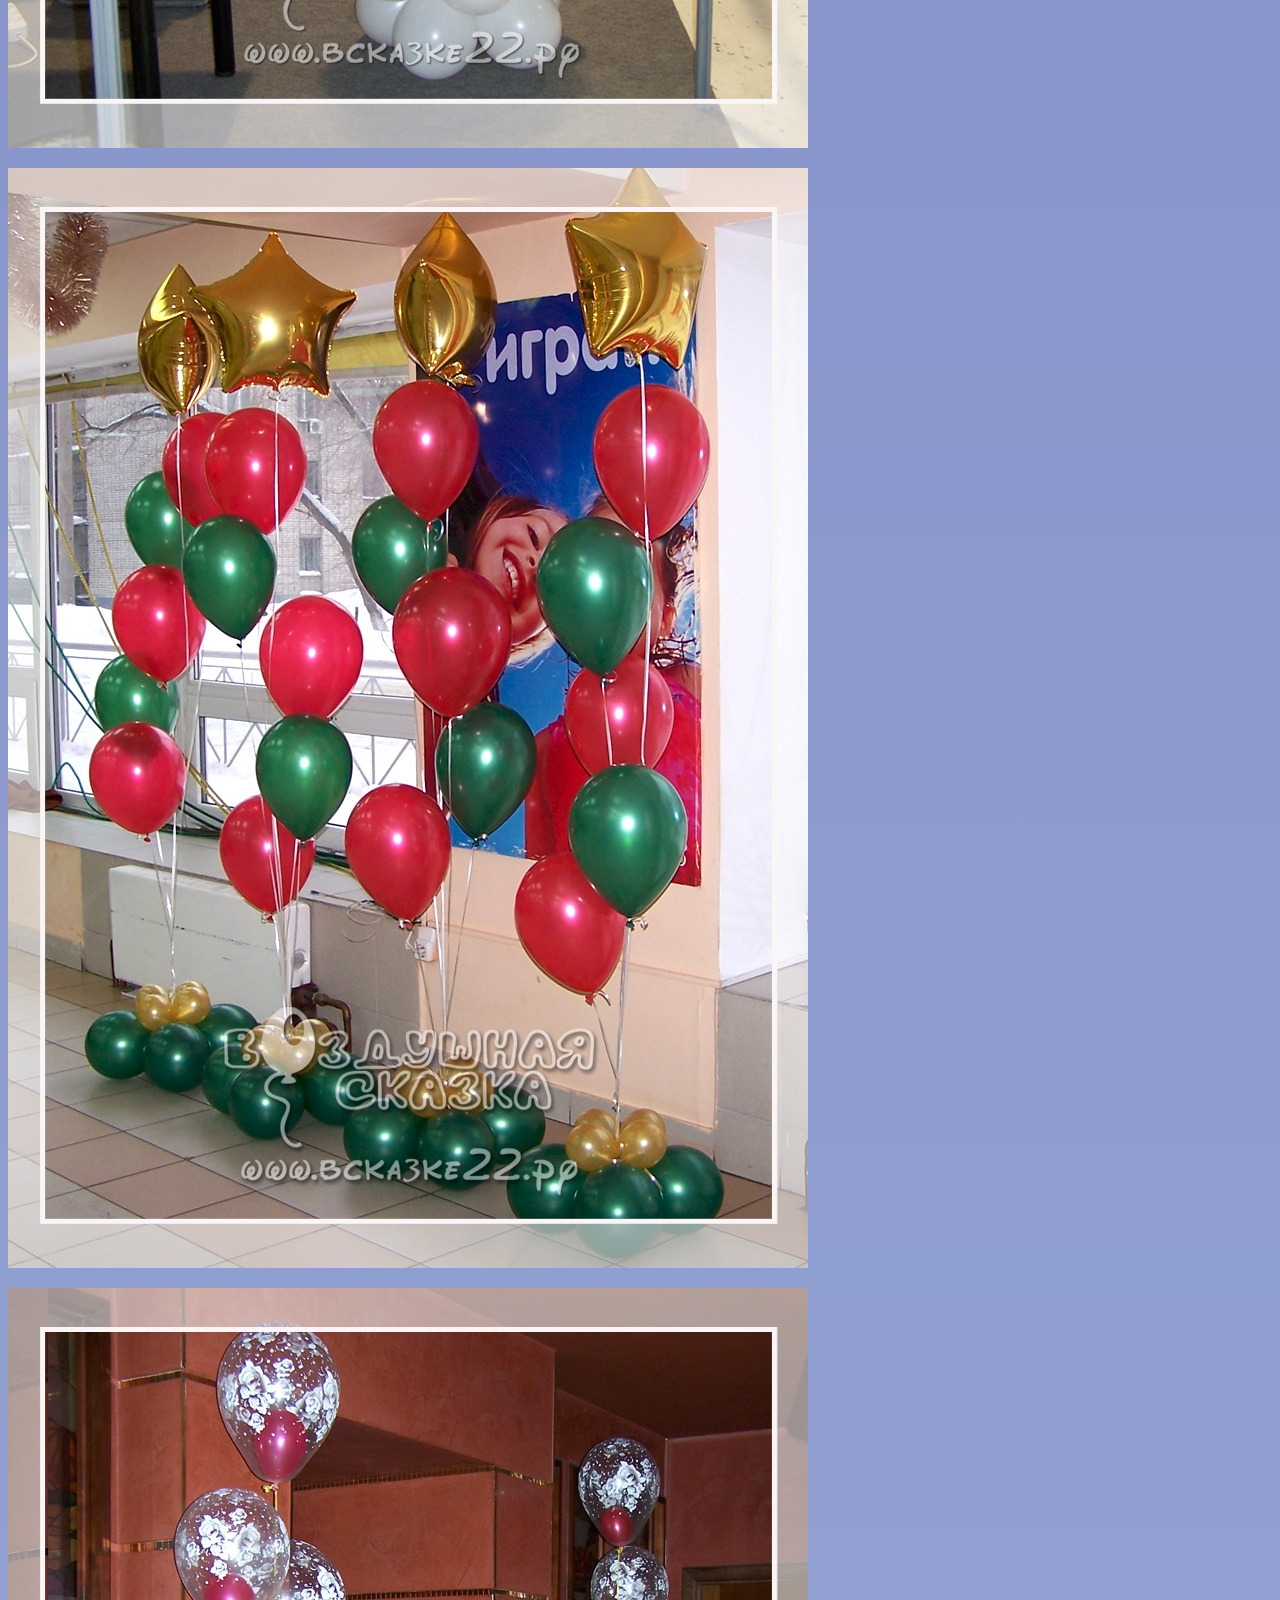
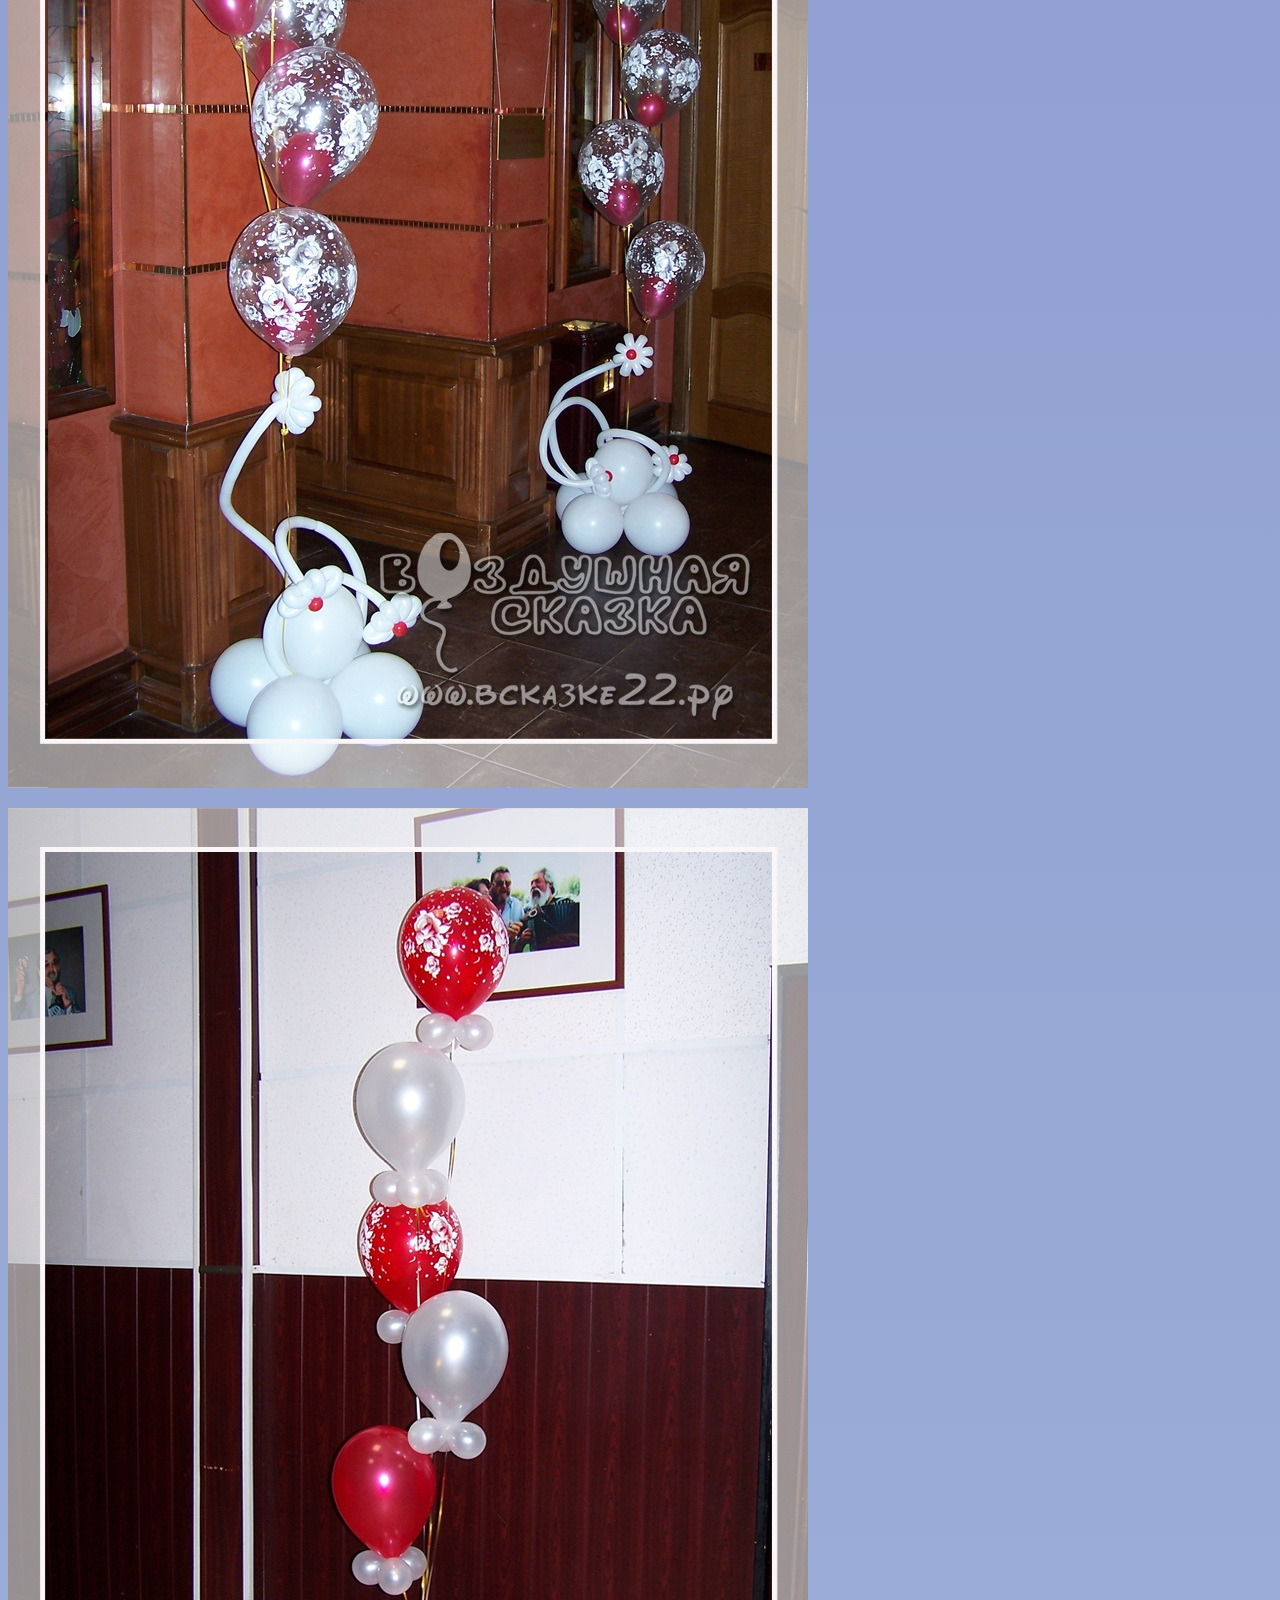
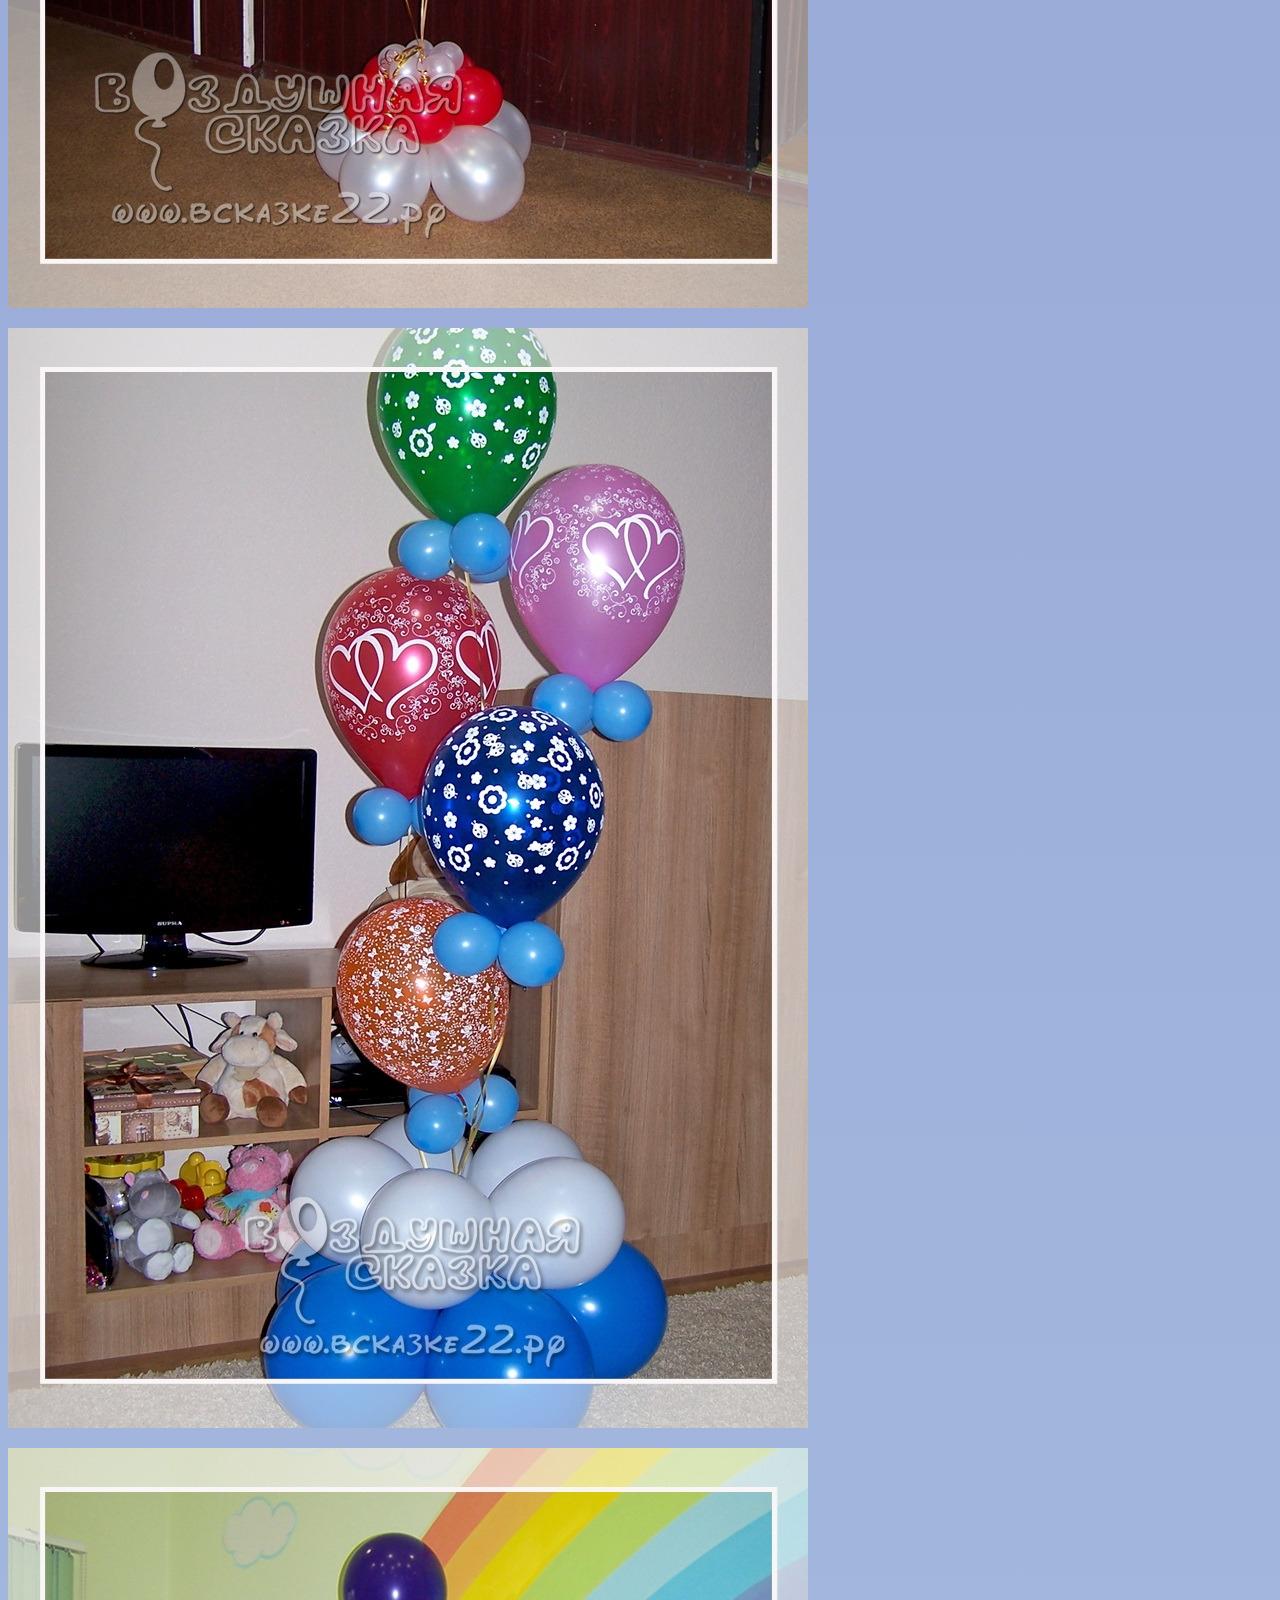
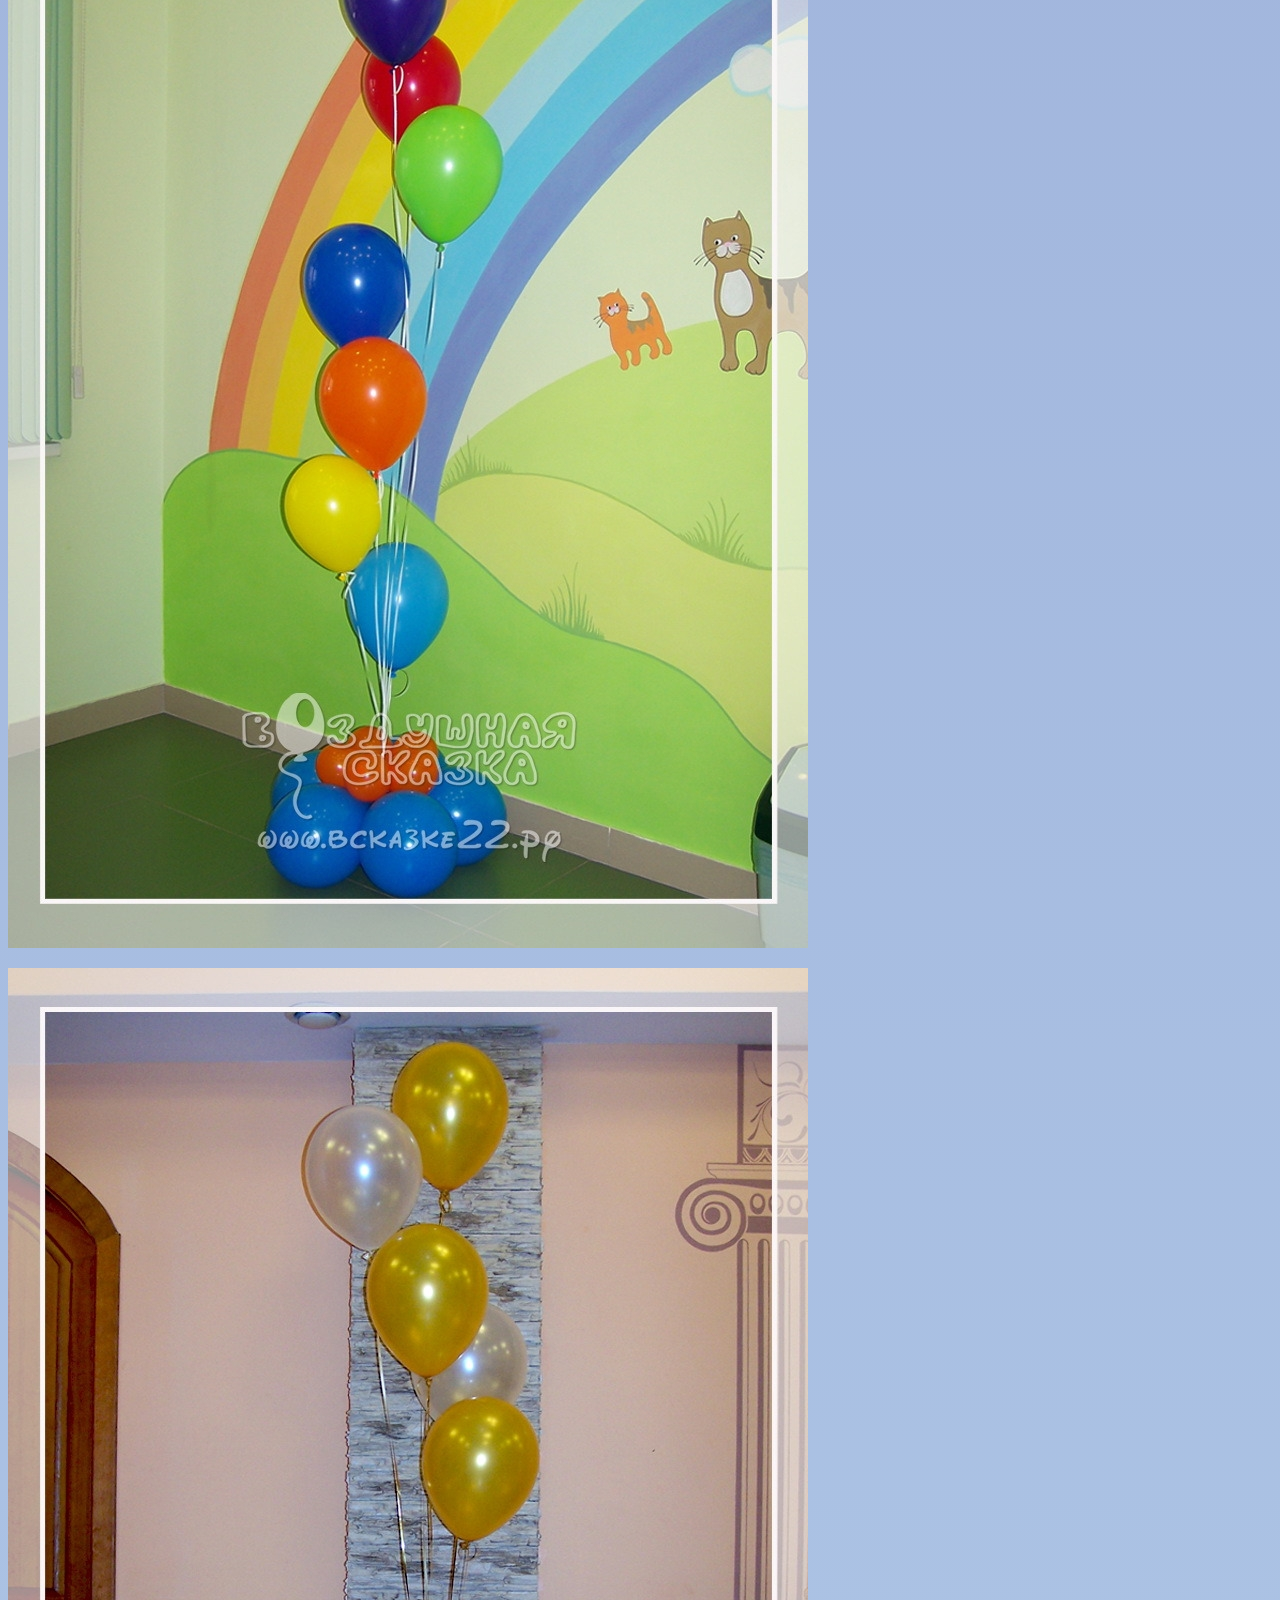
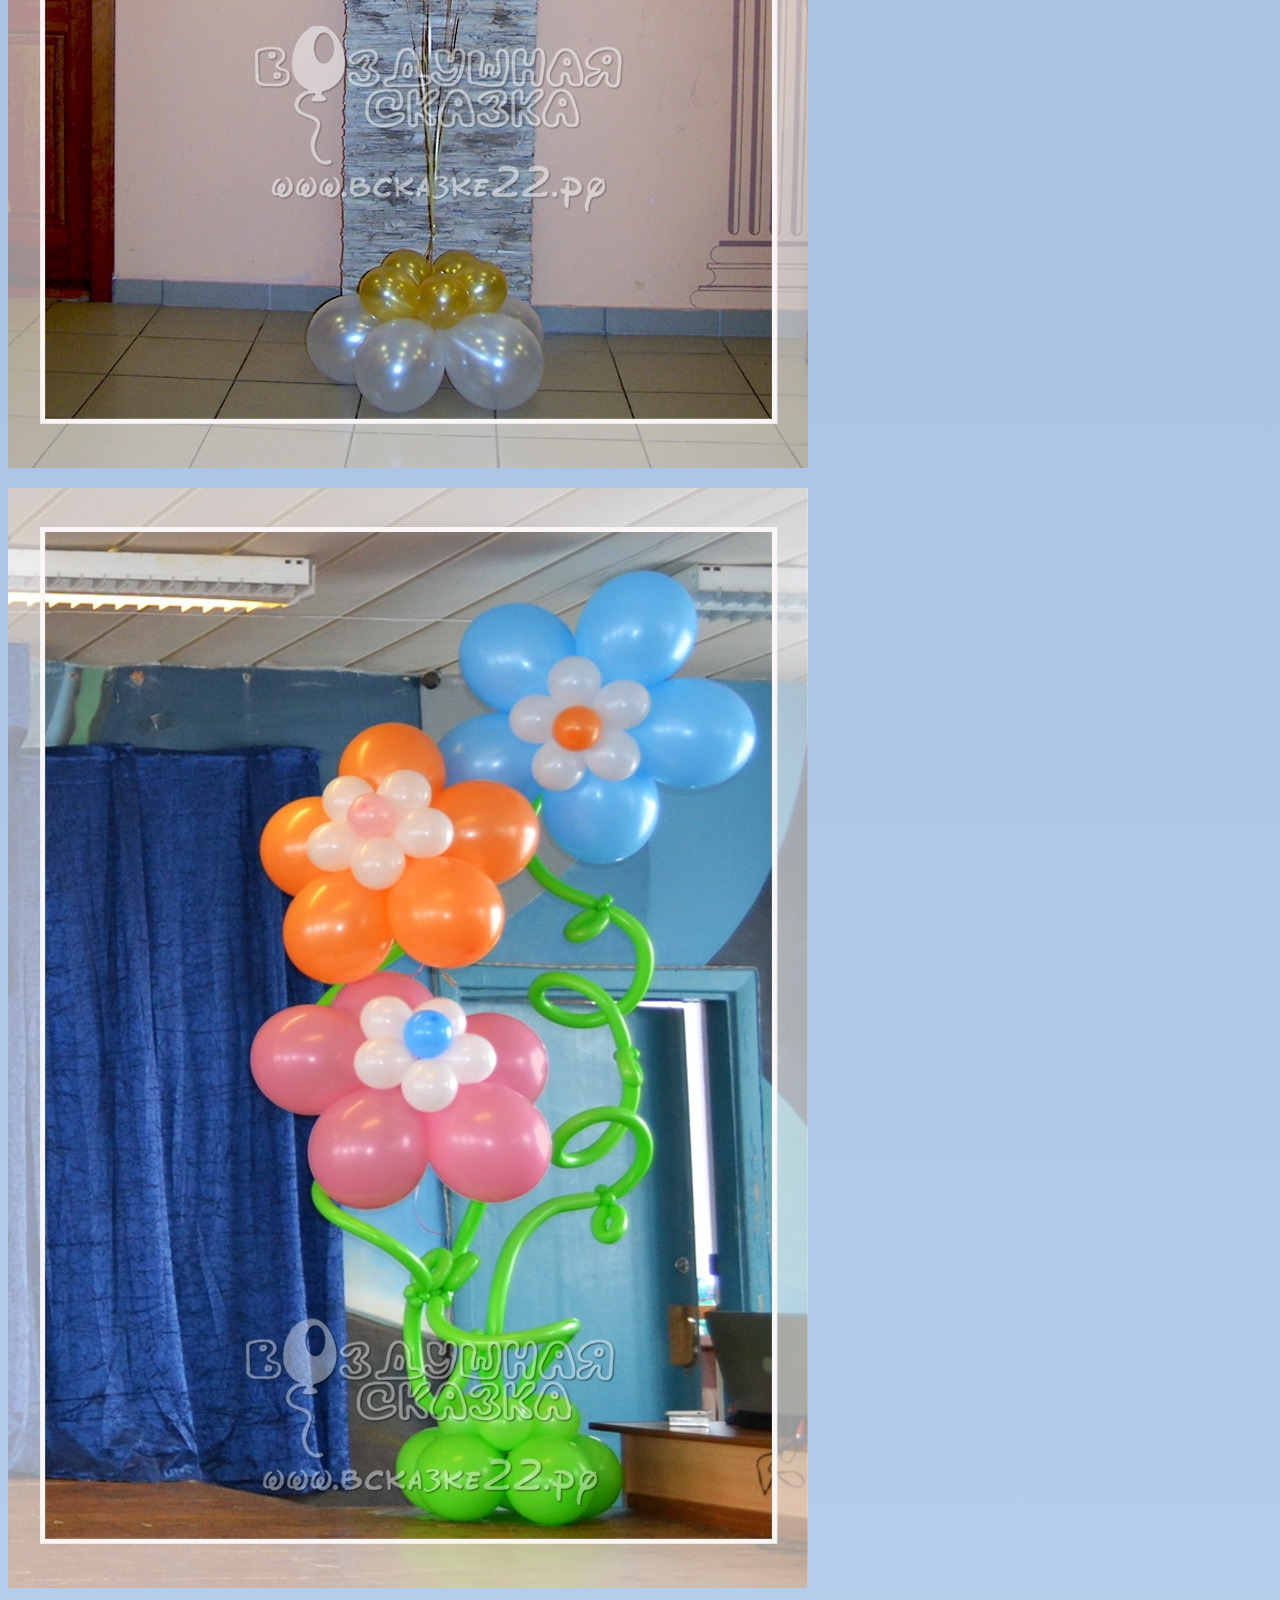
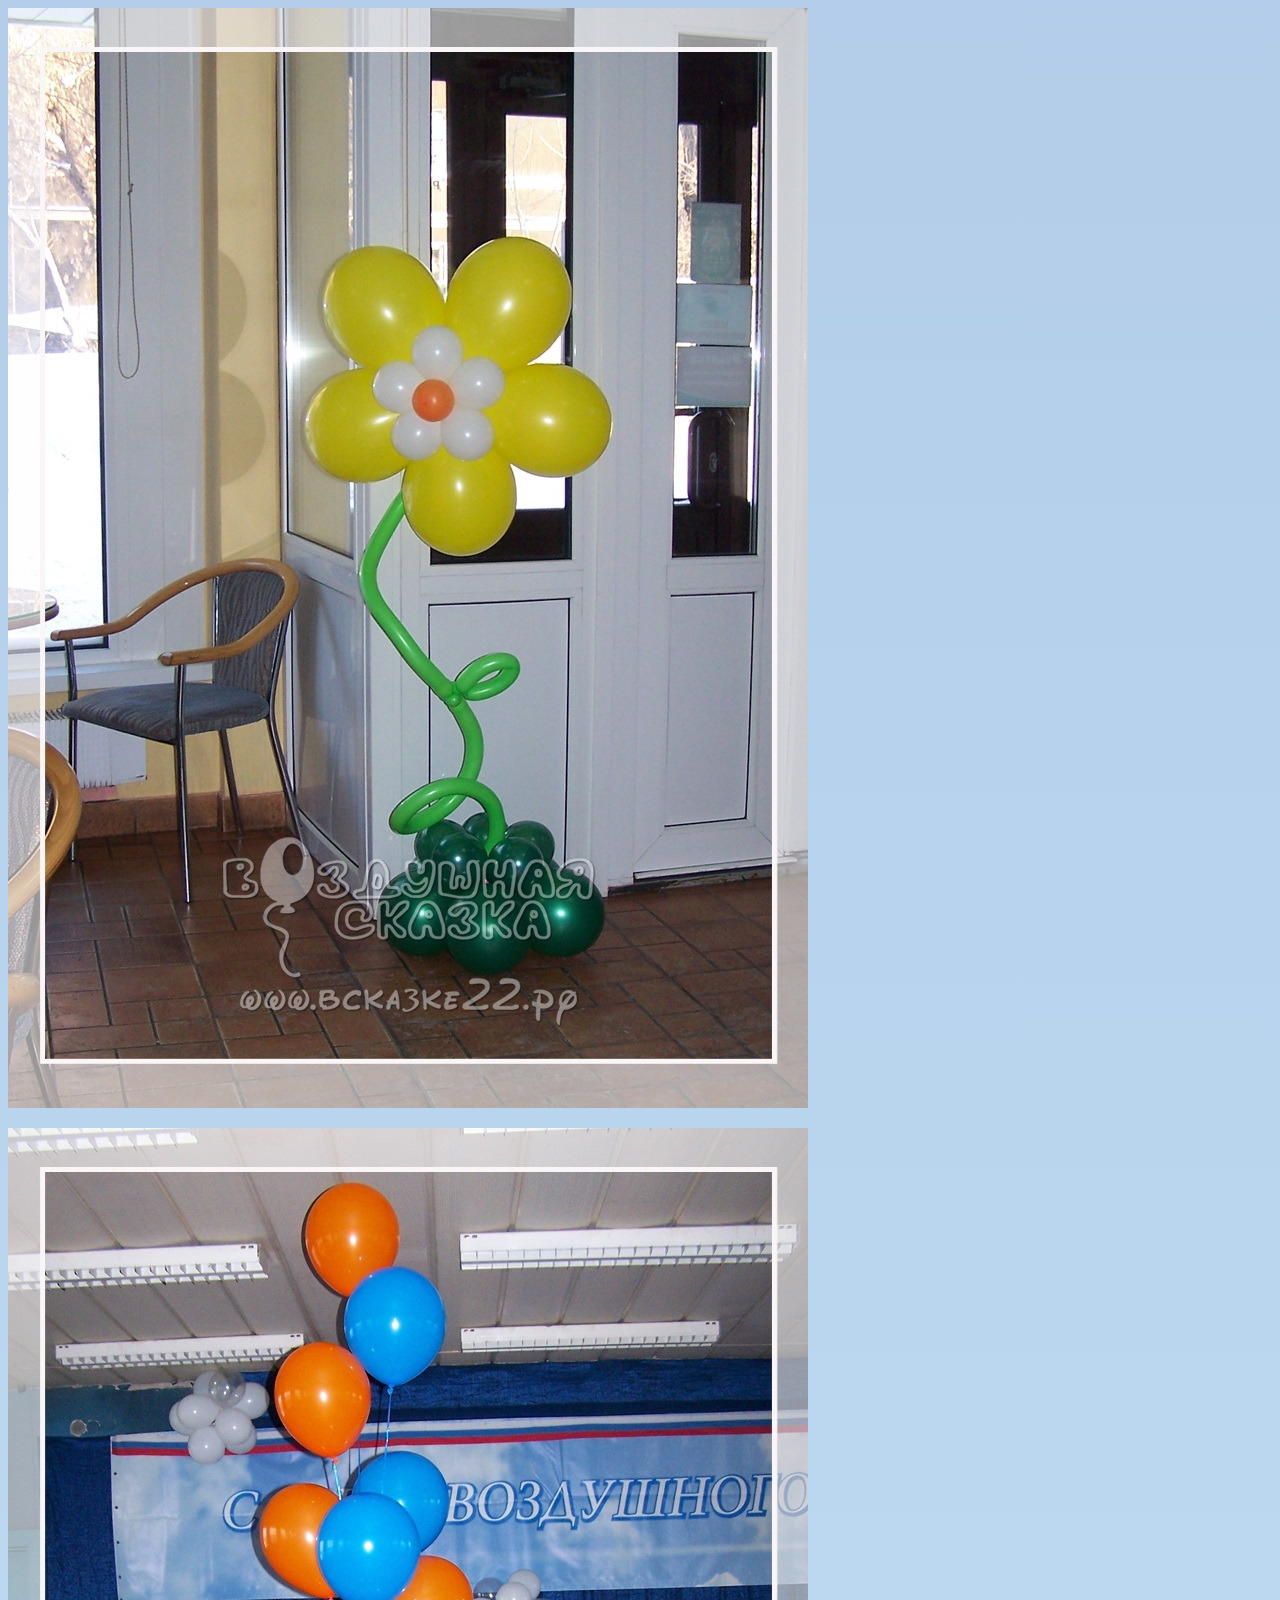
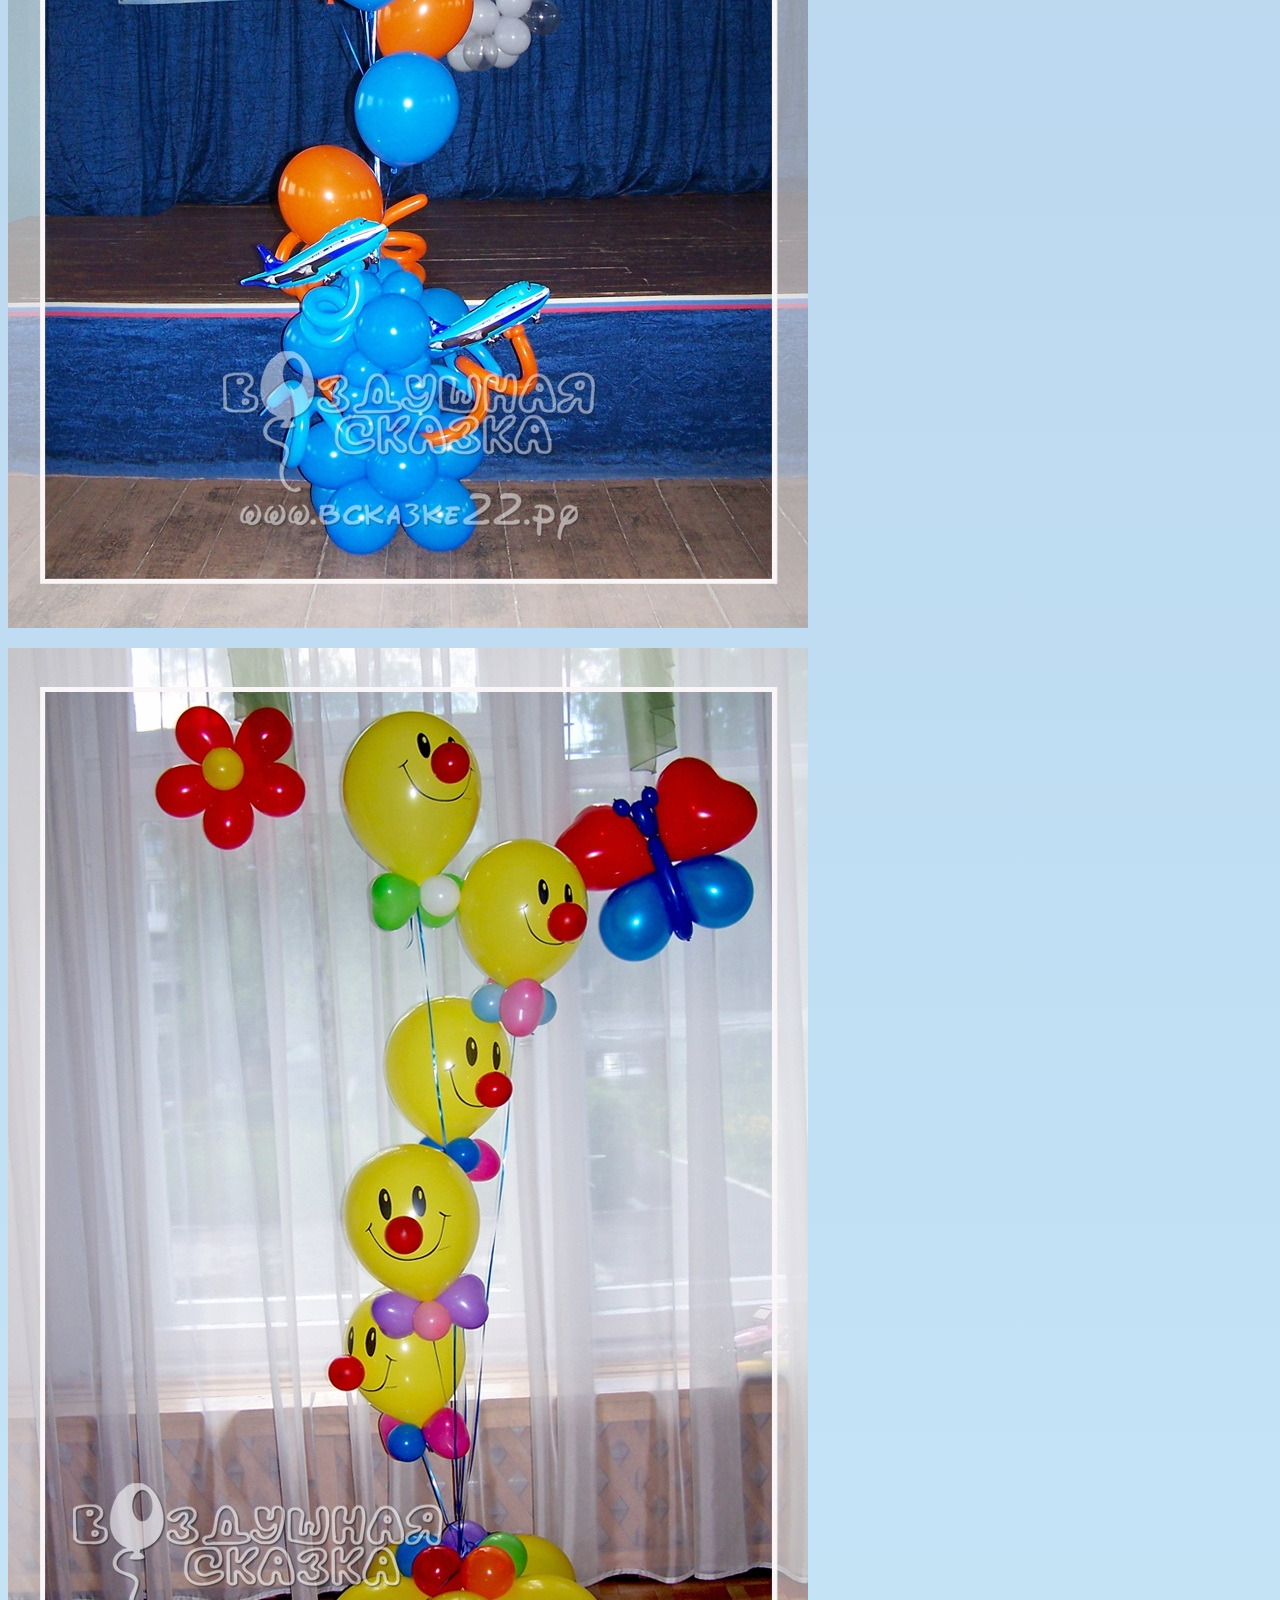
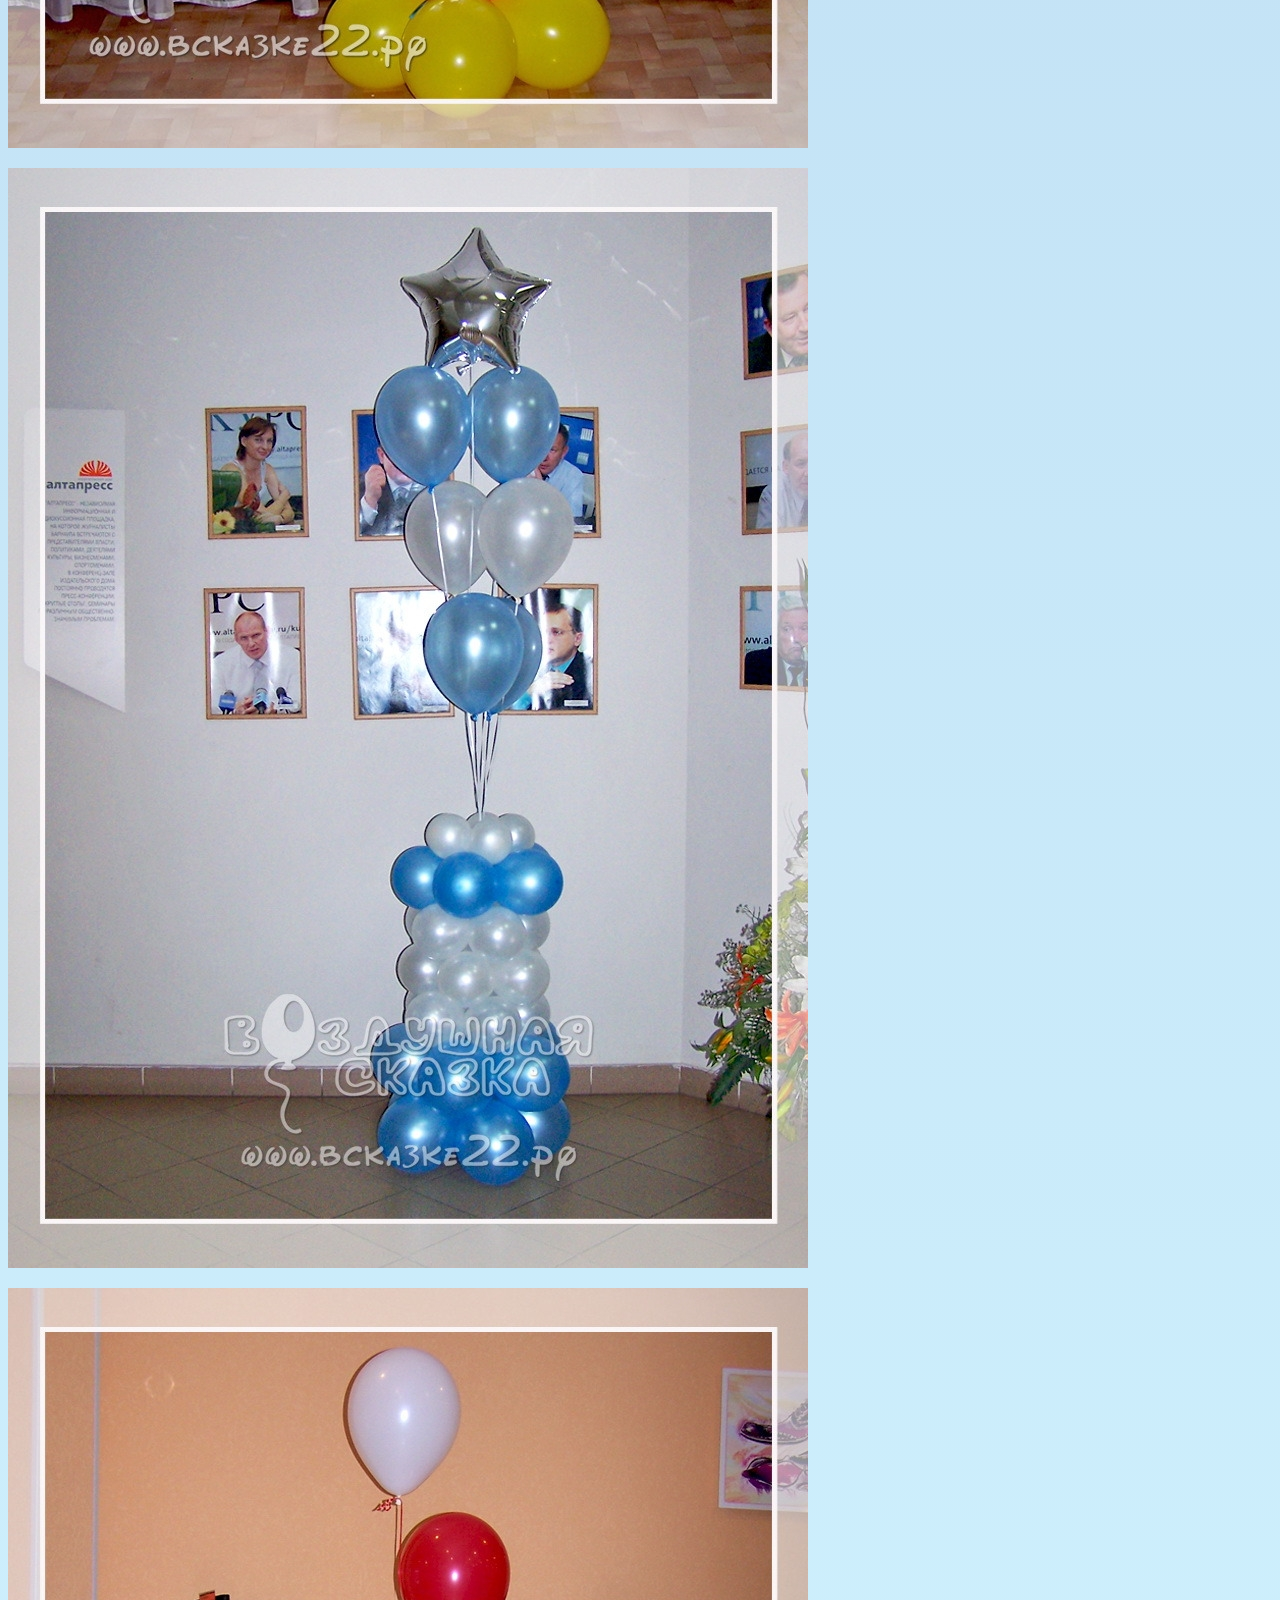
<file: route/garlands/garlands.html>
<!doctype html>
<html lang="ru">
  <head>
    <!-- Required meta tags -->
    <meta charset="utf-8">
    <meta name="viewport" content="width=device-width, initial-scale=1">

    <link rel="shortcut icon" href="../../favicon.png" type="image/png">

    <!-- Bootstrap CSS -->
    <link rel="stylesheet" href="https://stackpath.bootstrapcdn.com/bootstrap/5.0.0-alpha1/css/bootstrap.min.css" integrity="sha384-r4NyP46KrjDleawBgD5tp8Y7UzmLA05oM1iAEQ17CSuDqnUK2+k9luXQOfXJCJ4I" crossorigin="anonymous">
    <link rel="stylesheet" href="main.css">
    

    <title>Шары</title>
  </head>
  <body>
    
    <div class="container mt-5">
        <div class="row mt-5 justify-content-center images">
            <div class="card" style="width: 18rem;">
                <img src="img/1.jpg" class="card-img-top" alt="">
                <div class="card-body">
                  <p class="card-text"></p>
                </div>
              </div>
              <div class="card" style="width: 18rem;">
                <img src="img/2.jpg" class="card-img-top" alt="">
                <div class="card-body">
                  <p class="card-text"></p>
                </div>
              </div>
              <div class="card" style="width: 18rem;">
                <img src="img/3.jpg" class="card-img-top" alt="">
                <div class="card-body">
                  <p class="card-text"></p>
                </div>
              </div>

              <div class="card" style="width: 18rem;">
                <img src="img/4.jpg" class="card-img-top" alt="">
                <div class="card-body">
                  <p class="card-text"></p>
                </div>
              </div>

              <div class="card" style="width: 18rem;">
                <img src="img/5.jpg" class="card-img-top" alt="">
                <div class="card-body">
                  <p class="card-text"></p>
                </div>
              </div>

              <div class="card" style="width: 18rem;">
                <img src="img/6.jpg" class="card-img-top" alt="">
                <div class="card-body">
                  <p class="card-text"></p>
                </div>
              </div>

              <div class="card" style="width: 18rem;">
                <img src="img/7.jpg" class="card-img-top" alt="">
                <div class="card-body">
                  <p class="card-text"></p>
                </div>
              </div>

              <div class="card" style="width: 18rem;">
                <img src="img/8.jpg" class="card-img-top" alt="">
                <div class="card-body">
                  <p class="card-text"></p>
                </div>
              </div>

              <div class="card" style="width: 18rem;">
                <img src="img/9.jpg" class="card-img-top" alt="">
                <div class="card-body">
                  <p class="card-text"></p>
                </div>
              </div>

              <div class="card" style="width: 18rem;">
                <img src="img/10.jpg" class="card-img-top" alt="">
                <div class="card-body">
                  <p class="card-text"></p>
                </div>
              </div>

              <div class="card" style="width: 18rem;">
                <img src="img/11.jpg" class="card-img-top" alt="">
                <div class="card-body">
                  <p class="card-text"></p>
                </div>
              </div>

              <div class="card" style="width: 18rem;">
                <img src="img/12.jpg" class="card-img-top" alt="">
                <div class="card-body">
                  <p class="card-text"></p>
                </div>
              </div>

              <div class="card" style="width: 18rem;">
                <img src="img/13.jpg" class="card-img-top" alt="">
                <div class="card-body">
                  <p class="card-text"></p>
                </div>
              </div>

              <div class="card" style="width: 18rem;">
                <img src="img/14.jpg" class="card-img-top" alt="">
                <div class="card-body">
                  <p class="card-text"></p>
                </div>
              </div>

              <div class="card" style="width: 18rem;">
                <img src="img/15.jpg" class="card-img-top" alt="">
                <div class="card-body">
                  <p class="card-text"></p>
                </div>
              </div>
        </div>
    </div>

    <!-- Optional JavaScript -->
    <!-- Popper.js first, then Bootstrap JS -->
    <script src="https://cdn.jsdelivr.net/npm/popper.js@1.16.0/dist/umd/popper.min.js" integrity="sha384-Q6E9RHvbIyZFJoft+2mJbHaEWldlvI9IOYy5n3zV9zzTtmI3UksdQRVvoxMfooAo" crossorigin="anonymous"></script>
    <script src="https://stackpath.bootstrapcdn.com/bootstrap/5.0.0-alpha1/js/bootstrap.min.js" integrity="sha384-oesi62hOLfzrys4LxRF63OJCXdXDipiYWBnvTl9Y9/TRlw5xlKIEHpNyvvDShgf/" crossorigin="anonymous"></script>
  </body>
</html>
</file>
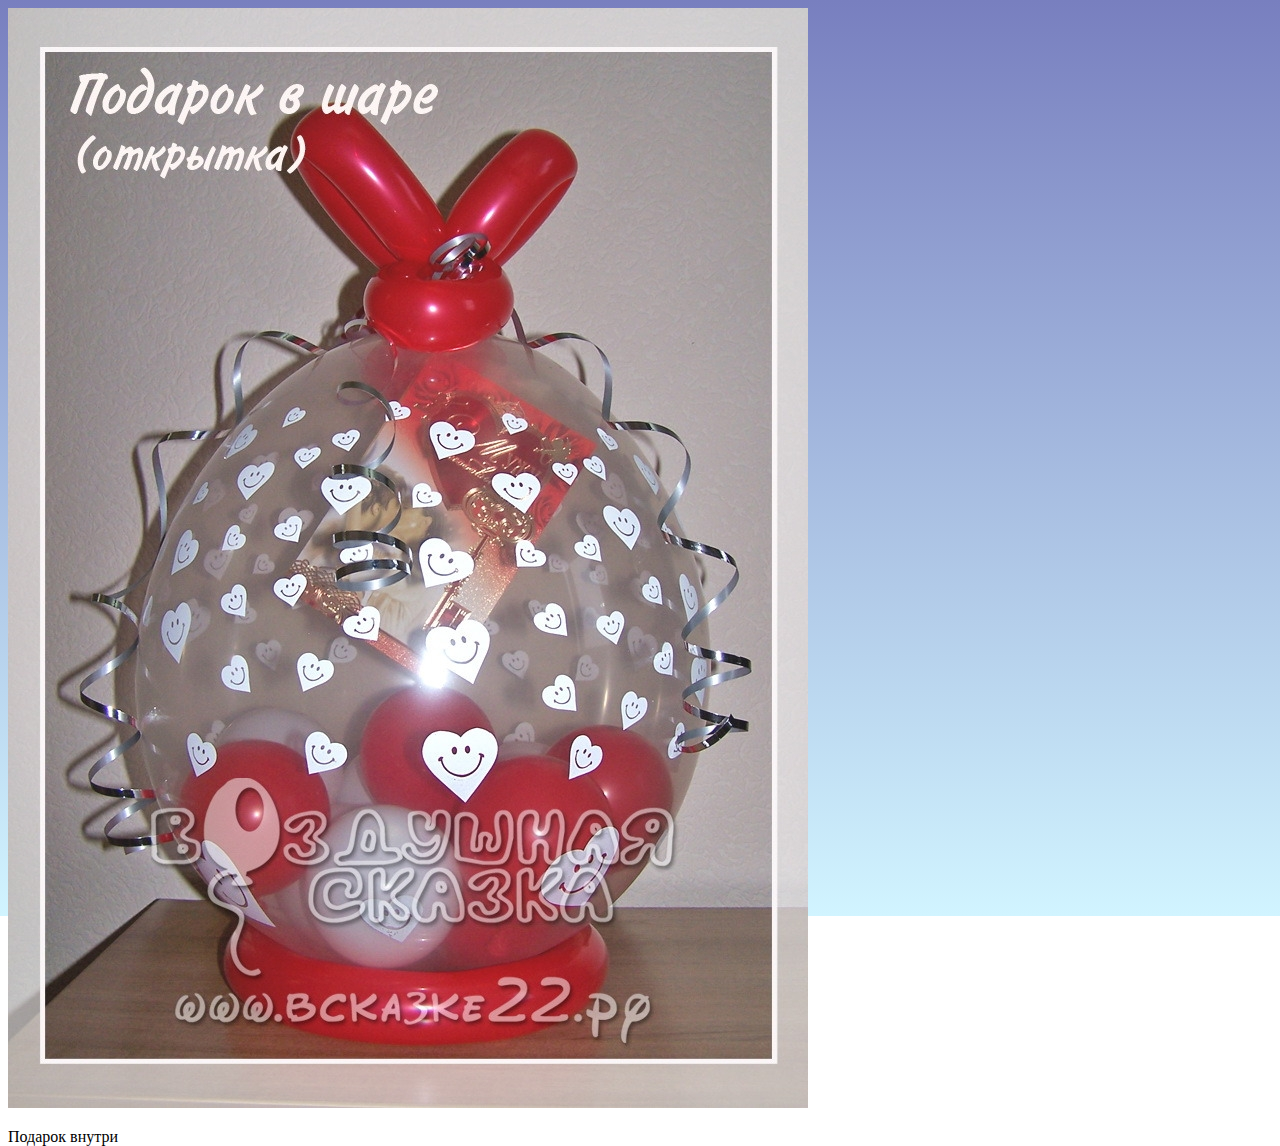
<file: route/gifts/gifts.html>
<!doctype html>
<html lang="ru">
  <head>
    <!-- Required meta tags -->
    <meta charset="utf-8">
    <meta name="viewport" content="width=device-width, initial-scale=1">

    <link rel="shortcut icon" href="../../favicon.png" type="image/png">

    <!-- Bootstrap CSS -->
    <link rel="stylesheet" href="https://stackpath.bootstrapcdn.com/bootstrap/5.0.0-alpha1/css/bootstrap.min.css" integrity="sha384-r4NyP46KrjDleawBgD5tp8Y7UzmLA05oM1iAEQ17CSuDqnUK2+k9luXQOfXJCJ4I" crossorigin="anonymous">
    <link rel="stylesheet" href="main.css">
    

    <title>Упаковка в шар</title>
  </head>
  <body>
    
    <div class="container mt-5" style="height: 100vh;">
        <div class="row mt-5 justify-content-center images">
            <div class="card" style="width: 18rem;">
                <img src="img/1.jpg" class="card-img-top" alt="">
                <div class="card-body">
                  <p class="card-text">Подарок внутри</p>
                </div>
              </div>
        
        </div>
    </div>

    <!-- Optional JavaScript -->
    <!-- Popper.js first, then Bootstrap JS -->
    <script src="https://cdn.jsdelivr.net/npm/popper.js@1.16.0/dist/umd/popper.min.js" integrity="sha384-Q6E9RHvbIyZFJoft+2mJbHaEWldlvI9IOYy5n3zV9zzTtmI3UksdQRVvoxMfooAo" crossorigin="anonymous"></script>
    <script src="https://stackpath.bootstrapcdn.com/bootstrap/5.0.0-alpha1/js/bootstrap.min.js" integrity="sha384-oesi62hOLfzrys4LxRF63OJCXdXDipiYWBnvTl9Y9/TRlw5xlKIEHpNyvvDShgf/" crossorigin="anonymous"></script>
  </body>
</html>
</file>
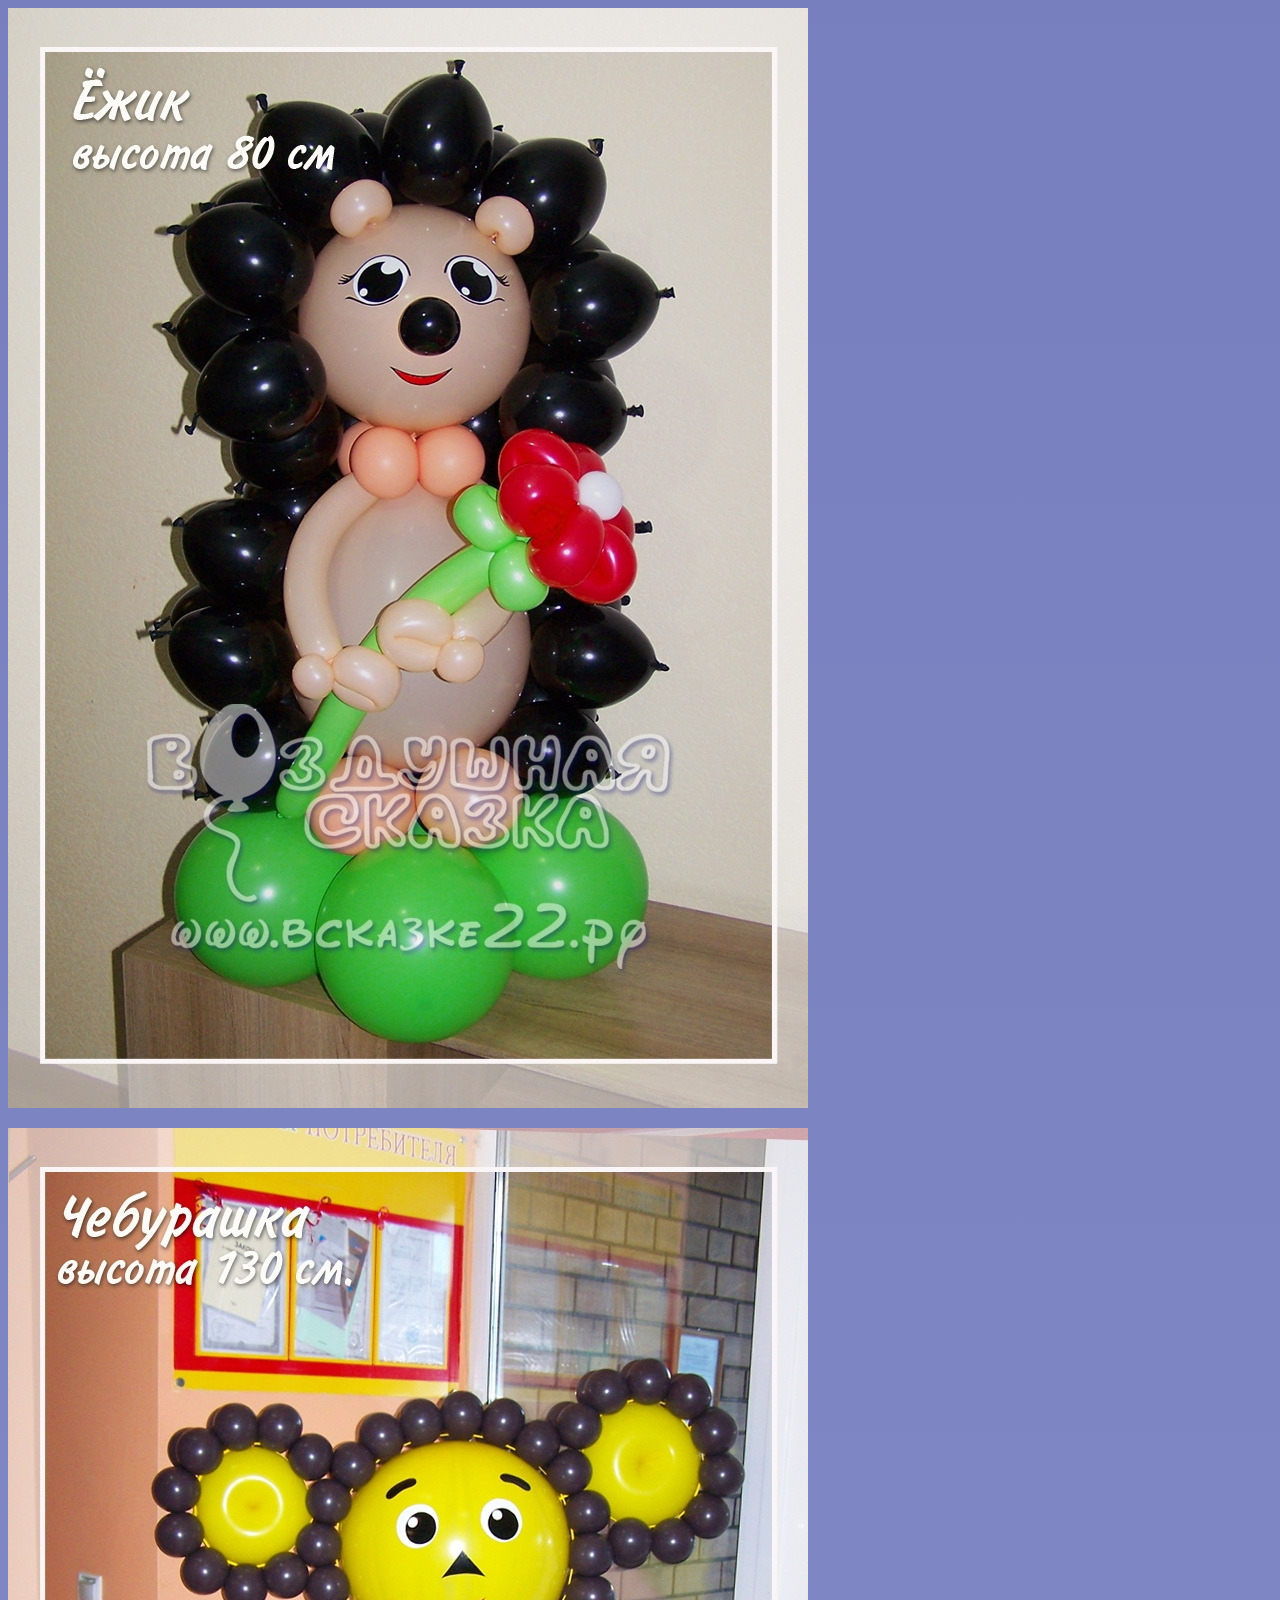
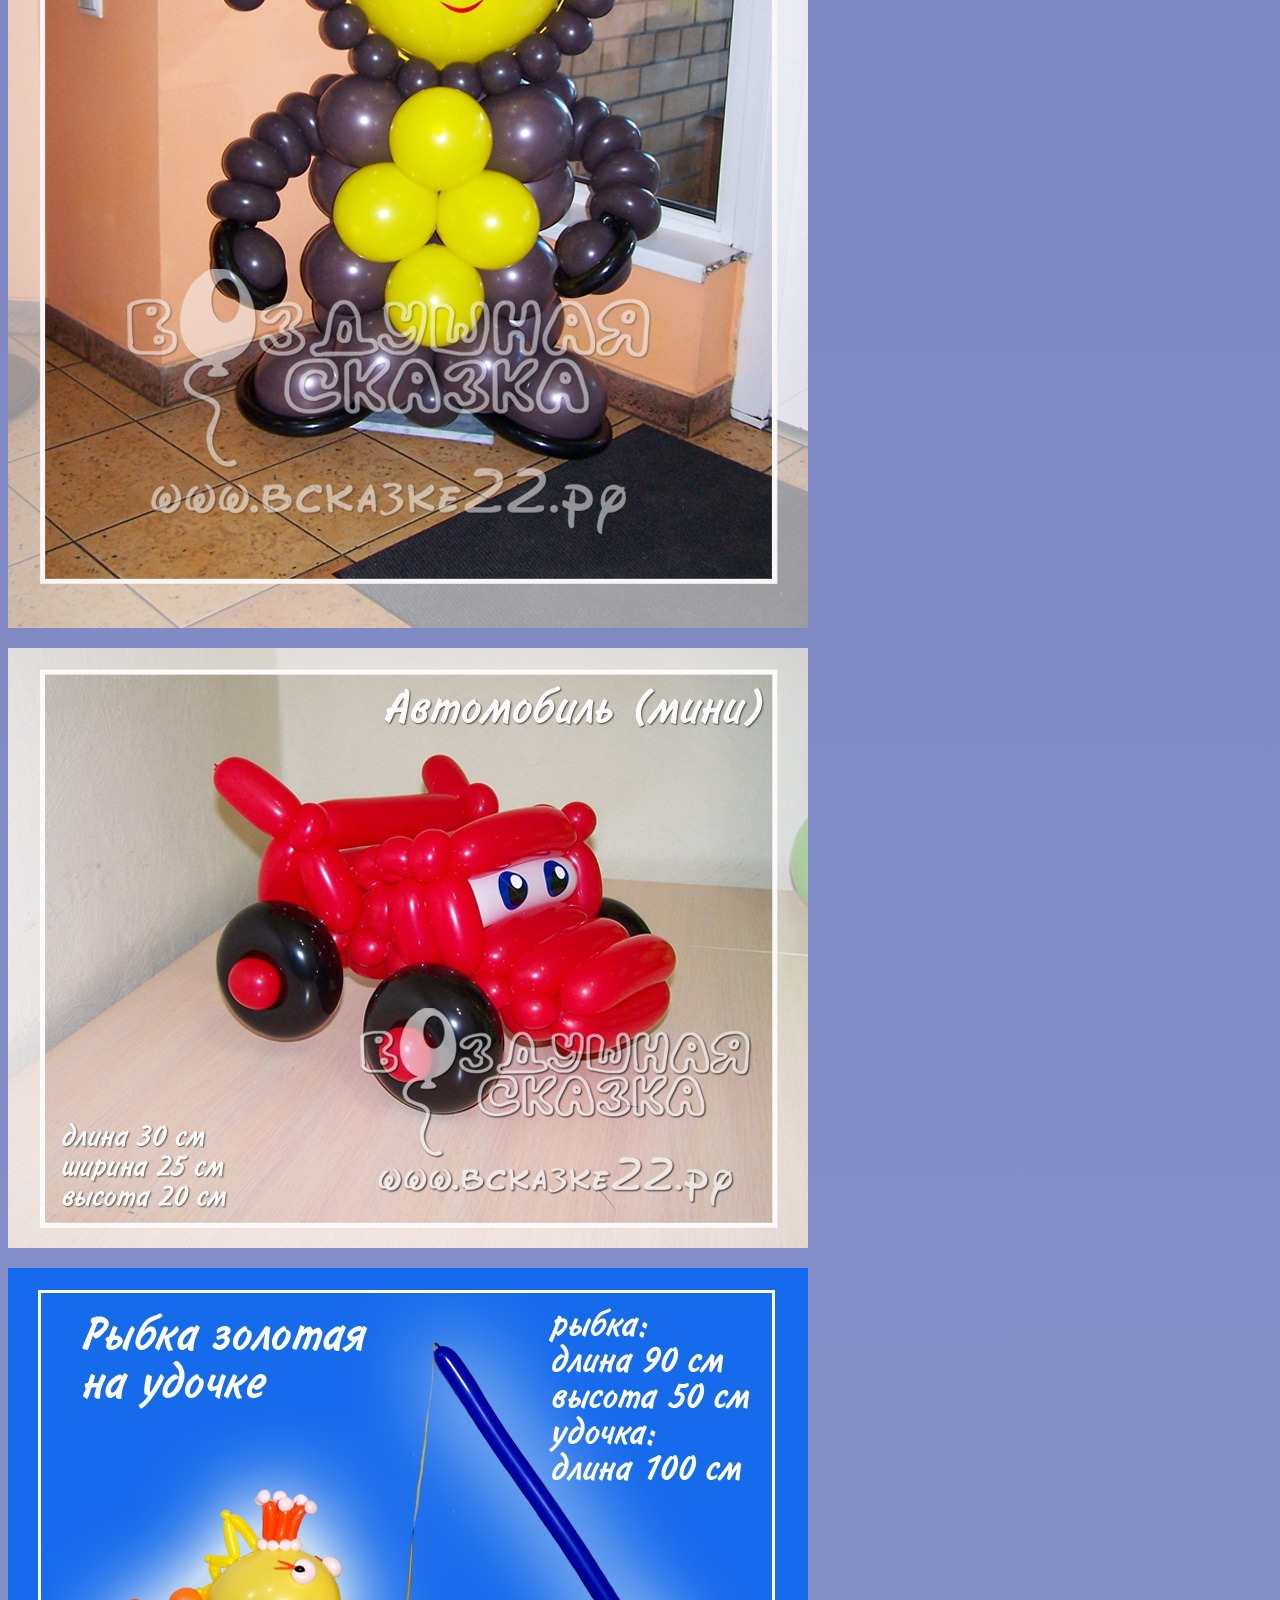
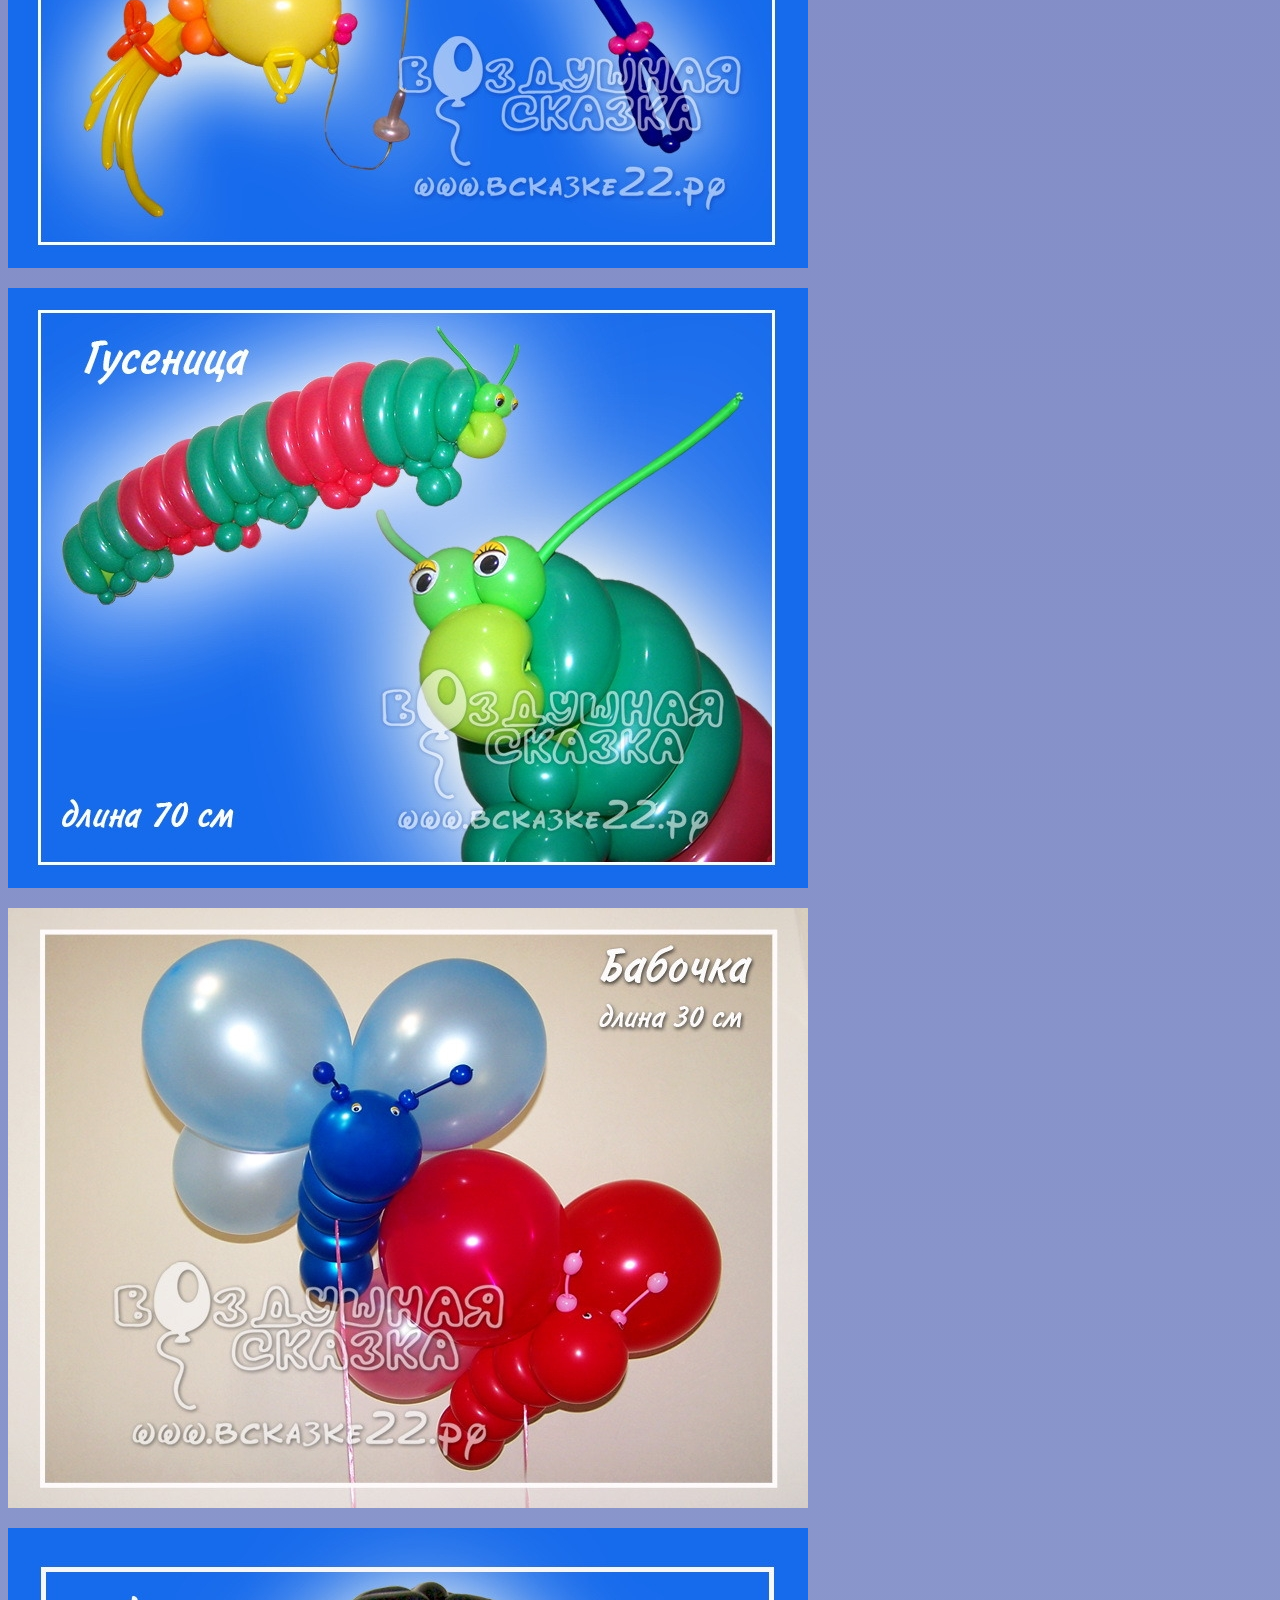
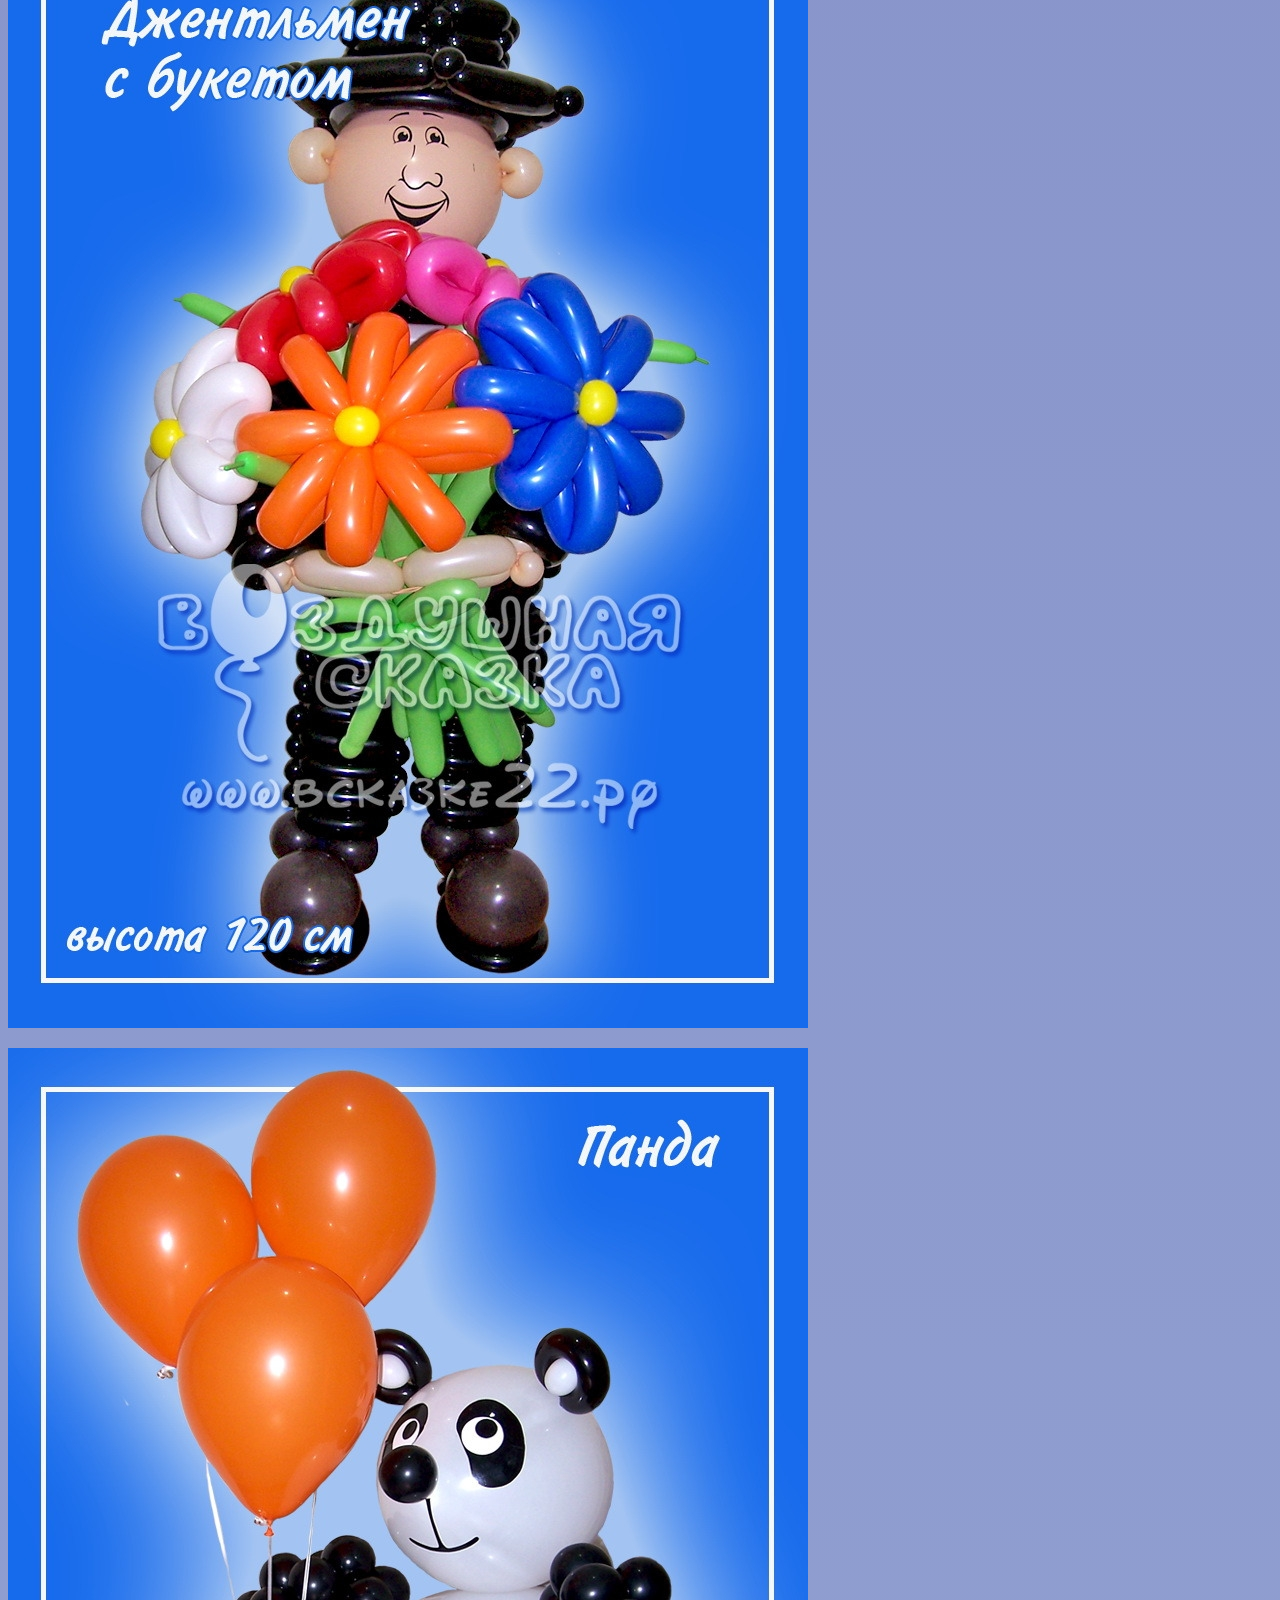
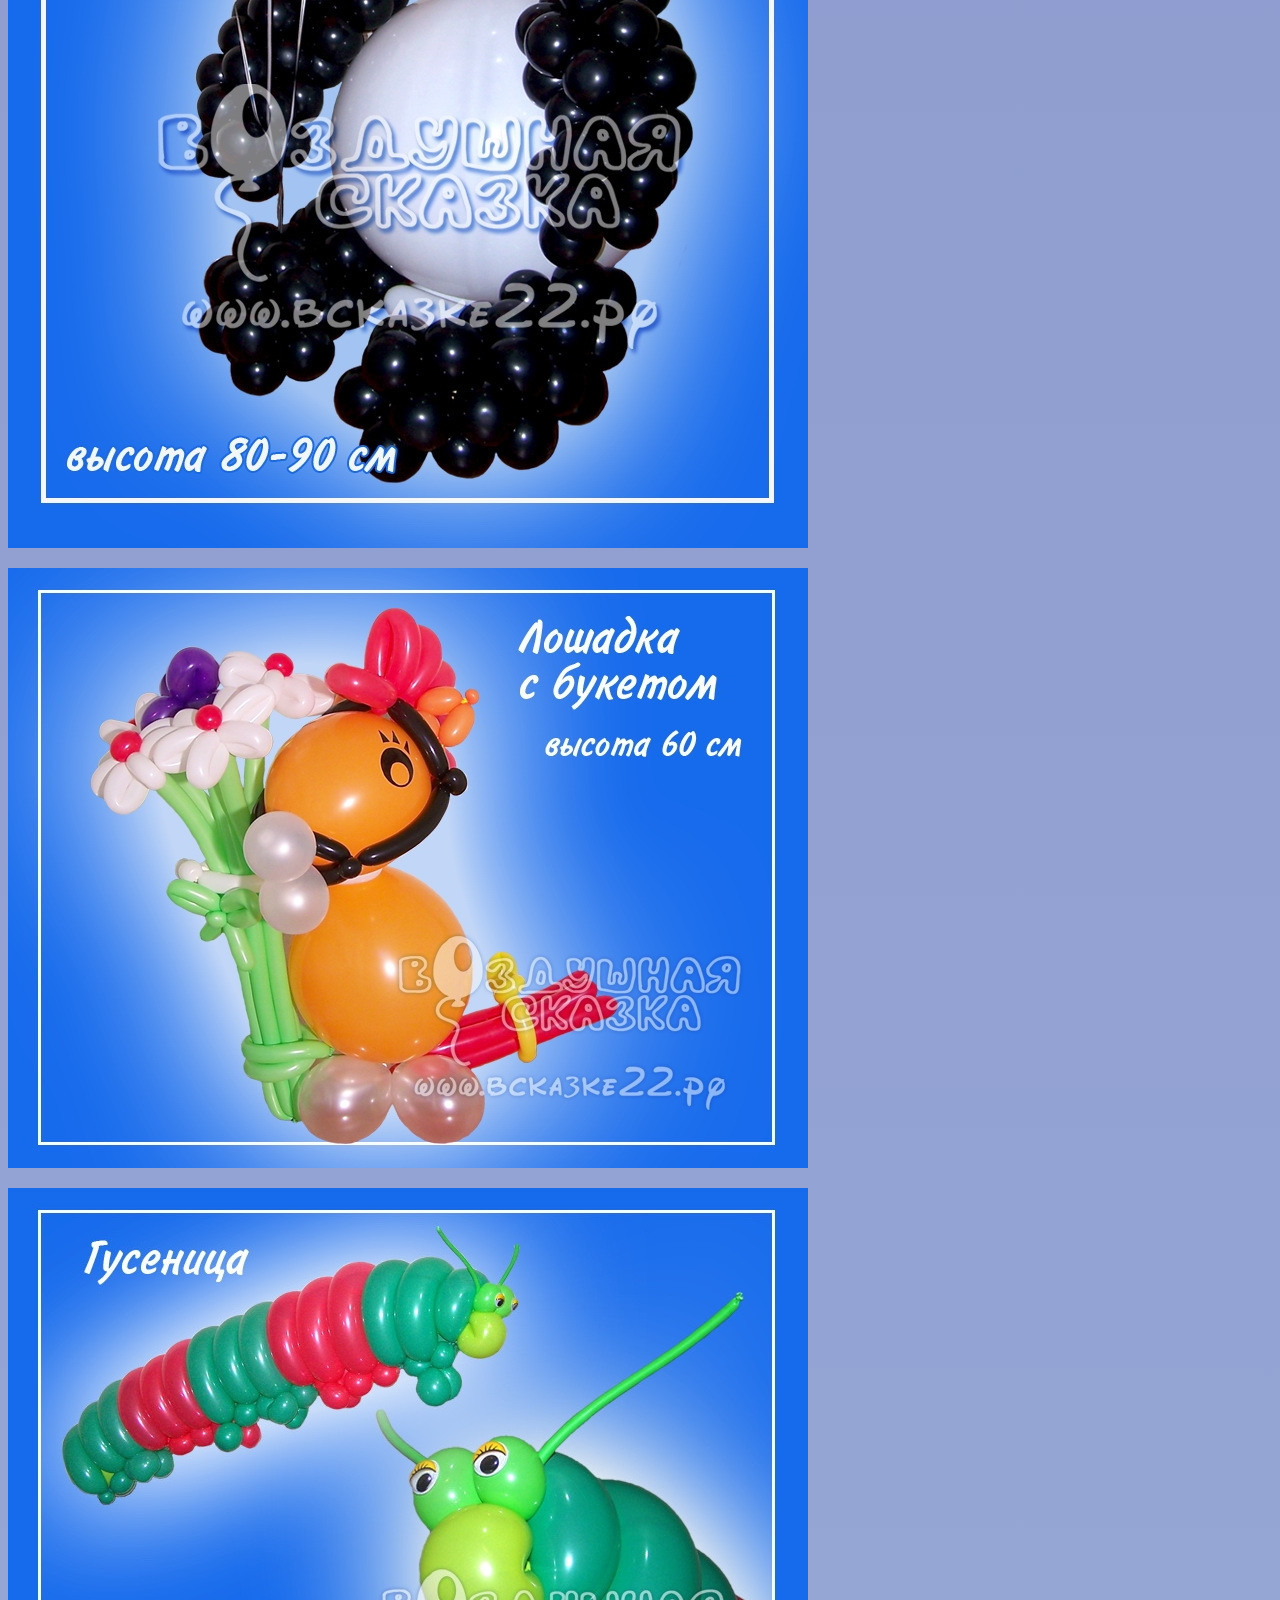
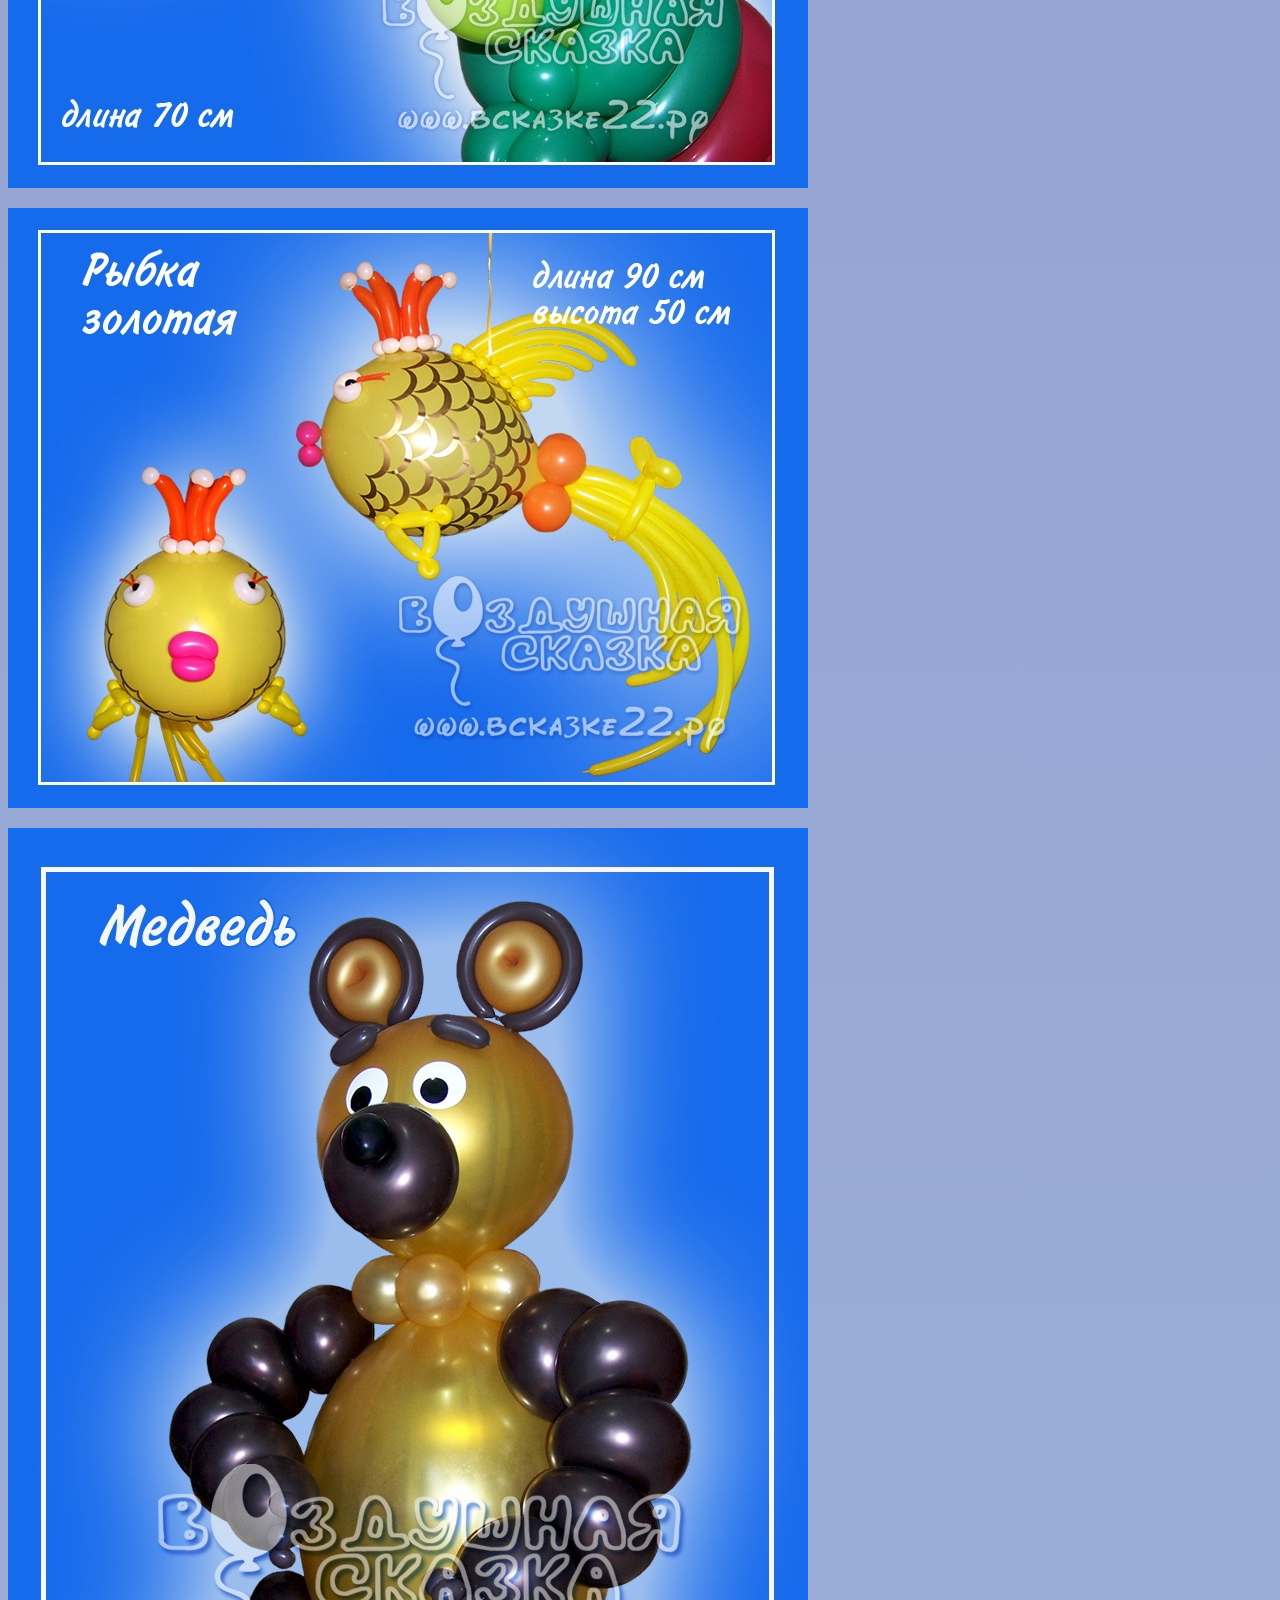
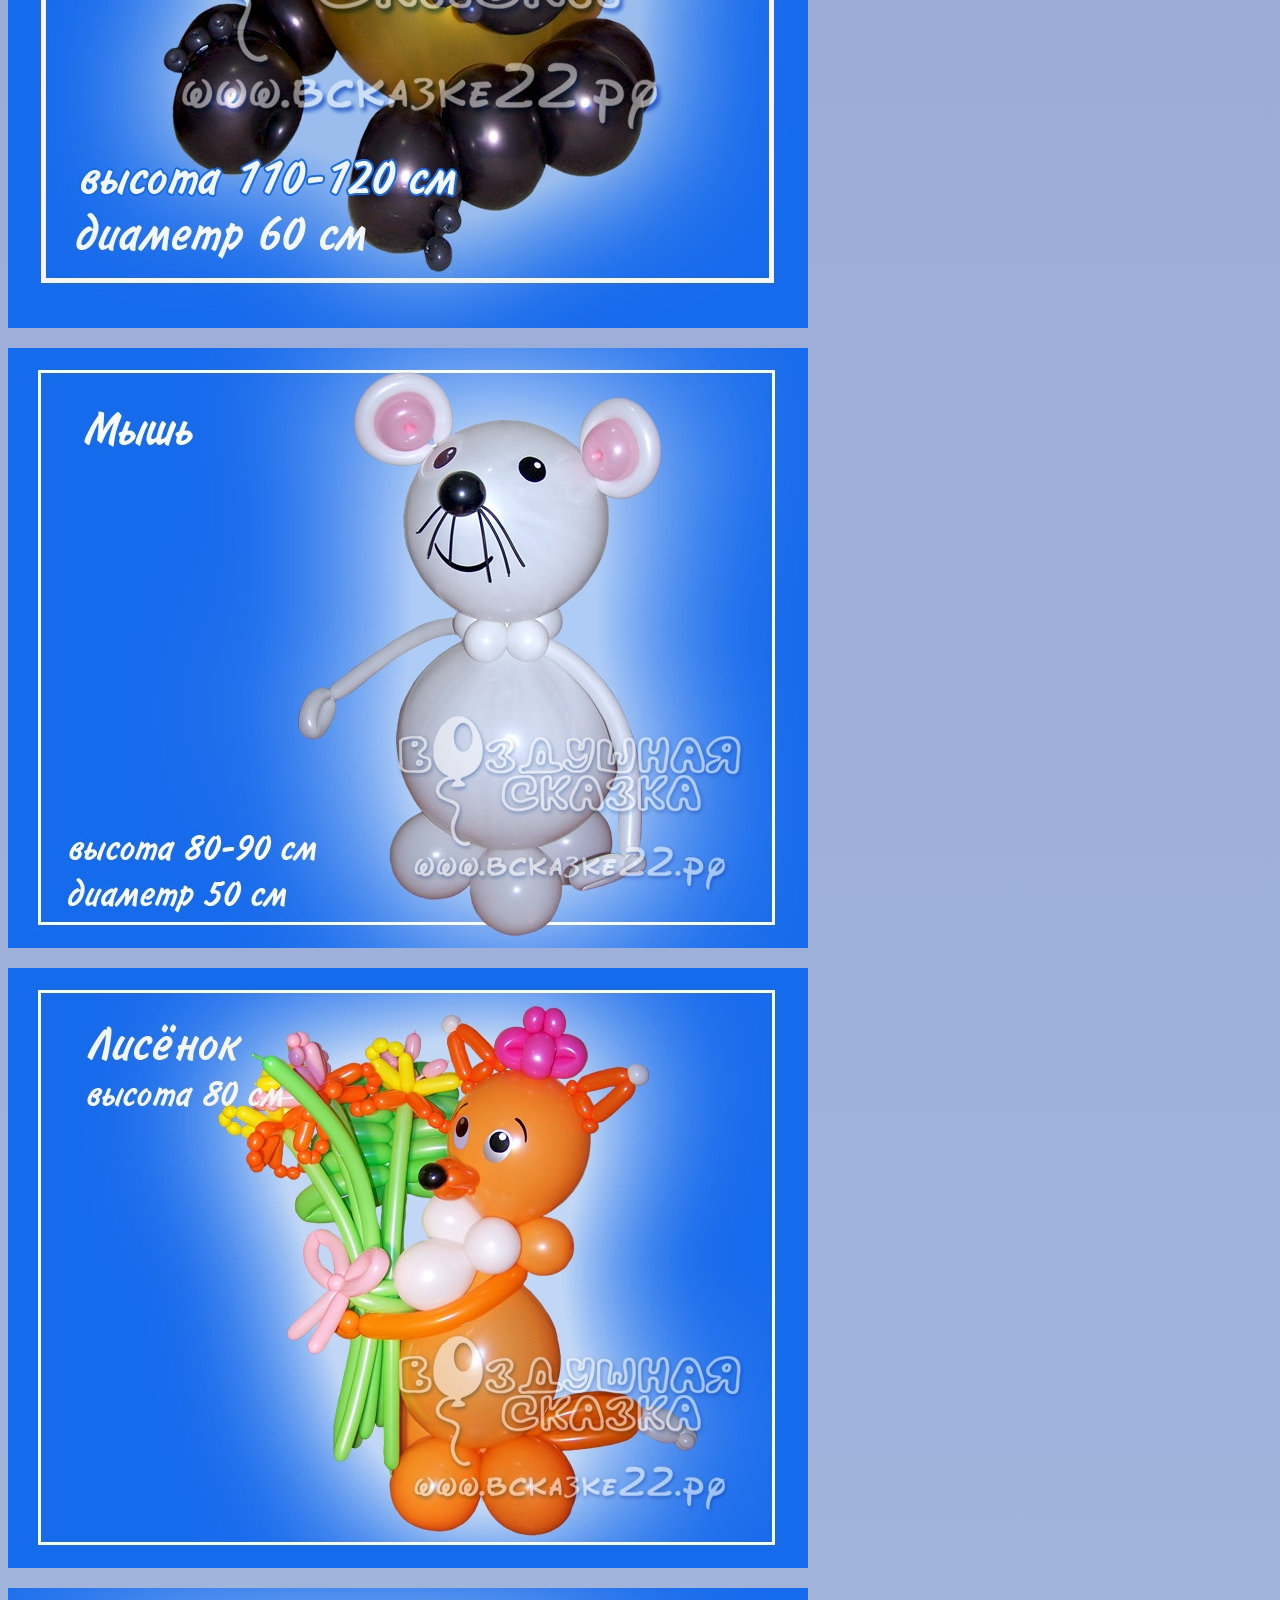
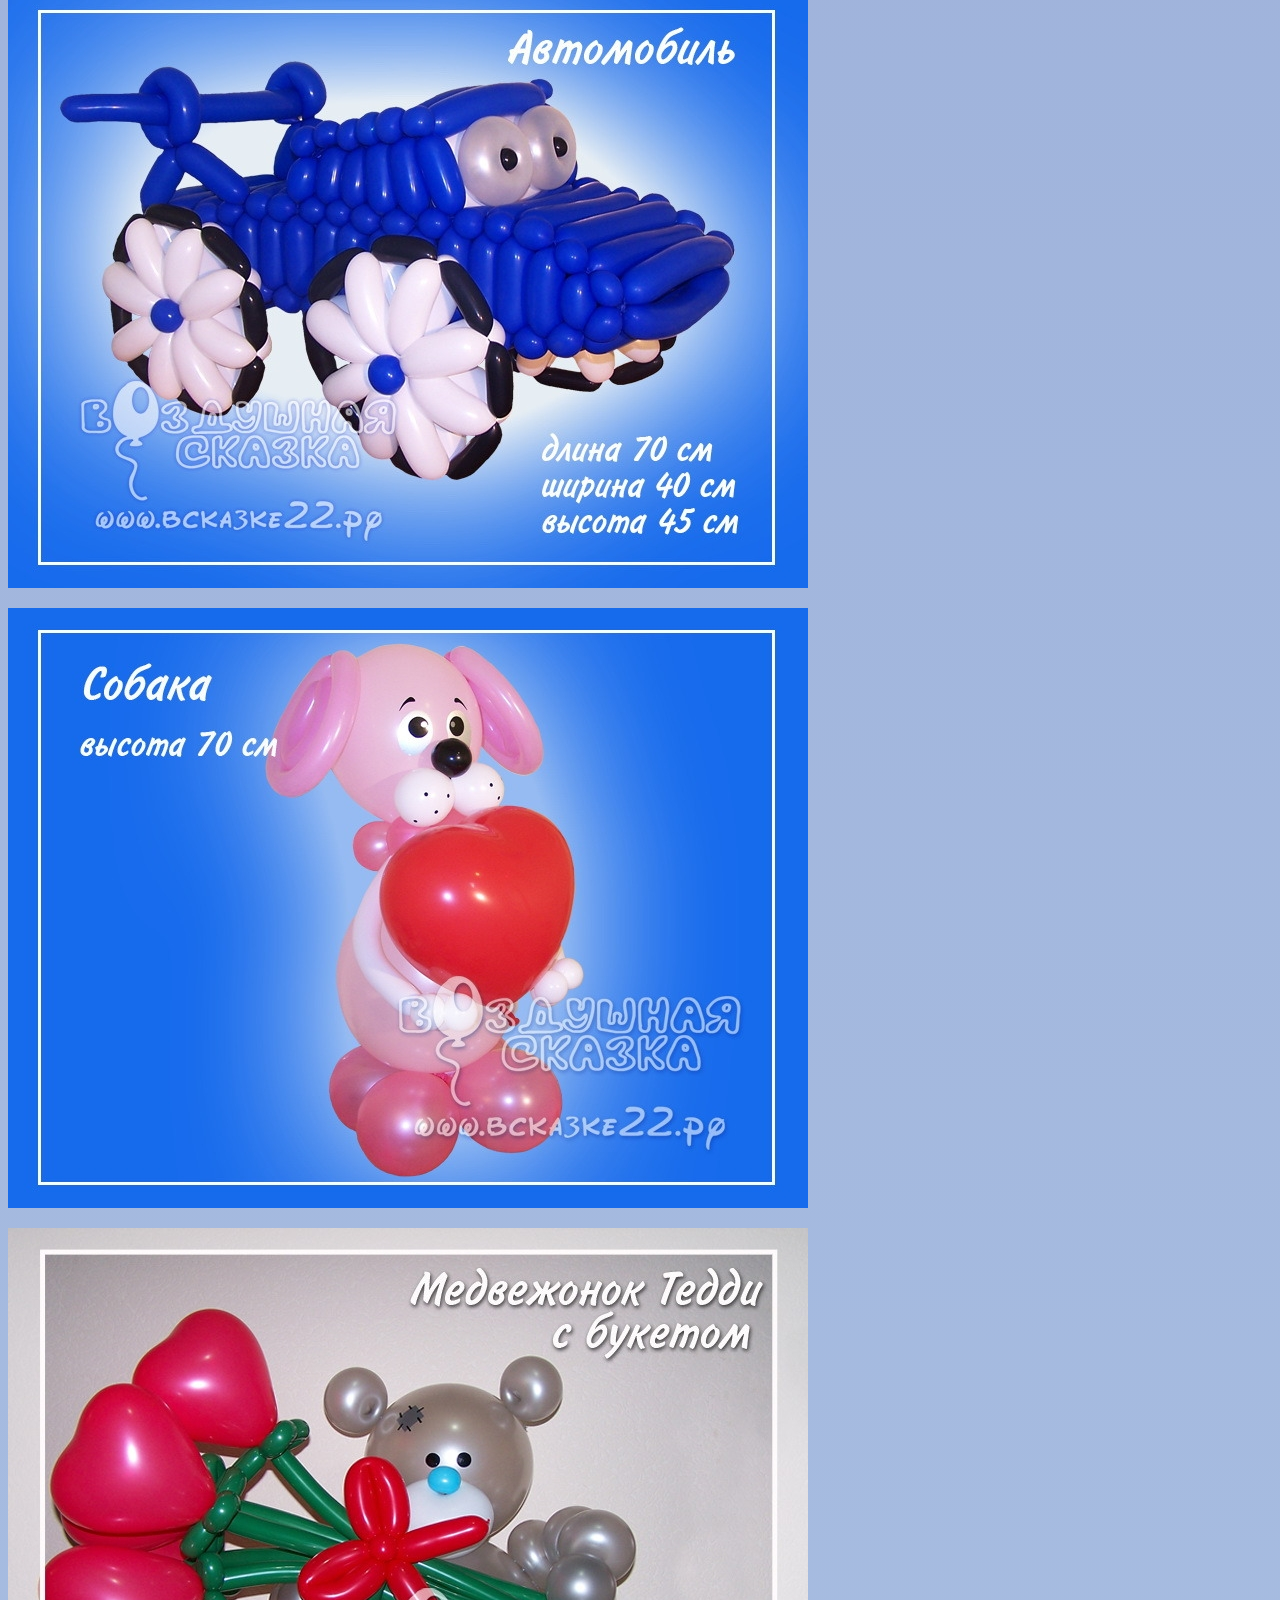
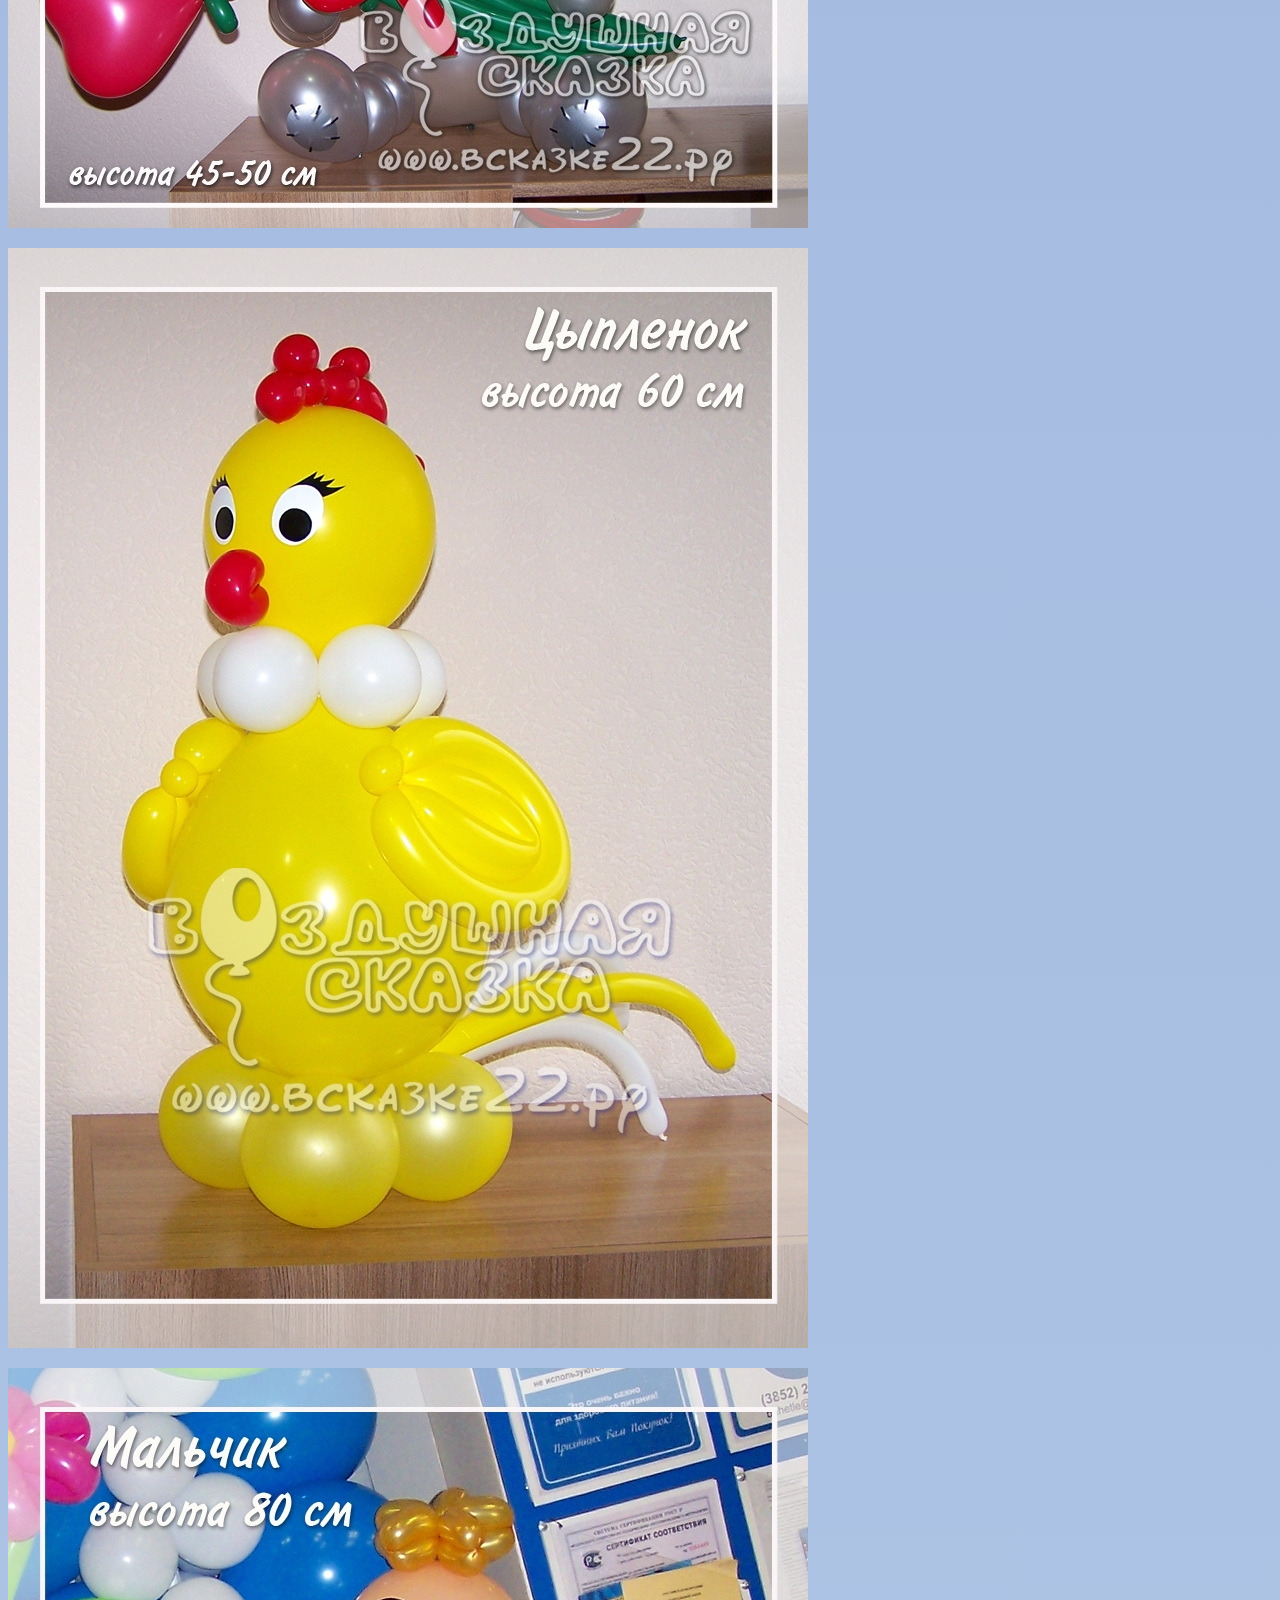
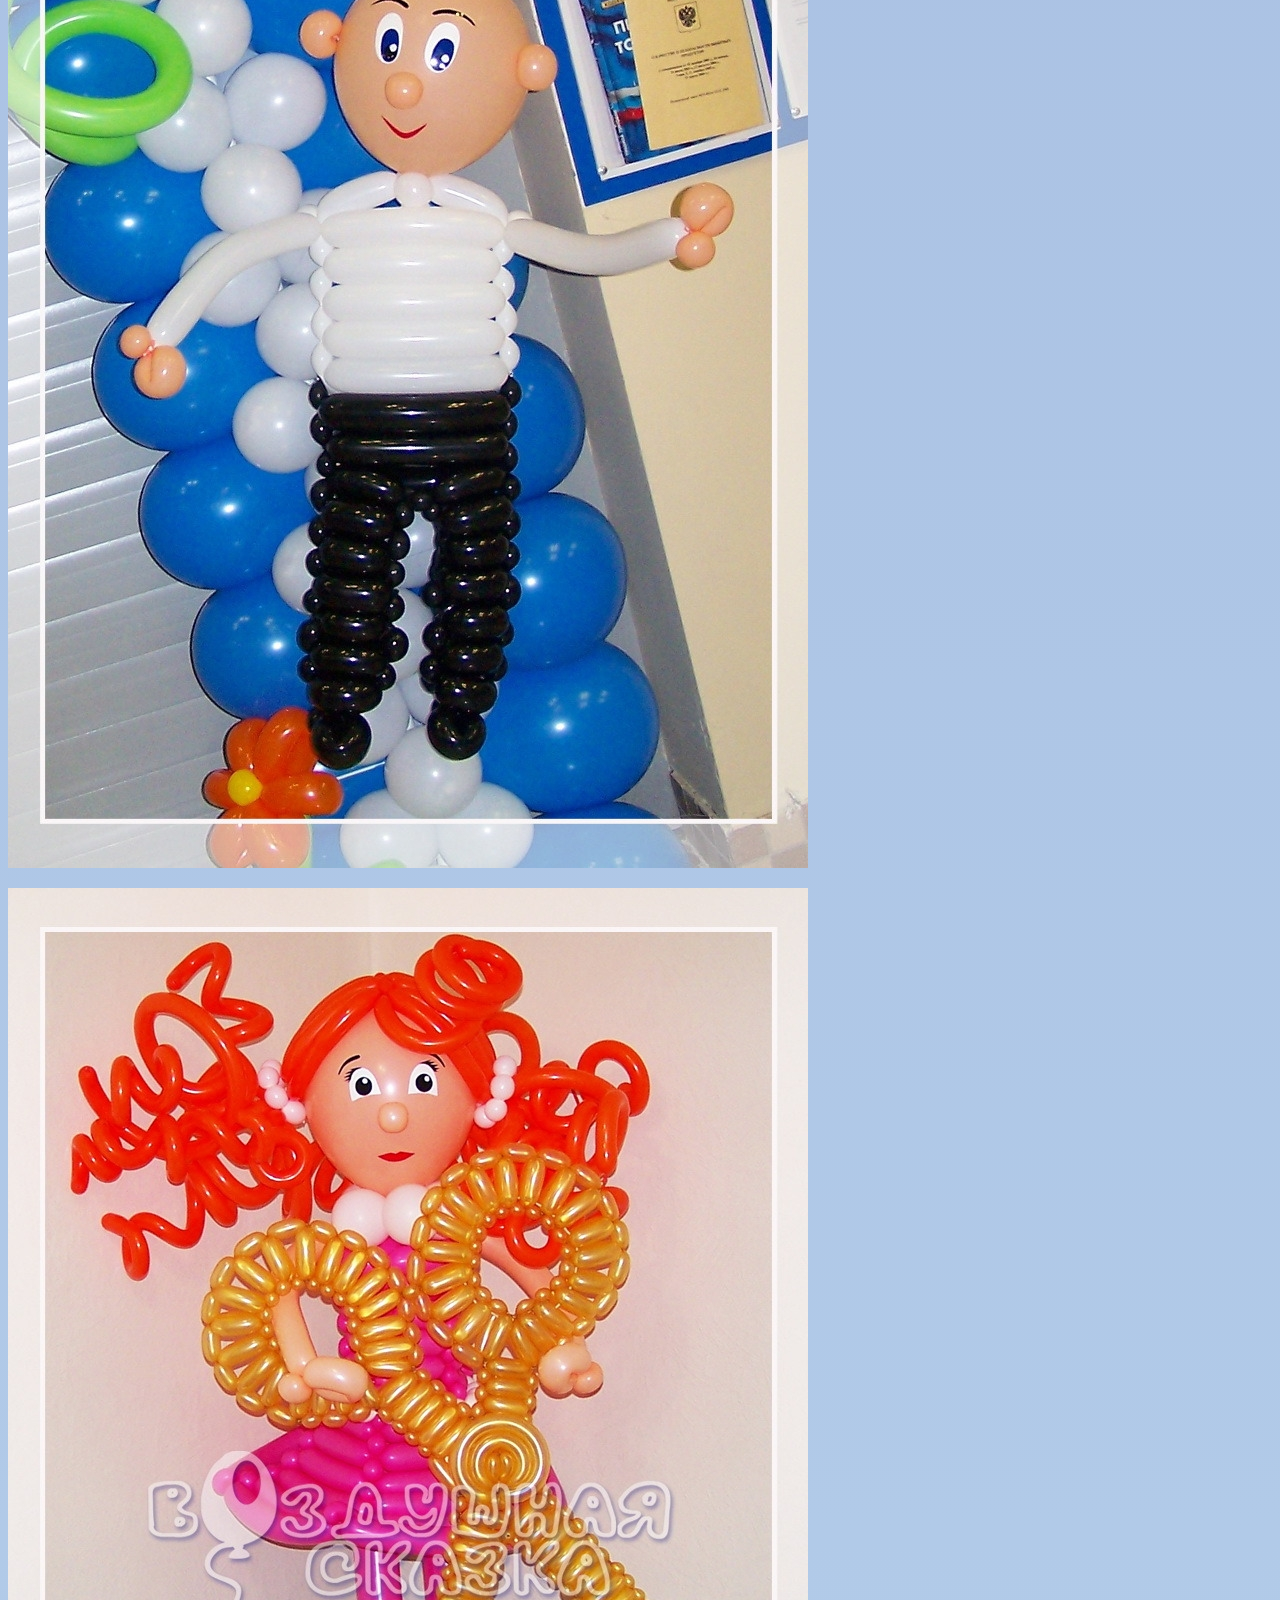
<file: route/shapes/shapes.html>
<!doctype html>
<html lang="ru">
  <head>
    <!-- Required meta tags -->
    <meta charset="utf-8">
    <meta name="viewport" content="width=device-width, initial-scale=1">

    <link rel="shortcut icon" href="../../favicon.png" type="image/png">

    <!-- Bootstrap CSS -->
    <link rel="stylesheet" href="https://stackpath.bootstrapcdn.com/bootstrap/5.0.0-alpha1/css/bootstrap.min.css" integrity="sha384-r4NyP46KrjDleawBgD5tp8Y7UzmLA05oM1iAEQ17CSuDqnUK2+k9luXQOfXJCJ4I" crossorigin="anonymous">
    <link rel="stylesheet" href="main.css">
    

    <title>Фигуры</title>
  </head>
  <body>
    
    <div class="container mt-5">
        <div class="row mt-5 justify-content-center images">
            <div class="card" style="width: 18rem;">
                <img src="img/1.jpg" class="card-img-top" alt="">
                <div class="card-body">
                  <p class="card-text"></p>
                </div>
              </div>
              <div class="card" style="width: 18rem;">
                <img src="img/2.jpg" class="card-img-top" alt="">
                <div class="card-body">
                  <p class="card-text"></p>
                </div>
              </div>
              <div class="card" style="width: 18rem;">
                <img src="img/3.jpg" class="card-img-top" alt="">
                <div class="card-body">
                  <p class="card-text"></p>
                </div>
              </div>

              <div class="card" style="width: 18rem;">
                <img src="img/4.jpg" class="card-img-top" alt="">
                <div class="card-body">
                  <p class="card-text"></p>
                </div>
              </div>

              <div class="card" style="width: 18rem;">
                <img src="img/5.jpg" class="card-img-top" alt="">
                <div class="card-body">
                  <p class="card-text"></p>
                </div>
              </div>

              <div class="card" style="width: 18rem;">
                <img src="img/6.jpg" class="card-img-top" alt="">
                <div class="card-body">
                  <p class="card-text"></p>
                </div>
              </div>

              <div class="card" style="width: 18rem;">
                <img src="img/7.jpg" class="card-img-top" alt="">
                <div class="card-body">
                  <p class="card-text"></p>
                </div>
              </div>

              <div class="card" style="width: 18rem;">
                <img src="img/8.jpg" class="card-img-top" alt="">
                <div class="card-body">
                  <p class="card-text"></p>
                </div>
              </div>

              <div class="card" style="width: 18rem;">
                <img src="img/9.jpg" class="card-img-top" alt="">
                <div class="card-body">
                  <p class="card-text"></p>
                </div>
              </div>

              <div class="card" style="width: 18rem;">
                <img src="img/10.jpg" class="card-img-top" alt="">
                <div class="card-body">
                  <p class="card-text"></p>
                </div>
              </div>

              <div class="card" style="width: 18rem;">
                <img src="img/11.jpg" class="card-img-top" alt="">
                <div class="card-body">
                  <p class="card-text"></p>
                </div>
              </div>

              <div class="card" style="width: 18rem;">
                <img src="img/12.jpg" class="card-img-top" alt="">
                <div class="card-body">
                  <p class="card-text"></p>
                </div>
              </div>

              <div class="card" style="width: 18rem;">
                <img src="img/13.jpg" class="card-img-top" alt="">
                <div class="card-body">
                  <p class="card-text"></p>
                </div>
              </div>

              <div class="card" style="width: 18rem;">
                <img src="img/14.jpg" class="card-img-top" alt="">
                <div class="card-body">
                  <p class="card-text"></p>
                </div>
              </div>

              <div class="card" style="width: 18rem;">
                <img src="img/15.jpg" class="card-img-top" alt="">
                <div class="card-body">
                  <p class="card-text"></p>
                </div>
              </div>

              <div class="card" style="width: 18rem;">
                <img src="img/16.jpg" class="card-img-top" alt="">
                <div class="card-body">
                  <p class="card-text"></p>
                </div>
              </div>

              <div class="card" style="width: 18rem;">
                <img src="img/17.jpg" class="card-img-top" alt="">
                <div class="card-body">
                  <p class="card-text"></p>
                </div>
              </div>

              <div class="card" style="width: 18rem;">
                <img src="img/18.jpg" class="card-img-top" alt="">
                <div class="card-body">
                  <p class="card-text"></p>
                </div>
              </div>

              <div class="card" style="width: 18rem;">
                <img src="img/19.jpg" class="card-img-top" alt="">
                <div class="card-body">
                  <p class="card-text"></p>
                </div>
              </div>

              <div class="card" style="width: 18rem;">
                <img src="img/20.jpg" class="card-img-top" alt="">
                <div class="card-body">
                  <p class="card-text"></p>
                </div>
              </div>

              <div class="card" style="width: 18rem;">
                <img src="img/21.jpg" class="card-img-top" alt="">
                <div class="card-body">
                  <p class="card-text"></p>
                </div>
              </div>

              <div class="card" style="width: 18rem;">
                <img src="img/22.jpg" class="card-img-top" alt="">
                <div class="card-body">
                  <p class="card-text"></p>
                </div>
              </div>

              <div class="card" style="width: 18rem;">
                <img src="img/23.jpg" class="card-img-top" alt="">
                <div class="card-body">
                  <p class="card-text"></p>
                </div>
              </div>

              <div class="card" style="width: 18rem;">
                <img src="img/24.jpg" class="card-img-top" alt="">
                <div class="card-body">
                  <p class="card-text"></p>
                </div>
              </div>

              <div class="card" style="width: 18rem;">
                <img src="img/25.jpg" class="card-img-top" alt="">
                <div class="card-body">
                  <p class="card-text"></p>
                </div>
              </div>

              <div class="card" style="width: 18rem;">
                <img src="img/26.jpg" class="card-img-top" alt="">
                <div class="card-body">
                  <p class="card-text"></p>
                </div>
              </div>

              <div class="card" style="width: 18rem;">
                <img src="img/27.jpg" class="card-img-top" alt="">
                <div class="card-body">
                  <p class="card-text"></p>
                </div>
              </div>

              <div class="card" style="width: 18rem;">
                <img src="img/28.jpg" class="card-img-top" alt="">
                <div class="card-body">
                  <p class="card-text"></p>
                </div>
              </div>
        </div>
    </div>

    <!-- Optional JavaScript -->
    <!-- Popper.js first, then Bootstrap JS -->
    <script src="https://cdn.jsdelivr.net/npm/popper.js@1.16.0/dist/umd/popper.min.js" integrity="sha384-Q6E9RHvbIyZFJoft+2mJbHaEWldlvI9IOYy5n3zV9zzTtmI3UksdQRVvoxMfooAo" crossorigin="anonymous"></script>
    <script src="https://stackpath.bootstrapcdn.com/bootstrap/5.0.0-alpha1/js/bootstrap.min.js" integrity="sha384-oesi62hOLfzrys4LxRF63OJCXdXDipiYWBnvTl9Y9/TRlw5xlKIEHpNyvvDShgf/" crossorigin="anonymous"></script>
  </body>
</html>
</file>
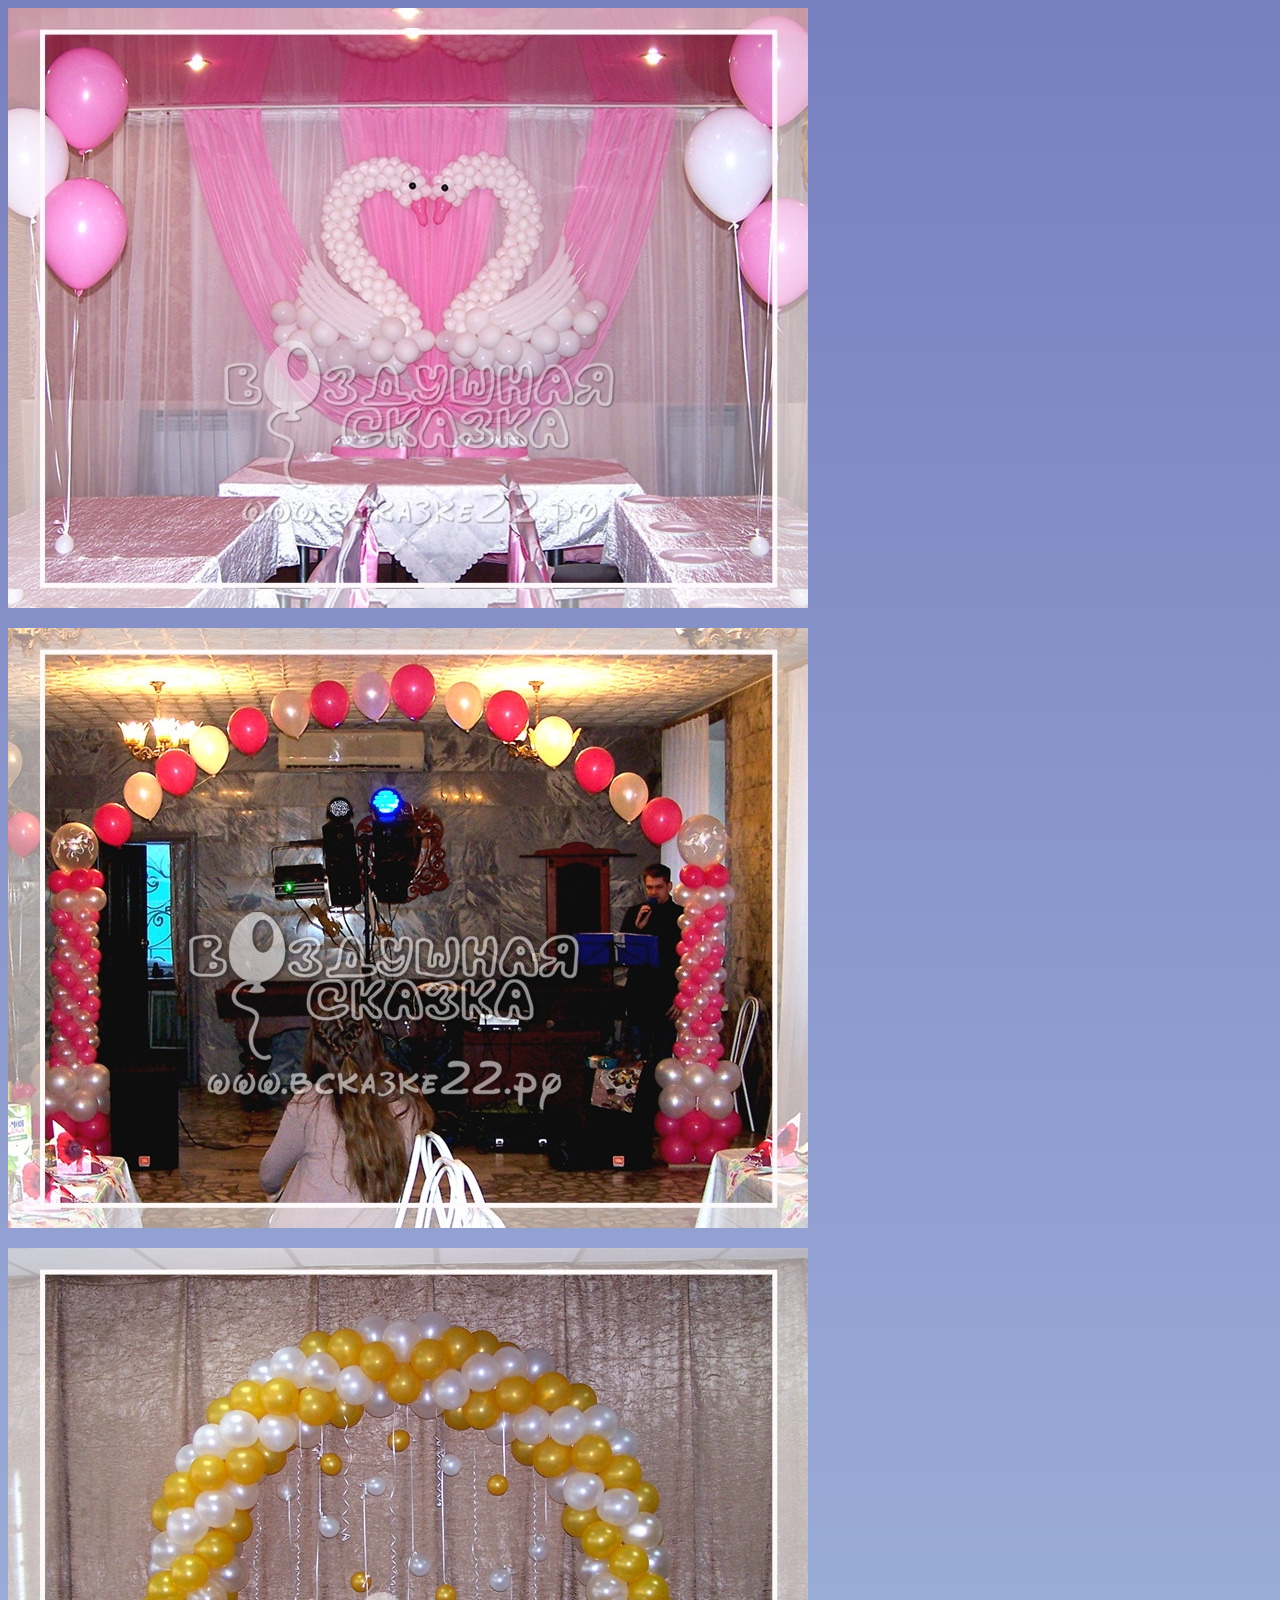
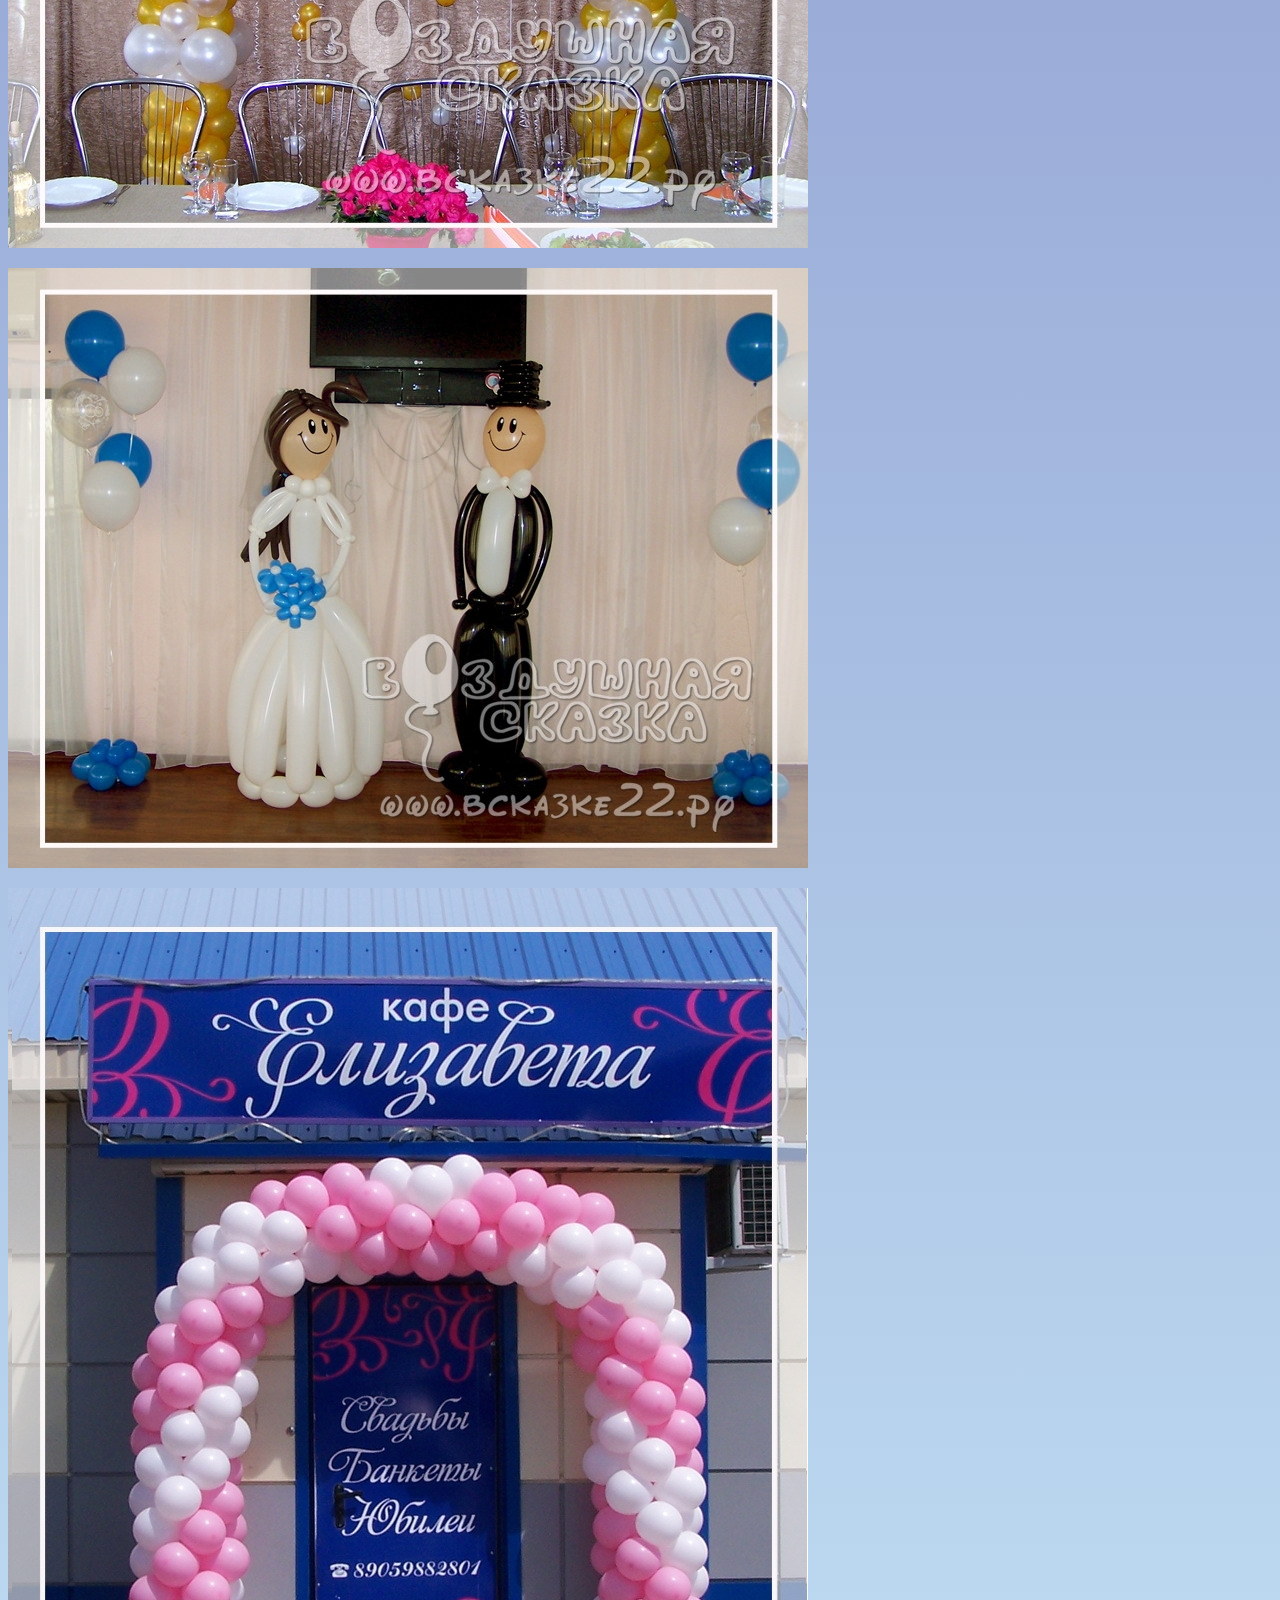
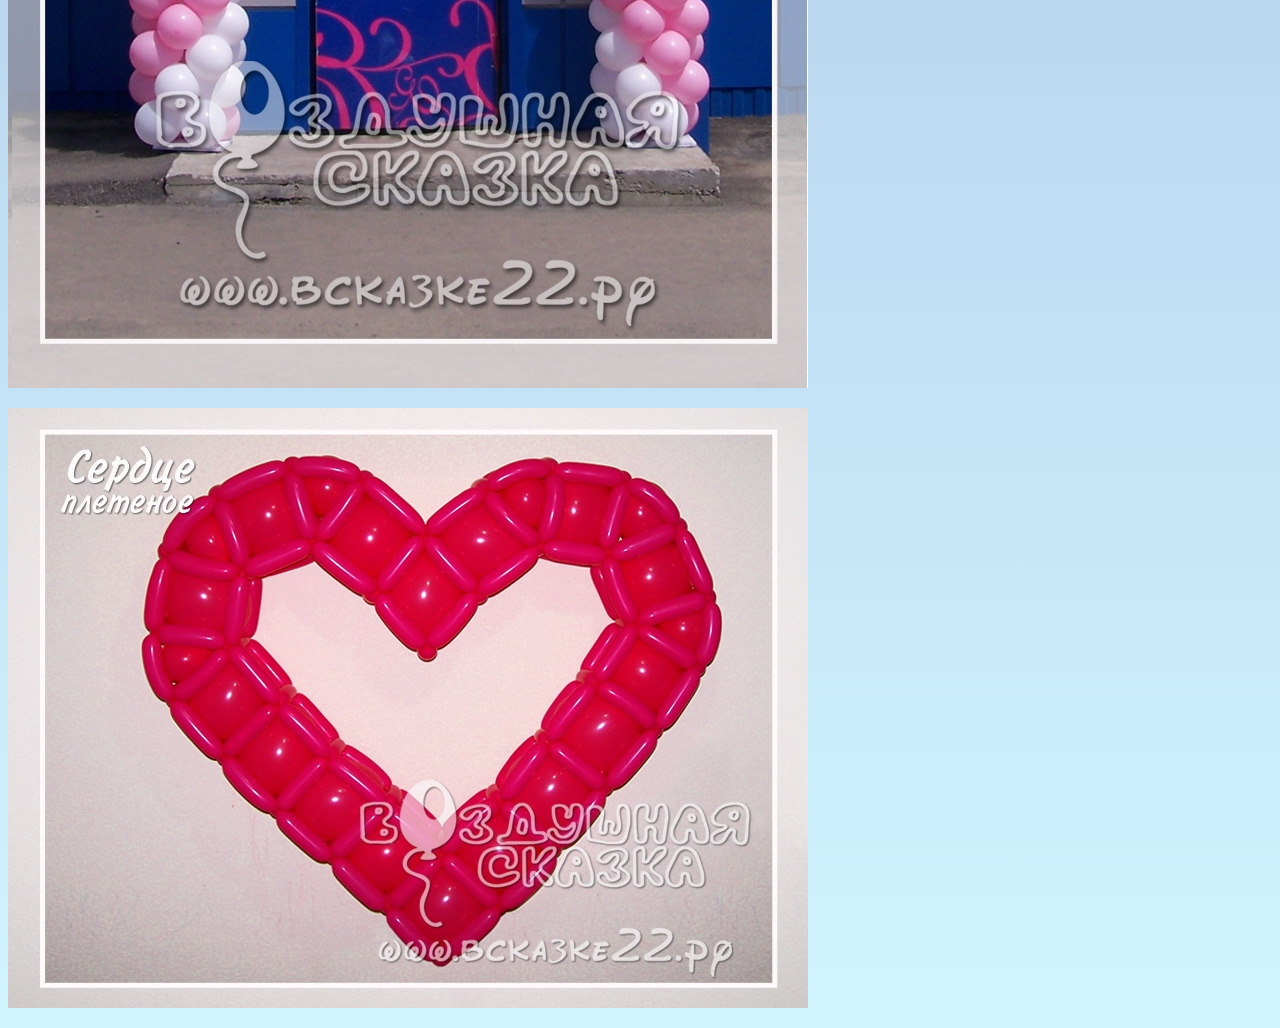
<file: route/wedding/wedding.html>
<!doctype html>
<html lang="ru">
  <head>
    <!-- Required meta tags -->
    <meta charset="utf-8">
    <meta name="viewport" content="width=device-width, initial-scale=1">

    <link rel="shortcut icon" href="../../favicon.png" type="image/png">

    <!-- Bootstrap CSS -->
    <link rel="stylesheet" href="https://stackpath.bootstrapcdn.com/bootstrap/5.0.0-alpha1/css/bootstrap.min.css" integrity="sha384-r4NyP46KrjDleawBgD5tp8Y7UzmLA05oM1iAEQ17CSuDqnUK2+k9luXQOfXJCJ4I" crossorigin="anonymous">
    <link rel="stylesheet" href="main.css">
    

    <title>Свадьба Юбилей</title>
  </head>
  <body>
    
    <div class="container mt-5">
        <div class="row mt-5 justify-content-center images">
            <div class="card" style="width: 18rem;">
                <img src="img/1.jpg" class="card-img-top" alt="">
                <div class="card-body">
                  <p class="card-text"></p>
                </div>
              </div>
              <div class="card" style="width: 18rem;">
                <img src="img/2.jpg" class="card-img-top" alt="">
                <div class="card-body">
                  <p class="card-text"></p>
                </div>
              </div>
              <div class="card" style="width: 18rem;">
                <img src="img/3.jpg" class="card-img-top" alt="">
                <div class="card-body">
                  <p class="card-text"></p>
                </div>
              </div>

              <div class="card" style="width: 18rem;">
                <img src="img/4.jpg" class="card-img-top" alt="">
                <div class="card-body">
                  <p class="card-text"></p>
                </div>
              </div>

              <div class="card" style="width: 18rem;">
                <img src="img/5.jpg" class="card-img-top" alt="">
                <div class="card-body">
                  <p class="card-text"></p>
                </div>
              </div>

              <div class="card" style="width: 18rem;">
                <img src="img/6.jpg" class="card-img-top" alt="">
                <div class="card-body">
                  <p class="card-text"></p>
                </div>
              </div>
        </div>
    </div>

    <!-- Optional JavaScript -->
    <!-- Popper.js first, then Bootstrap JS -->
    <script src="https://cdn.jsdelivr.net/npm/popper.js@1.16.0/dist/umd/popper.min.js" integrity="sha384-Q6E9RHvbIyZFJoft+2mJbHaEWldlvI9IOYy5n3zV9zzTtmI3UksdQRVvoxMfooAo" crossorigin="anonymous"></script>
    <script src="https://stackpath.bootstrapcdn.com/bootstrap/5.0.0-alpha1/js/bootstrap.min.js" integrity="sha384-oesi62hOLfzrys4LxRF63OJCXdXDipiYWBnvTl9Y9/TRlw5xlKIEHpNyvvDShgf/" crossorigin="anonymous"></script>
  </body>
</html>
</file>
<file: route/celebrations/main.css>
body{
    background: linear-gradient(#787FBF, #D1F4FF) no-repeat;
}

.card{
    margin-bottom: 1em;
}
</file>
<file: route/extract/main.css>
body{
    background: linear-gradient(#787FBF, #D1F4FF) no-repeat;
}

.card{
    margin-bottom: 1em;
}
</file>
<file: route/figures/main.css>
body{
    background: linear-gradient(#787FBF, #D1F4FF) no-repeat;
}

.card{
    margin-bottom: 1em;
}
</file>
<file: route/flowers/main.css>
body{
    background: linear-gradient(#787FBF, #D1F4FF) no-repeat;
}

.card{
    margin-bottom: 1em;
}
</file>
<file: route/garlands/main.css>
body{
    background: linear-gradient(#787FBF, #D1F4FF) no-repeat;
}

.card{
    margin-bottom: 1em;
}
</file>
<file: route/gifts/main.css>
body{
    background: linear-gradient(#787FBF, #D1F4FF) no-repeat;
}

.card{
    margin-bottom: 1em;
}
</file>
<file: route/shapes/main.css>
body{
    background: linear-gradient(#787FBF, #D1F4FF) no-repeat;
}

.card{
    margin-bottom: 1em;
}
</file>
<file: route/wedding/main.css>
body{
    background: linear-gradient(#787FBF, #D1F4FF) no-repeat;
}

.card{
    margin-bottom: 1em;
}
</file>
